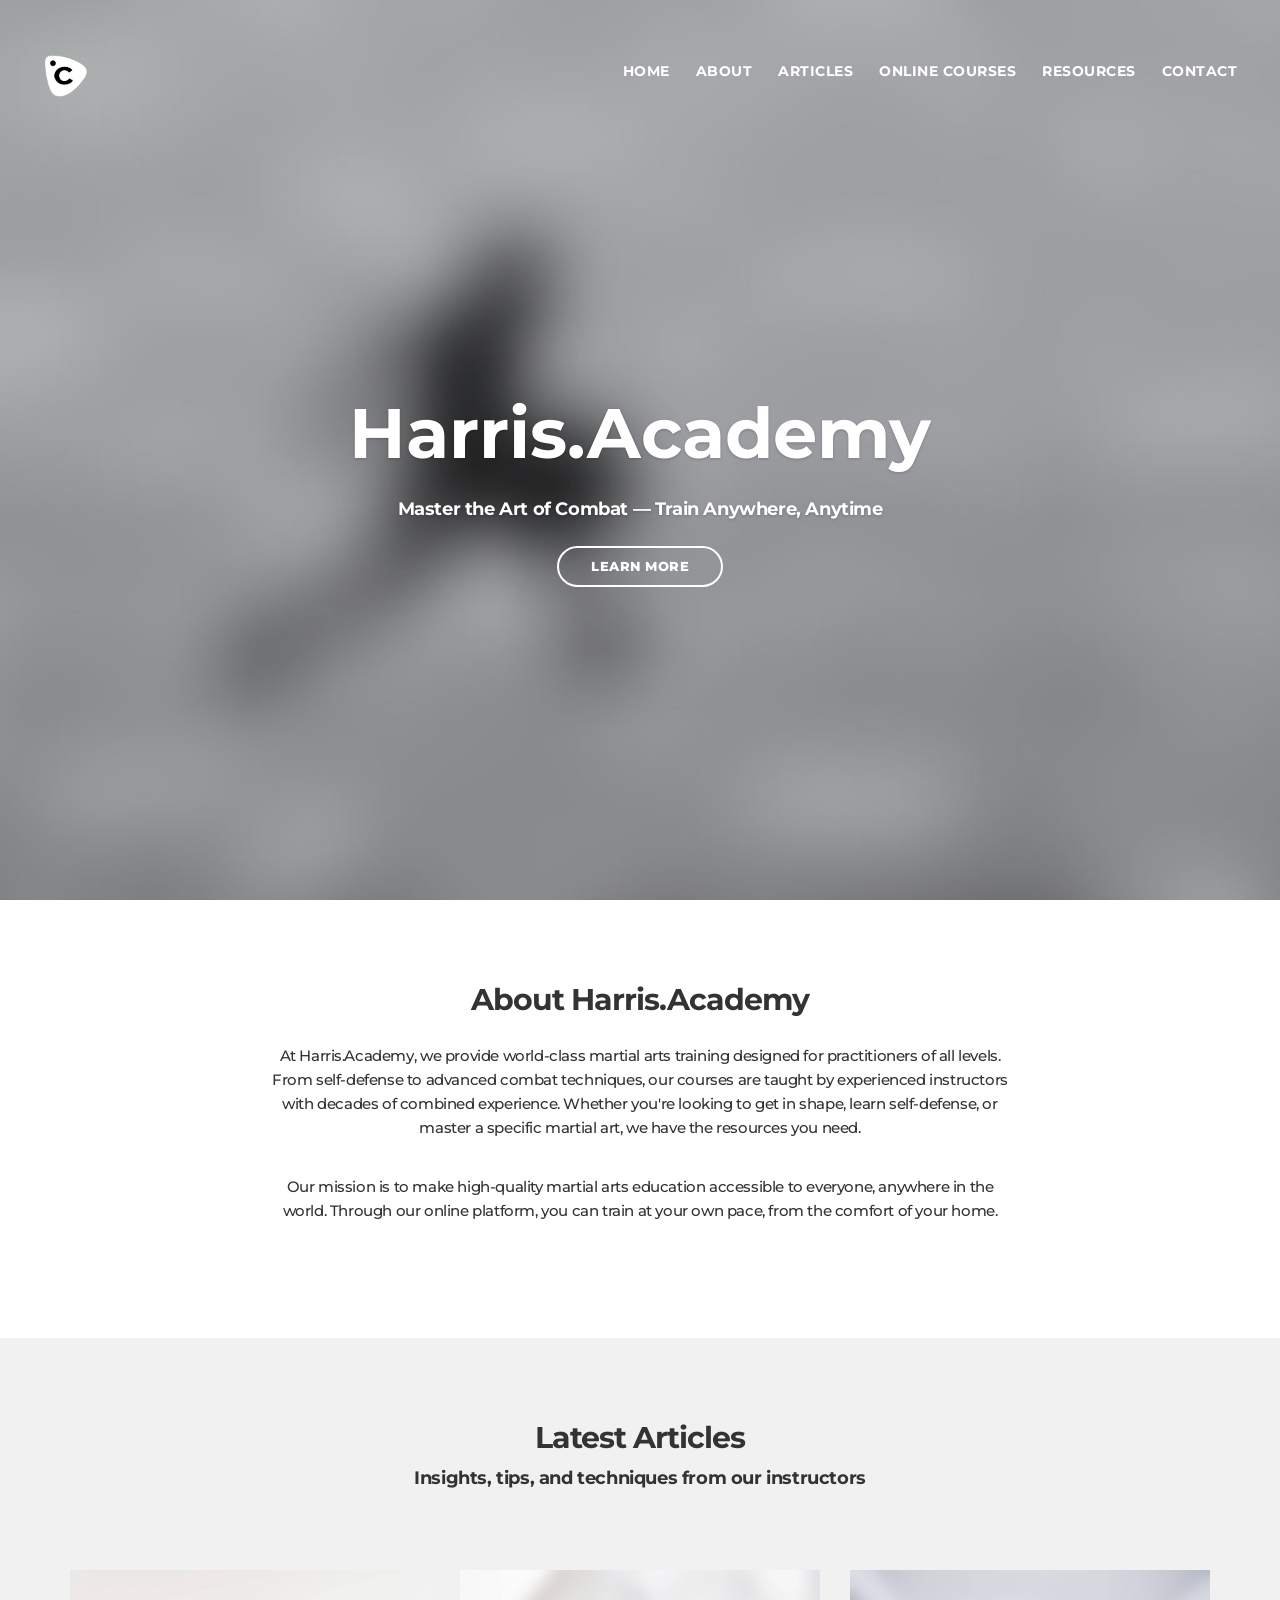
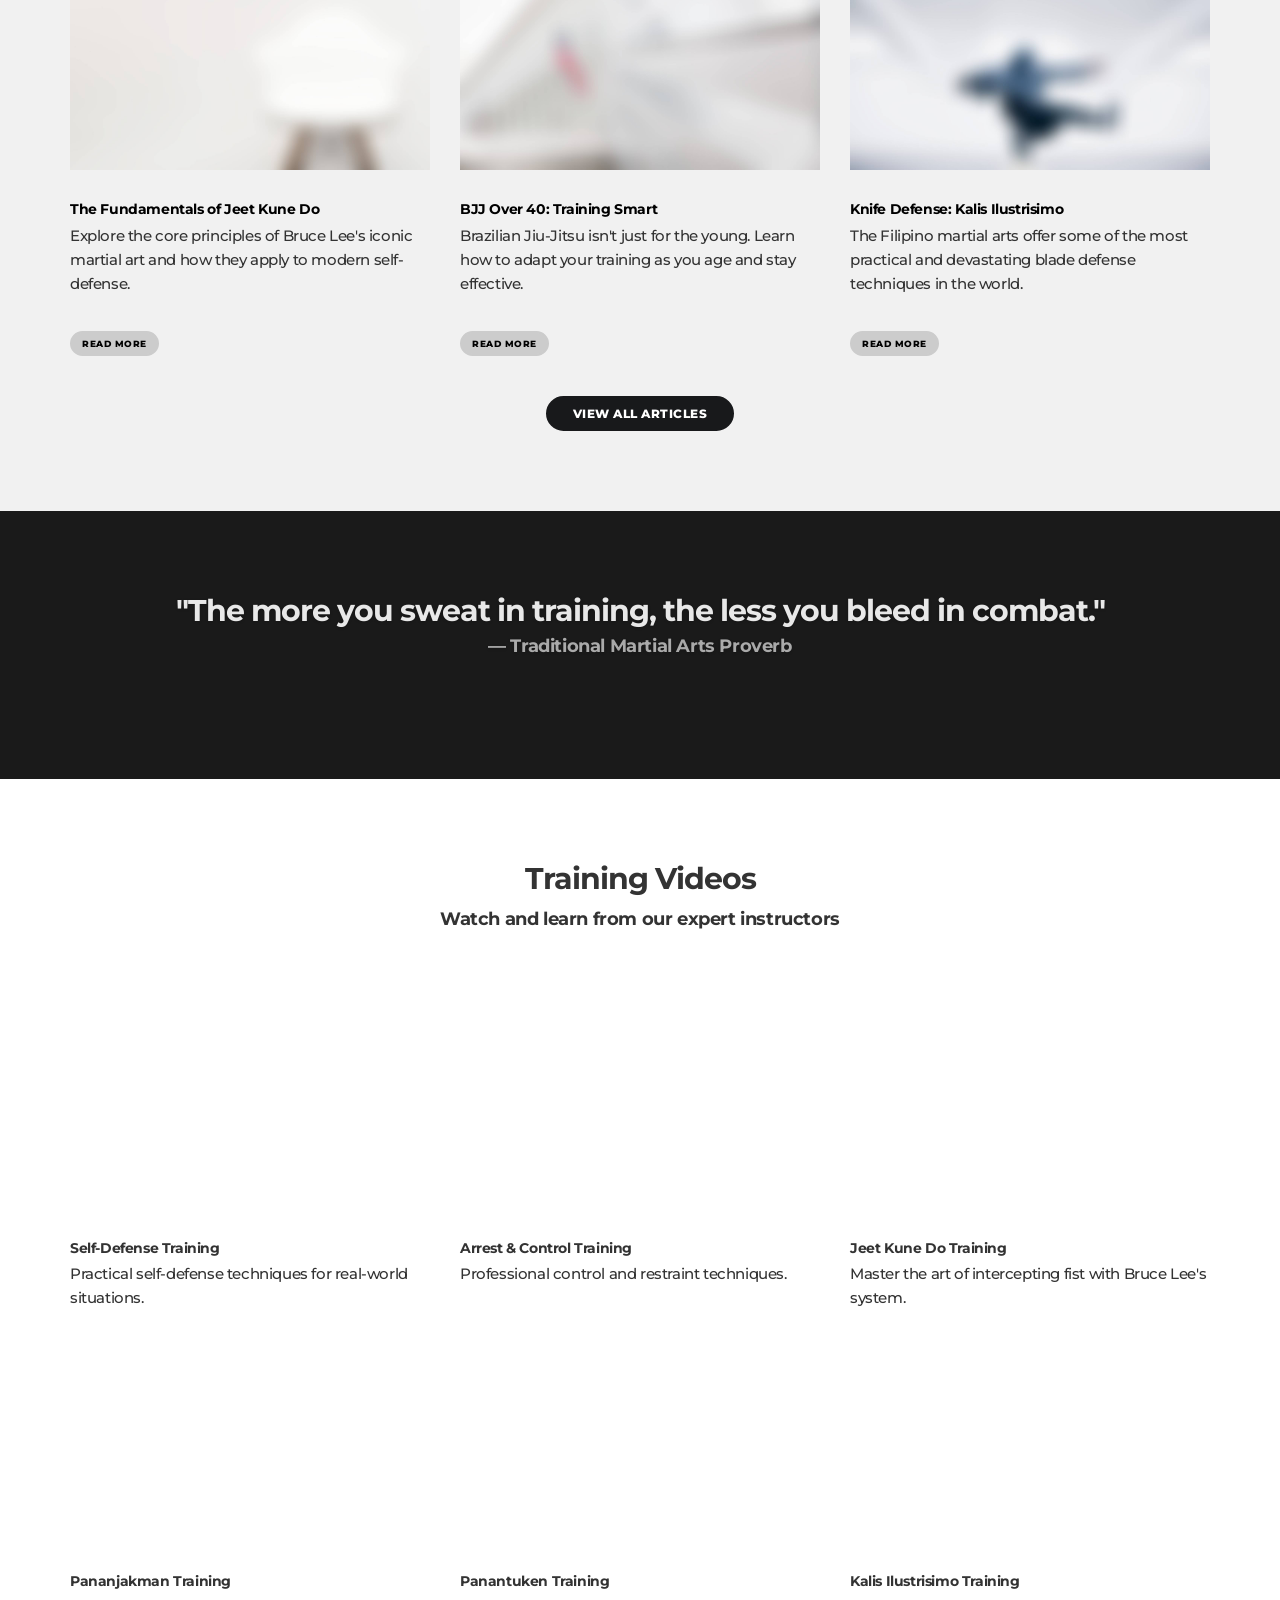
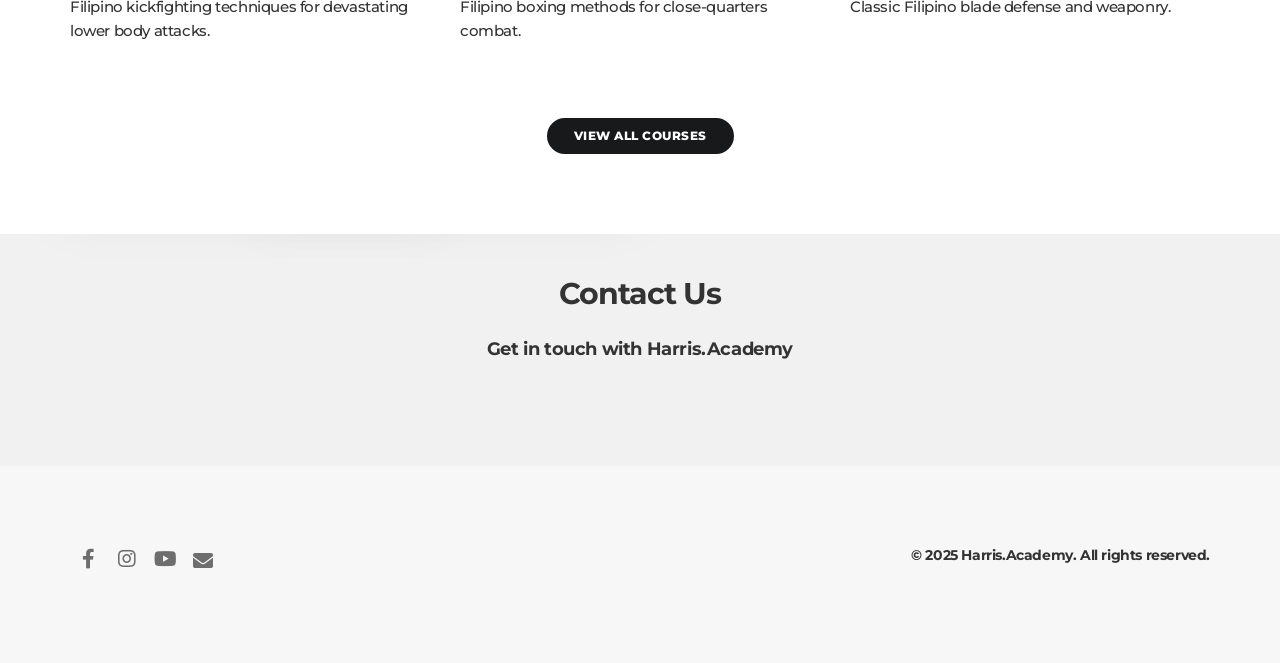
<file: index.html>
<!DOCTYPE html>
<html lang="en">
  <head>
    <meta charset="utf-8">
    <meta http-equiv="X-UA-Compatible" content="IE=edge">
    <meta name="viewport" content="width=device-width, initial-scale=1">
    <link rel="shortcut icon" href="img/misc/favicon.png">
    <meta name="description" content="Harris.Academy - Martial Arts Training">
    <meta name="author" content="Harris.Academy">
    <title>Harris.Academy | Martial Arts Training
    </title>
    <link href="css/bootstrap.min.css" rel="stylesheet">
    <link href="css/main.css" rel="stylesheet">
    <link href="harris.css" rel="stylesheet">
  </head>
  <body class="top" id="page-top" data-spy="scroll" data-target=".navbar-fixed-top">

    <nav class="navbar navbar-custom navbar-fixed-top">
      <div class="container">
        <div class="navbar-header">
          <button class="navbar-toggle" type="button" data-toggle="collapse" data-target=".navbar-main-collapse"><span class="sr-only">Toggle navigation</span><span class="icon-bar"></span><span class="icon-bar"></span><span class="icon-bar"></span></button><a class="navbar-brand page-scroll" href="index.html">
              <img class="logo" src="img/logo.png" alt="Harris.Academy"><img class="logodark" src="img/logodark.png" alt="Harris.Academy"></a>
        </div>
        <div class="collapse navbar-collapse navbar-main-collapse">
          <ul class="nav navbar-nav navbar-right">
            <li class="hidden"><a href="#page-top"></a></li>
            <li><a href="index.html">Home</a></li>
            <li><a href="about.html">About</a></li>
            <li><a href="articles.html">Articles</a></li>
            <li><a href="courses.html">Online Courses</a></li>
            <li><a href="resources.html">Resources</a></li>
            <li><a href="#contact">Contact</a></li>
          </ul>
        </div>
      </div>
    </nav>
    <header class="intro" data-background="img/main/30.jpg">
      <div class="overlay"></div>
      <div class="intro-body">
        <h1>Harris.Academy</h1>
        <h4>Master the Art of Combat — Train Anywhere, Anytime</h4>
        <a class="btn btn-border btn-lg page-scroll" href="#about">Learn More</a>
      </div>
    </header>
    <section class="section-small" id="about">
      <div class="container">
        <div class="row">
          <div class="col-lg-8 col-lg-offset-2 text-center">
            <h2>About Harris.Academy</h2>
            <p>At Harris.Academy, we provide world-class martial arts training designed for practitioners of all levels. From self-defense to advanced combat techniques, our courses are taught by experienced instructors with decades of combined experience. Whether you're looking to get in shape, learn self-defense, or master a specific martial art, we have the resources you need.</p>
            <p>Our mission is to make high-quality martial arts education accessible to everyone, anywhere in the world. Through our online platform, you can train at your own pace, from the comfort of your home.</p>
          </div>
        </div>
      </div>
    </section>
    <section class="section-small bg-gray2" id="articles">
      <div class="container">
        <div class="row text-center">
          <h2>Latest Articles</h2>
          <h4>Insights, tips, and techniques from our instructors</h4>
        </div>
        <div class="row grid-pad">
          <div class="col-sm-6 col-md-4">
            <a href="article.html"><img class="img-responsive center-block" src="img/main/42.jpg" alt="">
              <h5>The Fundamentals of Jeet Kune Do</h5></a>
            <p>Explore the core principles of Bruce Lee's iconic martial art and how they apply to modern self-defense.</p>
            <a class="btn btn-gray btn-xs" href="article.html">Read more</a>
          </div>
          <div class="col-sm-6 col-md-4">
            <a href="article.html"><img class="img-responsive center-block" src="img/main/41.jpg" alt="">
              <h5>BJJ Over 40: Training Smart</h5></a>
            <p>Brazilian Jiu-Jitsu isn't just for the young. Learn how to adapt your training as you age and stay effective.</p>
            <a class="btn btn-gray btn-xs" href="article.html">Read more</a>
          </div>
          <div class="col-sm-6 col-md-4">
            <a href="article.html"><img class="img-responsive center-block" src="img/main/11.jpg" alt="">
              <h5>Knife Defense: Kalis Ilustrisimo</h5></a>
            <p>The Filipino martial arts offer some of the most practical and devastating blade defense techniques in the world.</p>
            <a class="btn btn-gray btn-xs" href="article.html">Read more</a>
          </div>
        </div>
        <div class="row text-center">
          <a class="btn btn-dark" href="articles.html">View All Articles</a>
        </div>
      </div>
    </section>
    <section class="bg-dark section-small text-center" style="min-height: 200px; display: flex; align-items: center; justify-content: center; padding: 80px 0;">
      <div class="container">
        <h2 style="margin-bottom: 20px;">"The more you sweat in training, the less you bleed in combat."</h2>
        <h4 class="dark-gray">— Traditional Martial Arts Proverb</h4>
      </div>
    </section>
    <section class="section-small" id="videos">
      <div class="container">
        <div class="row text-center">
          <h2>Training Videos</h2>
          <h4>Watch and learn from our expert instructors</h4>
        </div>
        <div class="row grid-pad">
          <div class="col-sm-6 col-md-4">
            <div class="embed-responsive embed-responsive-16by9">
              <iframe src="https://player.vimeo.com/video/1188746094?h=a420d07b43" allowfullscreen></iframe>
            </div>
            <h5>Self-Defense Training</h5>
            <p>Practical self-defense techniques for real-world situations.</p>
          </div>
          <div class="col-sm-6 col-md-4">
            <div class="embed-responsive embed-responsive-16by9">
              <iframe src="https://player.vimeo.com/video/1188745778?h=ada3bbeebc" allowfullscreen></iframe>
            </div>
            <h5>Arrest & Control Training</h5>
            <p>Professional control and restraint techniques.</p>
          </div>
          <div class="col-sm-6 col-md-4">
            <div class="embed-responsive embed-responsive-16by9">
              <iframe src="https://player.vimeo.com/video/1188745953?h=18d947d482" allowfullscreen></iframe>
            </div>
            <h5>Jeet Kune Do Training</h5>
            <p>Master the art of intercepting fist with Bruce Lee's system.</p>
          </div>
          <div class="col-sm-6 col-md-4">
            <div class="embed-responsive embed-responsive-16by9">
              <iframe src="https://player.vimeo.com/video/1188746008?h=ba9200f9ee" allowfullscreen></iframe>
            </div>
            <h5>Pananjakman Training</h5>
            <p>Filipino kickfighting techniques for devastating lower body attacks.</p>
          </div>
          <div class="col-sm-6 col-md-4">
            <div class="embed-responsive embed-responsive-16by9">
              <iframe src="https://player.vimeo.com/video/1188746030?h=68c624669d" allowfullscreen></iframe>
            </div>
            <h5>Panantuken Training</h5>
            <p>Filipino boxing methods for close-quarters combat.</p>
          </div>
          <div class="col-sm-6 col-md-4">
            <div class="embed-responsive embed-responsive-16by9">
              <iframe src="https://player.vimeo.com/video/1188745983?h=2b3f01112d" allowfullscreen></iframe>
            </div>
            <h5>Kalis Ilustrisimo Training</h5>
            <p>Classic Filipino blade defense and weaponry.</p>
          </div>
        </div>
        <div class="row text-center">
          <a class="btn btn-dark" href="courses.html">View All Courses</a>
        </div>
      </div>
    </section>
    <section class="bg-gray2" id="contact" style="padding: 40px 0;">
      <div class="container">
        <div class="row text-center">
          <h2>Contact Us</h2>
          <h4>Get in touch with Harris.Academy</h4>
        </div>
        <div class="row text-center">
          <div class="col-md-4 col-md-offset-2">
            <h5><i class="fa fa-envelope fa-fw"></i> Email</h5>
            <p>contact@harris.academy</p>
          </div>
          <div class="col-md-4">
            <h5><i class="fa fa-phone fa-fw"></i> Phone</h5>
            <p>+1 (555) 123-4567</p>
          </div>
        </div>
      </div>
    </section>
    <section class="section-small bg-gray footer">
      <div class="container">
        <div class="row">
          <div class="col-lg-4">
            <ul class="list-inline no-pad">
              <li><a href="#"><i class="fab fa-facebook-f fa-fw fa-lg"></i></a></li>
              <li><a href="#"><i class="fab fa-instagram fa-fw fa-lg"></i></a></li>
              <li><a href="#"><i class="fab fa-youtube fa-fw fa-lg"></i></a></li>
              <li><a href="#"><i class="fa fa-envelope fa-fw fa-lg"></i></a></li>
            </ul>
          </div>
          <div class="col-lg-4 col-lg-offset-4 text-right">
            <h5 class="no-pad">&copy; 2025 Harris.Academy. All rights reserved.</h5>
          </div>
        </div>
      </div>
    </section>
    <a class="topbtn page-scroll" href="#page-top"></a>
    <script src="js/jquery-3.3.1.min.js"></script>
    <script src="js/bootstrap.min.js"></script>
    <script src="js/jquery.easing.min.js"></script>
    <script src="js/jquery.countdown.min.js"></script>
    <script src="js/device.min.js"></script>
    <script src="js/form.min.js"></script>
    <script src="js/jquery.placeholder.min.js"></script>
    <script src="js/jquery.shuffle.min.js"></script>
    <script src="js/jquery.parallax.min.js"></script>
    <script src="js/jquery.circle-progress.min.js"></script>
    <script src="js/jquery.swipebox.min.js"></script>
    <script src="js/wow.min.js"></script>
    <script src="js/jquery.smartmenus.js"></script>
    <script src="js/main.js"></script>
  </body>
</html>
</file>
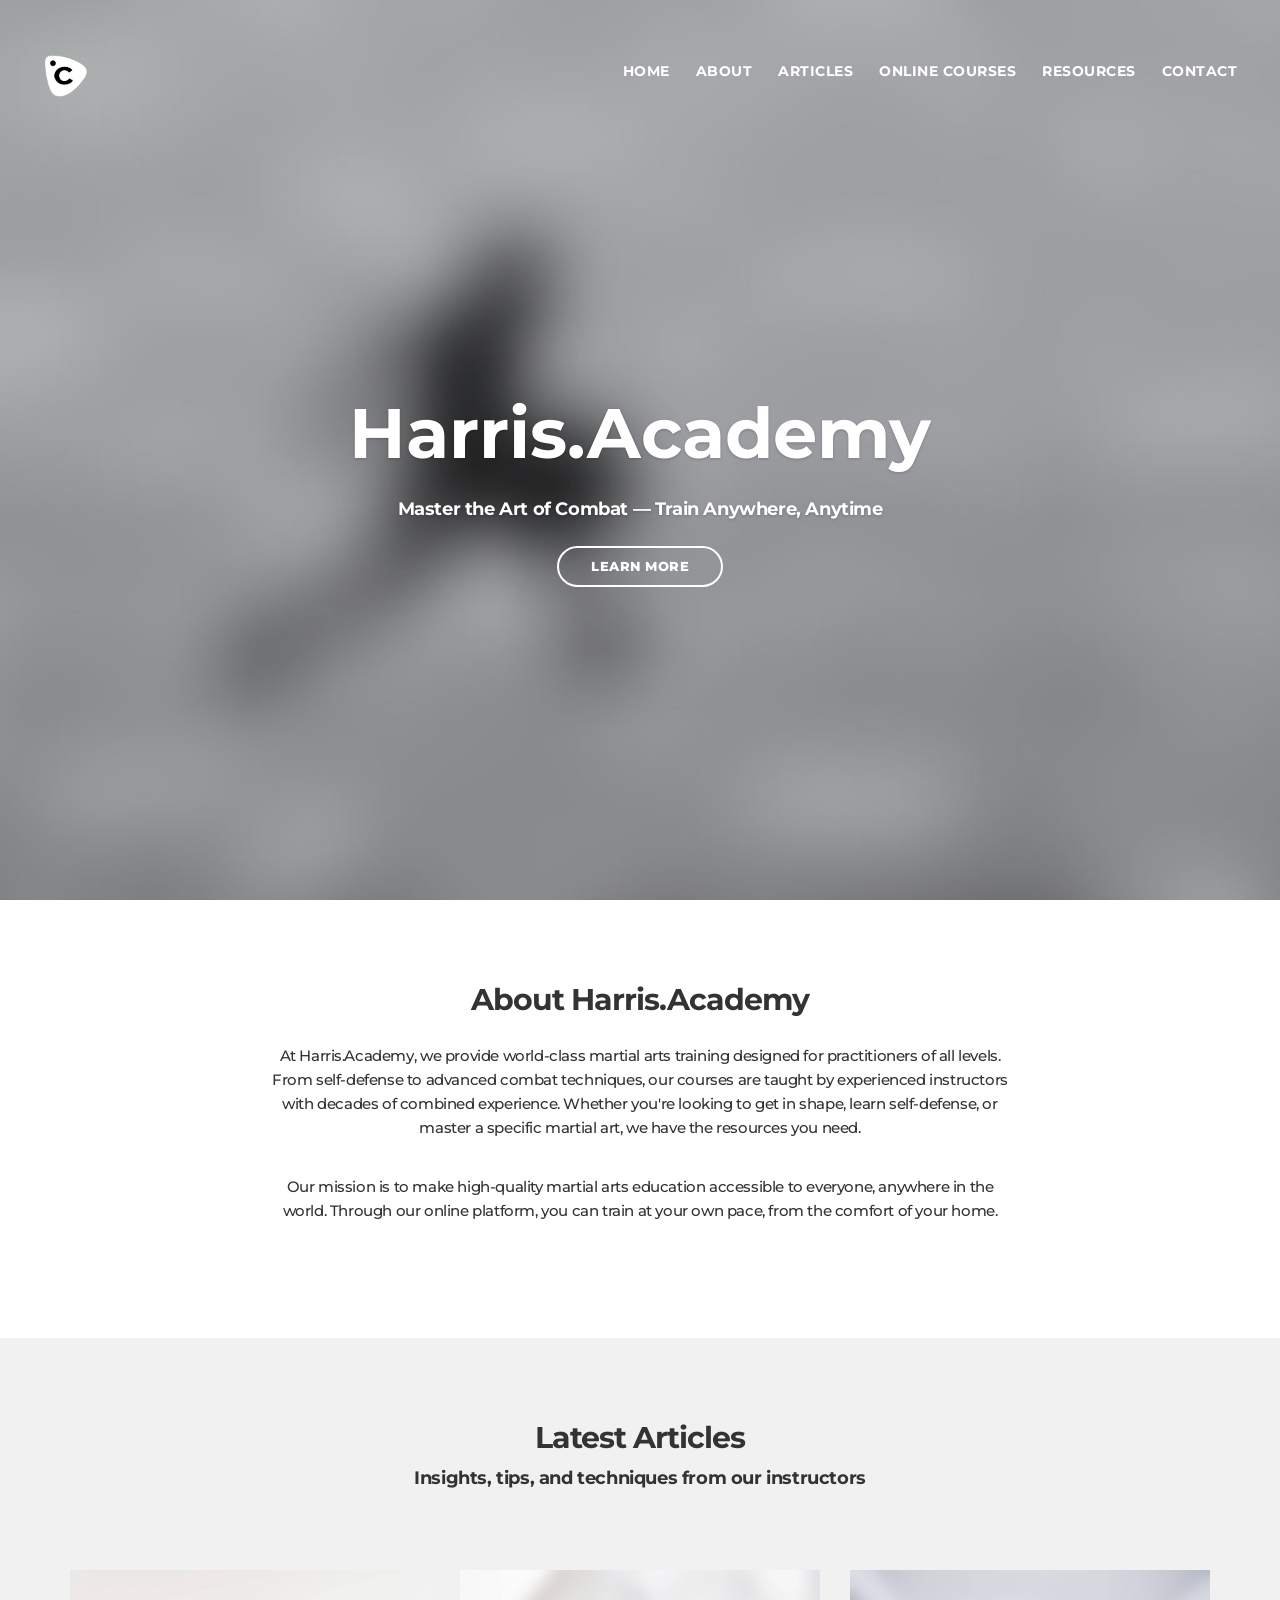
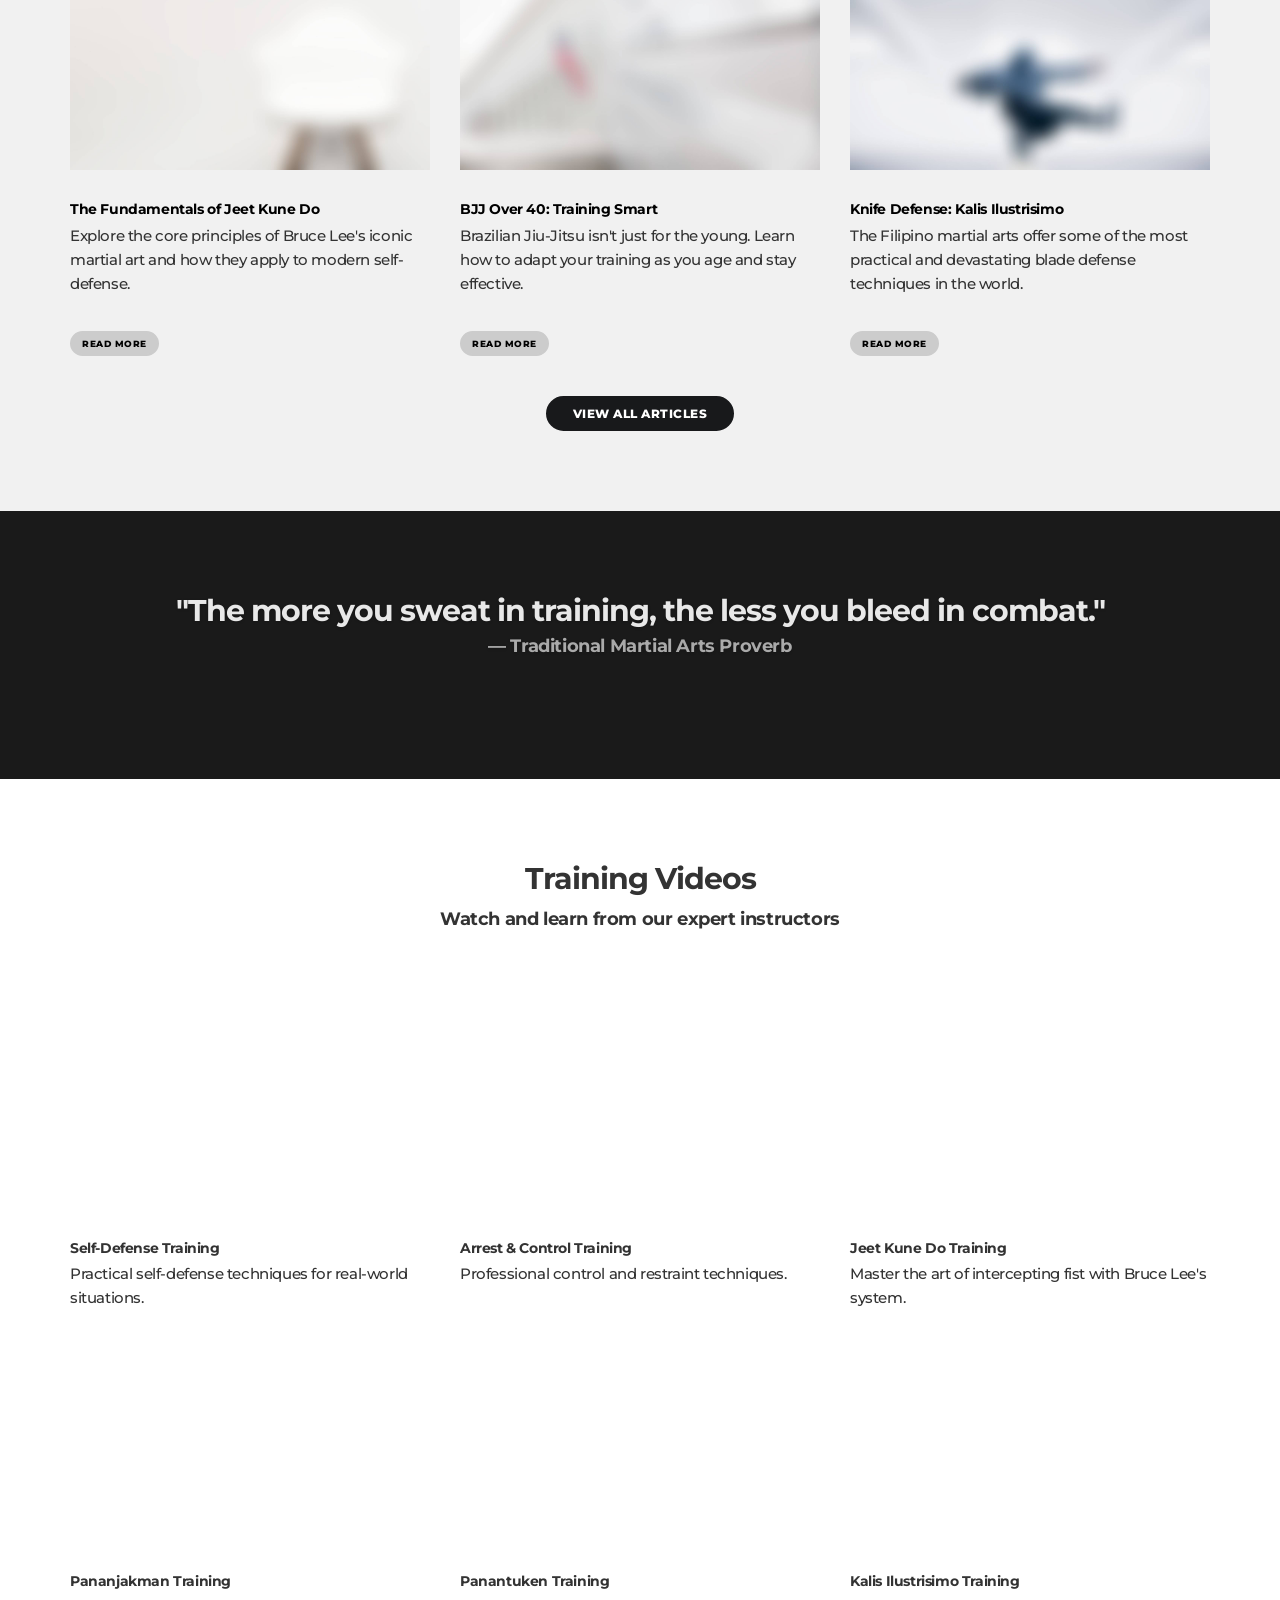
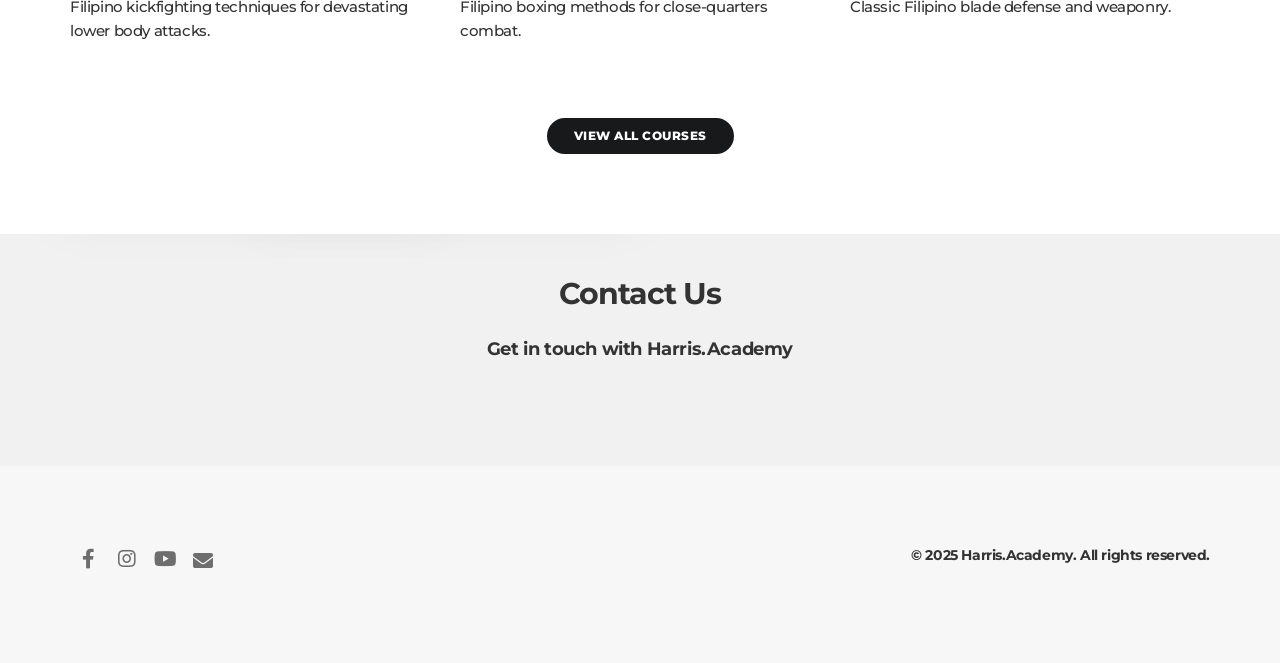
<file: harris-academy/index.html>
<!DOCTYPE html>
<html lang="en">
  <head>
    <meta charset="utf-8">
    <meta http-equiv="X-UA-Compatible" content="IE=edge">
    <meta name="viewport" content="width=device-width, initial-scale=1">
    <link rel="shortcut icon" href="../img/misc/favicon.png">
    <meta name="description" content="Harris.Academy - Martial Arts Training">
    <meta name="author" content="Harris.Academy">
    <title>Harris.Academy | Martial Arts Training
    </title>
    <link href="../css/bootstrap.min.css" rel="stylesheet">
    <link href="../css/main.css" rel="stylesheet">
    <link href="harris.css" rel="stylesheet">
  </head>
  <body class="top" id="page-top" data-spy="scroll" data-target=".navbar-fixed-top">

    <nav class="navbar navbar-custom navbar-fixed-top top-nav-collapse">
      <div class="container">
        <div class="navbar-header">
          <button class="navbar-toggle" type="button" data-toggle="collapse" data-target=".navbar-main-collapse"><span class="sr-only">Toggle navigation</span><span class="icon-bar"></span><span class="icon-bar"></span><span class="icon-bar"></span></button><a class="navbar-brand page-scroll" href="index.html">
              <img class="logo" src="../img/logo.png" alt="Harris.Academy"><img class="logodark" src="../img/logodark.png" alt="Harris.Academy"></a>
        </div>
        <div class="collapse navbar-collapse navbar-main-collapse">
          <ul class="nav navbar-nav navbar-right">
            <li class="hidden"><a href="#page-top"></a></li>
            <li><a href="index.html">Home</a></li>
            <li><a href="about.html">About</a></li>
            <li><a href="articles.html">Articles</a></li>
            <li><a href="courses.html">Online Courses</a></li>
            <li><a href="resources.html">Resources</a></li>
            <li><a href="#contact">Contact</a></li>
          </ul>
        </div>
      </div>
    </nav>
    <header class="intro" data-background="../img/main/30.jpg">
      <div class="overlay"></div>
      <div class="intro-body">
        <h1>Harris.Academy</h1>
        <h4>Master the Art of Combat — Train Anywhere, Anytime</h4>
        <a class="btn btn-border btn-lg page-scroll" href="#about">Learn More</a>
      </div>
    </header>
    <section class="section-small" id="about">
      <div class="container">
        <div class="row">
          <div class="col-lg-8 col-lg-offset-2 text-center">
            <h2>About Harris.Academy</h2>
            <p>At Harris.Academy, we provide world-class martial arts training designed for practitioners of all levels. From self-defense to advanced combat techniques, our courses are taught by experienced instructors with decades of combined experience. Whether you're looking to get in shape, learn self-defense, or master a specific martial art, we have the resources you need.</p>
            <p>Our mission is to make high-quality martial arts education accessible to everyone, anywhere in the world. Through our online platform, you can train at your own pace, from the comfort of your home.</p>
          </div>
        </div>
      </div>
    </section>
    <section class="section-small bg-gray2" id="articles">
      <div class="container">
        <div class="row text-center">
          <h2>Latest Articles</h2>
          <h4>Insights, tips, and techniques from our instructors</h4>
        </div>
        <div class="row grid-pad">
          <div class="col-sm-6 col-md-4">
            <a href="article.html"><img class="img-responsive center-block" src="../img/main/42.jpg" alt="">
              <h5>The Fundamentals of Jeet Kune Do</h5></a>
            <p>Explore the core principles of Bruce Lee's iconic martial art and how they apply to modern self-defense.</p>
            <a class="btn btn-gray btn-xs" href="article.html">Read more</a>
          </div>
          <div class="col-sm-6 col-md-4">
            <a href="article.html"><img class="img-responsive center-block" src="../img/main/41.jpg" alt="">
              <h5>BJJ Over 40: Training Smart</h5></a>
            <p>Brazilian Jiu-Jitsu isn't just for the young. Learn how to adapt your training as you age and stay effective.</p>
            <a class="btn btn-gray btn-xs" href="article.html">Read more</a>
          </div>
          <div class="col-sm-6 col-md-4">
            <a href="article.html"><img class="img-responsive center-block" src="../img/main/11.jpg" alt="">
              <h5>Knife Defense: Kalis Ilustrisimo</h5></a>
            <p>The Filipino martial arts offer some of the most practical and devastating blade defense techniques in the world.</p>
            <a class="btn btn-gray btn-xs" href="article.html">Read more</a>
          </div>
        </div>
        <div class="row text-center">
          <a class="btn btn-dark" href="articles.html">View All Articles</a>
        </div>
      </div>
    </section>
    <section class="bg-dark section-small text-center" style="min-height: 200px; display: flex; align-items: center; justify-content: center; padding: 80px 0;">
      <div class="container">
        <h2 style="margin-bottom: 20px;">"The more you sweat in training, the less you bleed in combat."</h2>
        <h4 class="dark-gray">— Traditional Martial Arts Proverb</h4>
      </div>
    </section>
    <section class="section-small" id="videos">
      <div class="container">
        <div class="row text-center">
          <h2>Training Videos</h2>
          <h4>Watch and learn from our expert instructors</h4>
        </div>
        <div class="row grid-pad">
          <div class="col-sm-6 col-md-4">
            <div class="embed-responsive embed-responsive-16by9">
              <iframe src="https://player.vimeo.com/video/1188746094?h=a420d07b43" allowfullscreen></iframe>
            </div>
            <h5>Self-Defense Training</h5>
            <p>Practical self-defense techniques for real-world situations.</p>
          </div>
          <div class="col-sm-6 col-md-4">
            <div class="embed-responsive embed-responsive-16by9">
              <iframe src="https://player.vimeo.com/video/1188745778?h=ada3bbeebc" allowfullscreen></iframe>
            </div>
            <h5>Arrest & Control Training</h5>
            <p>Professional control and restraint techniques.</p>
          </div>
          <div class="col-sm-6 col-md-4">
            <div class="embed-responsive embed-responsive-16by9">
              <iframe src="https://player.vimeo.com/video/1188745953?h=18d947d482" allowfullscreen></iframe>
            </div>
            <h5>Jeet Kune Do Training</h5>
            <p>Master the art of intercepting fist with Bruce Lee's system.</p>
          </div>
          <div class="col-sm-6 col-md-4">
            <div class="embed-responsive embed-responsive-16by9">
              <iframe src="https://player.vimeo.com/video/1188746008?h=ba9200f9ee" allowfullscreen></iframe>
            </div>
            <h5>Pananjakman Training</h5>
            <p>Filipino kickfighting techniques for devastating lower body attacks.</p>
          </div>
          <div class="col-sm-6 col-md-4">
            <div class="embed-responsive embed-responsive-16by9">
              <iframe src="https://player.vimeo.com/video/1188746030?h=68c624669d" allowfullscreen></iframe>
            </div>
            <h5>Panantuken Training</h5>
            <p>Filipino boxing methods for close-quarters combat.</p>
          </div>
          <div class="col-sm-6 col-md-4">
            <div class="embed-responsive embed-responsive-16by9">
              <iframe src="https://player.vimeo.com/video/1188745983?h=2b3f01112d" allowfullscreen></iframe>
            </div>
            <h5>Kalis Ilustrisimo Training</h5>
            <p>Classic Filipino blade defense and weaponry.</p>
          </div>
        </div>
        <div class="row text-center">
          <a class="btn btn-dark" href="courses.html">View All Courses</a>
        </div>
      </div>
    </section>
    <section class="bg-gray2" id="contact" style="padding: 40px 0;">
      <div class="container">
        <div class="row text-center">
          <h2>Contact Us</h2>
          <h4>Get in touch with Harris.Academy</h4>
        </div>
        <div class="row text-center">
          <div class="col-md-4 col-md-offset-2">
            <h5><i class="fa fa-envelope fa-fw"></i> Email</h5>
            <p>contact@harris.academy</p>
          </div>
          <div class="col-md-4">
            <h5><i class="fa fa-phone fa-fw"></i> Phone</h5>
            <p>+1 (555) 123-4567</p>
          </div>
        </div>
      </div>
    </section>
    <section class="section-small bg-gray footer">
      <div class="container">
        <div class="row">
          <div class="col-lg-4">
            <ul class="list-inline no-pad">
              <li><a href="#"><i class="fab fa-facebook-f fa-fw fa-lg"></i></a></li>
              <li><a href="#"><i class="fab fa-instagram fa-fw fa-lg"></i></a></li>
              <li><a href="#"><i class="fab fa-youtube fa-fw fa-lg"></i></a></li>
              <li><a href="#"><i class="fa fa-envelope fa-fw fa-lg"></i></a></li>
            </ul>
          </div>
          <div class="col-lg-4 col-lg-offset-4 text-right">
            <h5 class="no-pad">&copy; 2025 Harris.Academy. All rights reserved.</h5>
          </div>
        </div>
      </div>
    </section>
    <a class="topbtn page-scroll" href="#page-top"></a>
    <script src="../js/jquery-3.3.1.min.js"></script>
    <script src="../js/bootstrap.min.js"></script>
    <script src="../js/jquery.easing.min.js"></script>
    <script src="../js/jquery.countdown.min.js"></script>
    <script src="../js/device.min.js"></script>
    <script src="../js/form.min.js"></script>
    <script src="../js/jquery.placeholder.min.js"></script>
    <script src="../js/jquery.shuffle.min.js"></script>
    <script src="../js/jquery.parallax.min.js"></script>
    <script src="../js/jquery.circle-progress.min.js"></script>
    <script src="../js/jquery.swipebox.min.js"></script>
    <script src="../js/wow.min.js"></script>
    <script src="../js/jquery.smartmenus.js"></script>
    <script src="../js/main.js"></script>
  </body>
</html>
</file>
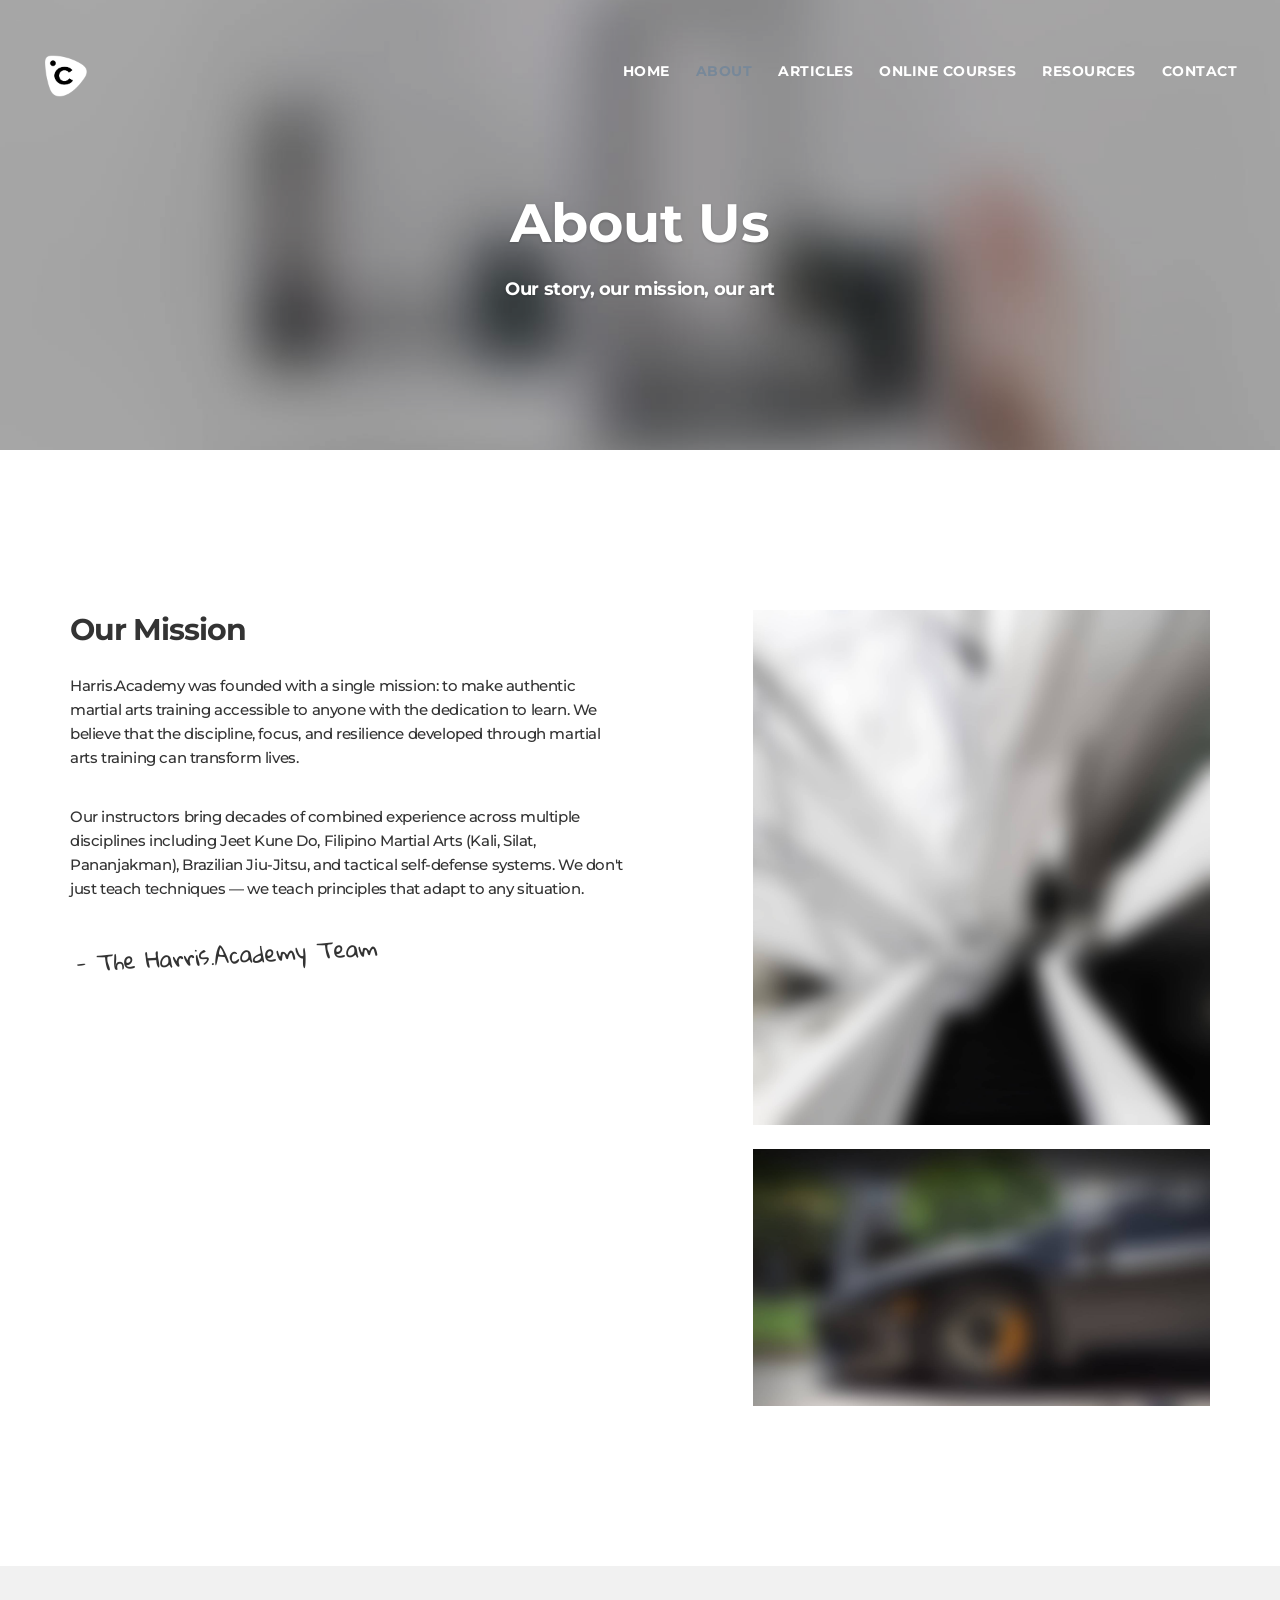
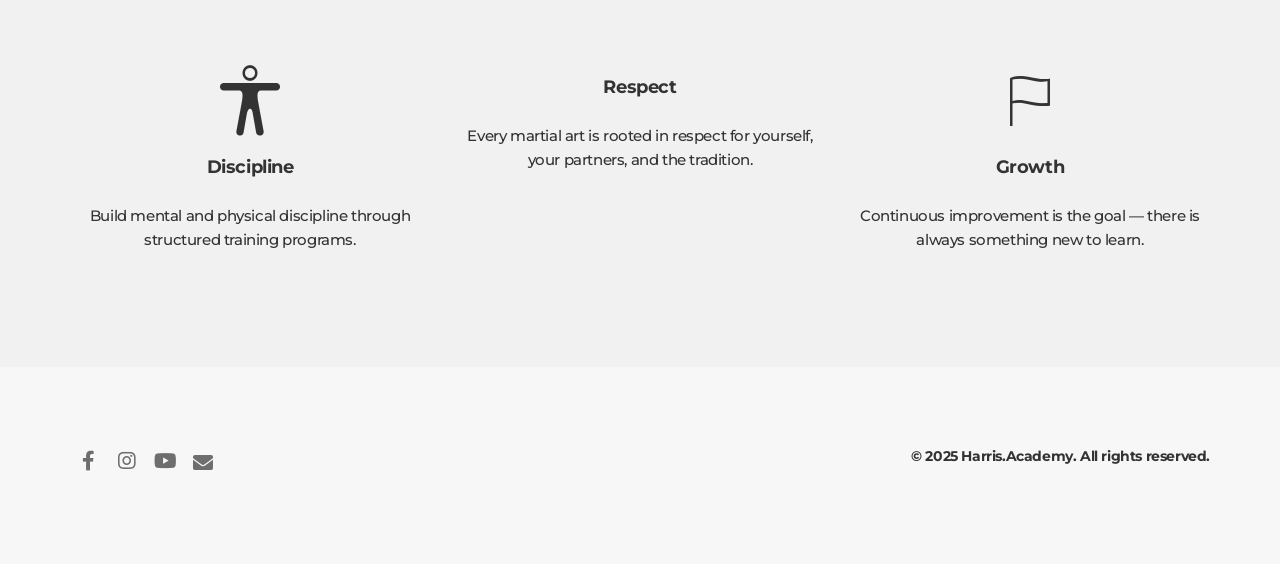
<file: about.html>
<!DOCTYPE html>
<html lang="en">
  <head>
    <meta charset="utf-8">
    <meta http-equiv="X-UA-Compatible" content="IE=edge">
    <meta name="viewport" content="width=device-width, initial-scale=1">
    <link rel="shortcut icon" href="img/misc/favicon.png">
    <meta name="description" content="About Harris.Academy - Martial Arts Training">
    <meta name="author" content="Harris.Academy">
    <title>About | Harris.Academy
    </title>
    <link href="css/bootstrap.min.css" rel="stylesheet">
    <link href="css/main.css" rel="stylesheet">
    <link href="harris.css" rel="stylesheet">
  </head>
  <body class="top" id="page-top" data-spy="scroll" data-target=".navbar-fixed-top">

    <nav class="navbar navbar-custom navbar-fixed-top">
      <div class="container">
        <div class="navbar-header">
          <button class="navbar-toggle" type="button" data-toggle="collapse" data-target=".navbar-main-collapse"><span class="sr-only">Toggle navigation</span><span class="icon-bar"></span><span class="icon-bar"></span><span class="icon-bar"></span></button><a class="navbar-brand page-scroll" href="index.html">
              <img class="logo" src="img/logo.png" alt="Harris.Academy"><img class="logodark" src="img/logodark.png" alt="Harris.Academy"></a>
        </div>
        <div class="collapse navbar-collapse navbar-main-collapse">
          <ul class="nav navbar-nav navbar-right">
            <li class="hidden"><a href="#page-top"></a></li>
            <li><a href="index.html">Home</a></li>
            <li><a href="about.html">About</a></li>
            <li><a href="articles.html">Articles</a></li>
            <li><a href="courses.html">Online Courses</a></li>
            <li><a href="resources.html">Resources</a></li>
            <li><a href="index.html#contact">Contact</a></li>
          </ul>
        </div>
      </div>
    </nav>
    <header class="intro introhalf" data-background="img/main/24.jpg">
      <div class="overlay"></div>
      <div class="intro-body">
        <h1>About Us</h1>
        <h4>Our story, our mission, our art</h4>
      </div>
    </header>
    <section>
      <div class="container">
        <div class="row">
          <div class="col-lg-6">
            <h2>Our Mission</h2>
            <p>Harris.Academy was founded with a single mission: to make authentic martial arts training accessible to anyone with the dedication to learn. We believe that the discipline, focus, and resilience developed through martial arts training can transform lives.</p>
            <p>Our instructors bring decades of combined experience across multiple disciplines including Jeet Kune Do, Filipino Martial Arts (Kali, Silat, Pananjakman), Brazilian Jiu-Jitsu, and tactical self-defense systems. We don't just teach techniques — we teach principles that adapt to any situation.</p>
            <h2 class="classic">- The Harris.Academy Team</h2>
          </div>
          <div class="col-lg-5 col-lg-offset-1">
            <img class="img-responsive center-block" src="img/main/37.jpg" alt="Martial Arts Training">
            <br>
            <img class="img-responsive center-block" src="img/main/22.jpg" alt="Training Session">
          </div>
        </div>
      </div>
    </section>
    <section class="section-small bg-gray2">
      <div class="container">
        <div class="row text-center">
          <div class="col-md-4">
            <i class="ion-ios-body-outline icon-big"></i>
            <h4>Discipline</h4>
            <p>Build mental and physical discipline through structured training programs.</p>
          </div>
          <div class="col-md-4">
            <i class="ion-ios-shield-outline icon-big"></i>
            <h4>Respect</h4>
            <p>Every martial art is rooted in respect for yourself, your partners, and the tradition.</p>
          </div>
          <div class="col-md-4">
            <i class="ion-ios-flag-outline icon-big"></i>
            <h4>Growth</h4>
            <p>Continuous improvement is the goal — there is always something new to learn.</p>
          </div>
        </div>
      </div>
    </section>
    <section class="section-small bg-gray footer">
      <div class="container">
        <div class="row">
          <div class="col-lg-4">
            <ul class="list-inline no-pad">
              <li><a href="#"><i class="fab fa-facebook-f fa-fw fa-lg"></i></a></li>
              <li><a href="#"><i class="fab fa-instagram fa-fw fa-lg"></i></a></li>
              <li><a href="#"><i class="fab fa-youtube fa-fw fa-lg"></i></a></li>
              <li><a href="#"><i class="fa fa-envelope fa-fw fa-lg"></i></a></li>
            </ul>
          </div>
          <div class="col-lg-4 col-lg-offset-4 text-right">
            <h5 class="no-pad">&copy; 2025 Harris.Academy. All rights reserved.</h5>
          </div>
        </div>
      </div>
    </section>
    <a class="topbtn page-scroll" href="#page-top"></a>
    <script src="js/jquery-3.3.1.min.js"></script>
    <script src="js/bootstrap.min.js"></script>
    <script src="js/jquery.easing.min.js"></script>
    <script src="js/jquery.countdown.min.js"></script>
    <script src="js/device.min.js"></script>
    <script src="js/form.min.js"></script>
    <script src="js/jquery.placeholder.min.js"></script>
    <script src="js/jquery.shuffle.min.js"></script>
    <script src="js/jquery.parallax.min.js"></script>
    <script src="js/jquery.circle-progress.min.js"></script>
    <script src="js/jquery.swipebox.min.js"></script>
    <script src="js/wow.min.js"></script>
    <script src="js/jquery.smartmenus.js"></script>
    <script src="js/main.js"></script>
  </body>
</html>
</file>
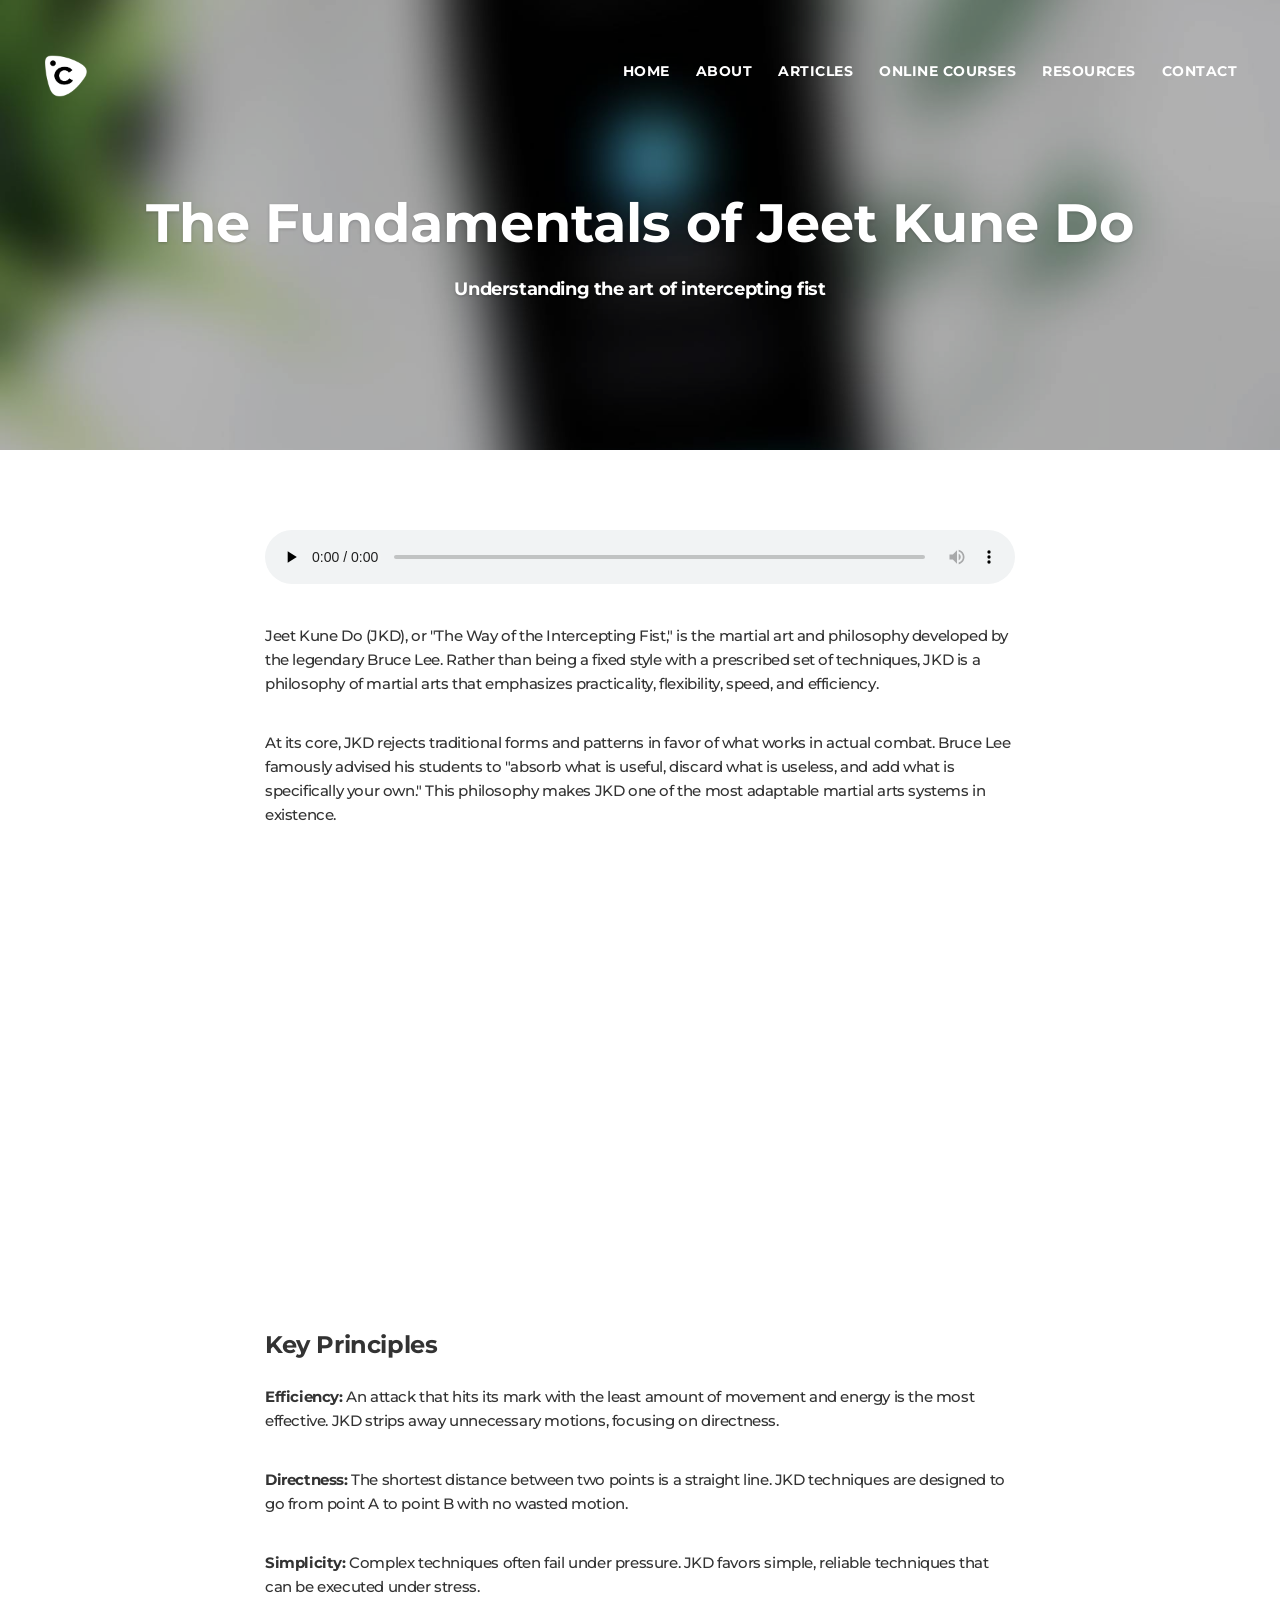
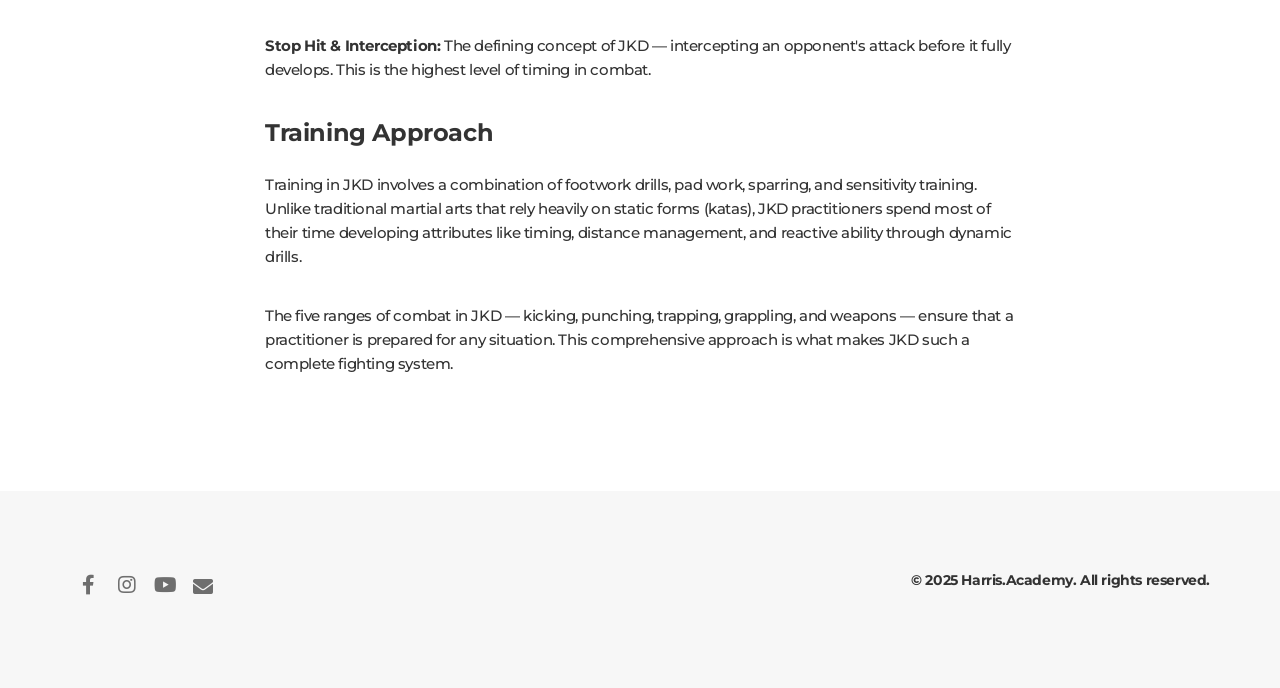
<file: article.html>
<!DOCTYPE html>
<html lang="en">
  <head>
    <meta charset="utf-8">
    <meta http-equiv="X-UA-Compatible" content="IE=edge">
    <meta name="viewport" content="width=device-width, initial-scale=1">
    <link rel="shortcut icon" href="img/misc/favicon.png">
    <meta name="description" content="Article - Harris.Academy Martial Arts Training">
    <meta name="author" content="Harris.Academy">
    <title>The Fundamentals of Jeet Kune Do | Harris.Academy
    </title>
    <link href="css/bootstrap.min.css" rel="stylesheet">
    <link href="css/main.css" rel="stylesheet">
    <link href="harris.css" rel="stylesheet">
  </head>
  <body class="top" id="page-top" data-spy="scroll" data-target=".navbar-fixed-top">

    <nav class="navbar navbar-custom navbar-fixed-top">
      <div class="container">
        <div class="navbar-header">
          <button class="navbar-toggle" type="button" data-toggle="collapse" data-target=".navbar-main-collapse"><span class="sr-only">Toggle navigation</span><span class="icon-bar"></span><span class="icon-bar"></span><span class="icon-bar"></span></button><a class="navbar-brand page-scroll" href="index.html">
              <img class="logo" src="img/logo.png" alt="Harris.Academy"><img class="logodark" src="img/logodark.png" alt="Harris.Academy"></a>
        </div>
        <div class="collapse navbar-collapse navbar-main-collapse">
          <ul class="nav navbar-nav navbar-right">
            <li class="hidden"><a href="#page-top"></a></li>
            <li><a href="index.html">Home</a></li>
            <li><a href="about.html">About</a></li>
            <li><a href="articles.html">Articles</a></li>
            <li><a href="courses.html">Online Courses</a></li>
            <li><a href="resources.html">Resources</a></li>
            <li><a href="index.html#contact">Contact</a></li>
          </ul>
        </div>
      </div>
    </nav>
    <header class="intro introhalf" data-background="img/main/26.jpg">
      <div class="overlay"></div>
      <div class="intro-body">
        <h1>The Fundamentals of Jeet Kune Do</h1>
        <h4>Understanding the art of intercepting fist</h4>
      </div>
    </header>
    <section class="section-small">
      <div class="container">
        <div class="row">
          <div class="col-lg-8 col-lg-offset-2">
            <audio class="center-block" controls preload="none" style="width: 100%; margin-bottom: 40px;">
              <source src="https://www.soundhelix.com/examples/mp3/SoundHelix-Song-1.mp3" type="audio/mpeg">
              Your browser does not support the audio element.
            </audio>
            <p>Jeet Kune Do (JKD), or "The Way of the Intercepting Fist," is the martial art and philosophy developed by the legendary Bruce Lee. Rather than being a fixed style with a prescribed set of techniques, JKD is a philosophy of martial arts that emphasizes practicality, flexibility, speed, and efficiency.</p>
            <p>At its core, JKD rejects traditional forms and patterns in favor of what works in actual combat. Bruce Lee famously advised his students to "absorb what is useful, discard what is useless, and add what is specifically your own." This philosophy makes JKD one of the most adaptable martial arts systems in existence.</p>
            <div class="embed-responsive embed-responsive-16by9" style="margin: 40px 0;">
              <iframe src="https://player.vimeo.com/video/1188745953?h=18d947d482" allowfullscreen></iframe>
            </div>
            <h3>Key Principles</h3>
            <p><strong>Efficiency:</strong> An attack that hits its mark with the least amount of movement and energy is the most effective. JKD strips away unnecessary motions, focusing on directness.</p>
            <p><strong>Directness:</strong> The shortest distance between two points is a straight line. JKD techniques are designed to go from point A to point B with no wasted motion.</p>
            <p><strong>Simplicity:</strong> Complex techniques often fail under pressure. JKD favors simple, reliable techniques that can be executed under stress.</p>
            <p><strong>Stop Hit & Interception:</strong> The defining concept of JKD — intercepting an opponent's attack before it fully develops. This is the highest level of timing in combat.</p>
            <h3>Training Approach</h3>
            <p>Training in JKD involves a combination of footwork drills, pad work, sparring, and sensitivity training. Unlike traditional martial arts that rely heavily on static forms (katas), JKD practitioners spend most of their time developing attributes like timing, distance management, and reactive ability through dynamic drills.</p>
            <p>The five ranges of combat in JKD — kicking, punching, trapping, grappling, and weapons — ensure that a practitioner is prepared for any situation. This comprehensive approach is what makes JKD such a complete fighting system.</p>
          </div>
        </div>
      </div>
    </section>
    <section class="section-small bg-gray footer">
      <div class="container">
        <div class="row">
          <div class="col-lg-4">
            <ul class="list-inline no-pad">
              <li><a href="#"><i class="fab fa-facebook-f fa-fw fa-lg"></i></a></li>
              <li><a href="#"><i class="fab fa-instagram fa-fw fa-lg"></i></a></li>
              <li><a href="#"><i class="fab fa-youtube fa-fw fa-lg"></i></a></li>
              <li><a href="#"><i class="fa fa-envelope fa-fw fa-lg"></i></a></li>
            </ul>
          </div>
          <div class="col-lg-4 col-lg-offset-4 text-right">
            <h5 class="no-pad">&copy; 2025 Harris.Academy. All rights reserved.</h5>
          </div>
        </div>
      </div>
    </section>
    <a class="topbtn page-scroll" href="#page-top"></a>
    <script src="js/jquery-3.3.1.min.js"></script>
    <script src="js/bootstrap.min.js"></script>
    <script src="js/jquery.easing.min.js"></script>
    <script src="js/jquery.countdown.min.js"></script>
    <script src="js/device.min.js"></script>
    <script src="js/form.min.js"></script>
    <script src="js/jquery.placeholder.min.js"></script>
    <script src="js/jquery.shuffle.min.js"></script>
    <script src="js/jquery.parallax.min.js"></script>
    <script src="js/jquery.circle-progress.min.js"></script>
    <script src="js/jquery.swipebox.min.js"></script>
    <script src="js/wow.min.js"></script>
    <script src="js/jquery.smartmenus.js"></script>
    <script src="js/main.js"></script>
  </body>
</html>
</file>
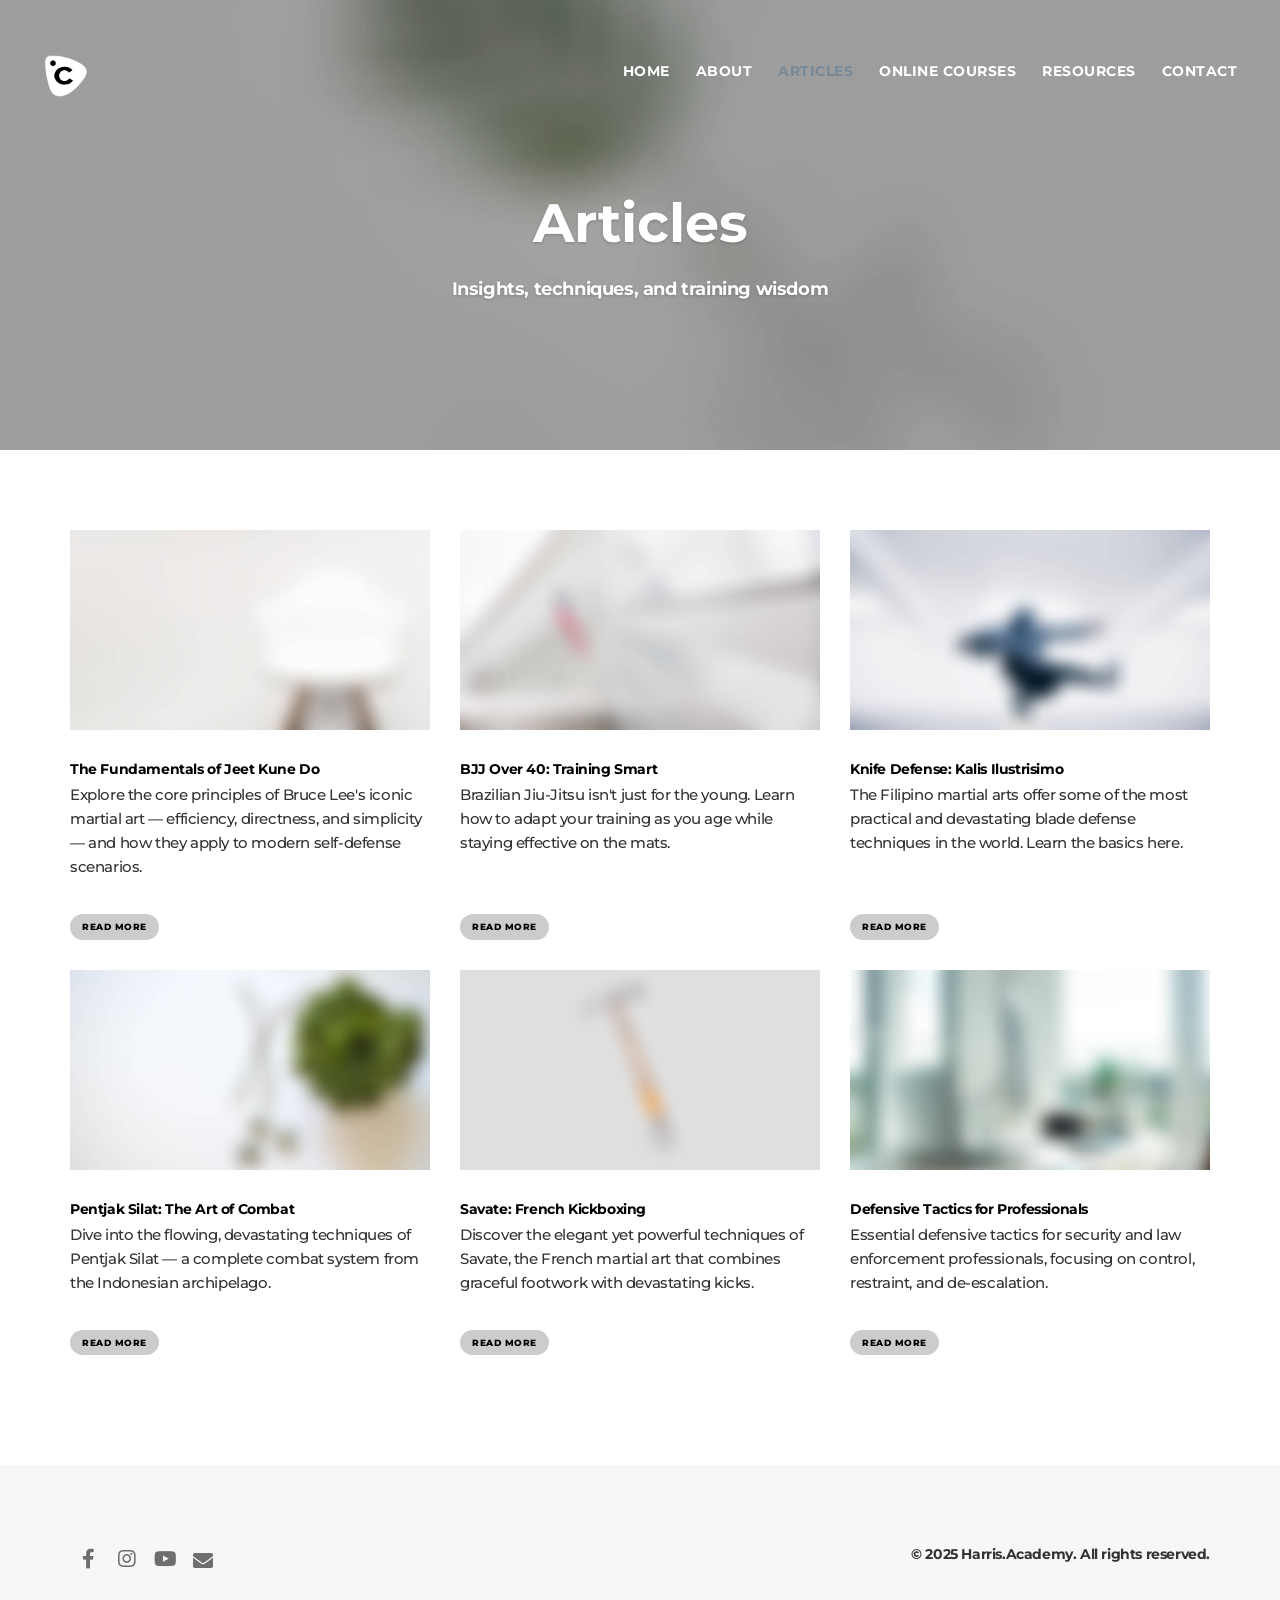
<file: articles.html>
<!DOCTYPE html>
<html lang="en">
  <head>
    <meta charset="utf-8">
    <meta http-equiv="X-UA-Compatible" content="IE=edge">
    <meta name="viewport" content="width=device-width, initial-scale=1">
    <link rel="shortcut icon" href="img/misc/favicon.png">
    <meta name="description" content="Articles - Harris.Academy Martial Arts Training">
    <meta name="author" content="Harris.Academy">
    <title>Articles | Harris.Academy
    </title>
    <link href="css/bootstrap.min.css" rel="stylesheet">
    <link href="css/main.css" rel="stylesheet">
    <link href="harris.css" rel="stylesheet">
  </head>
  <body class="top" id="page-top" data-spy="scroll" data-target=".navbar-fixed-top">

    <nav class="navbar navbar-custom navbar-fixed-top">
      <div class="container">
        <div class="navbar-header">
          <button class="navbar-toggle" type="button" data-toggle="collapse" data-target=".navbar-main-collapse"><span class="sr-only">Toggle navigation</span><span class="icon-bar"></span><span class="icon-bar"></span><span class="icon-bar"></span></button><a class="navbar-brand page-scroll" href="index.html">
              <img class="logo" src="img/logo.png" alt="Harris.Academy"><img class="logodark" src="img/logodark.png" alt="Harris.Academy"></a>
        </div>
        <div class="collapse navbar-collapse navbar-main-collapse">
          <ul class="nav navbar-nav navbar-right">
            <li class="hidden"><a href="#page-top"></a></li>
            <li><a href="index.html">Home</a></li>
            <li><a href="about.html">About</a></li>
            <li><a href="articles.html">Articles</a></li>
            <li><a href="courses.html">Online Courses</a></li>
            <li><a href="resources.html">Resources</a></li>
            <li><a href="index.html#contact">Contact</a></li>
          </ul>
        </div>
      </div>
    </nav>
    <header class="intro introhalf" data-background="img/main/10.jpg">
      <div class="overlay"></div>
      <div class="intro-body">
        <h1>Articles</h1>
        <h4>Insights, techniques, and training wisdom</h4>
      </div>
    </header>
    <section class="section-small">
      <div class="container">
        <div class="row grid-pad">
          <div class="col-sm-6 col-md-4">
            <a href="article.html"><img class="img-responsive center-block" src="img/main/42.jpg" alt="">
              <h5>The Fundamentals of Jeet Kune Do</h5></a>
            <p>Explore the core principles of Bruce Lee's iconic martial art — efficiency, directness, and simplicity — and how they apply to modern self-defense scenarios.</p>
            <a class="btn btn-gray btn-xs" href="article.html">Read more</a>
          </div>
          <div class="col-sm-6 col-md-4">
            <a href="article.html"><img class="img-responsive center-block" src="img/main/41.jpg" alt="">
              <h5>BJJ Over 40: Training Smart</h5></a>
            <p>Brazilian Jiu-Jitsu isn't just for the young. Learn how to adapt your training as you age while staying effective on the mats.</p>
            <a class="btn btn-gray btn-xs" href="article.html">Read more</a>
          </div>
          <div class="col-sm-6 col-md-4">
            <a href="article.html"><img class="img-responsive center-block" src="img/main/11.jpg" alt="">
              <h5>Knife Defense: Kalis Ilustrisimo</h5></a>
            <p>The Filipino martial arts offer some of the most practical and devastating blade defense techniques in the world. Learn the basics here.</p>
            <a class="btn btn-gray btn-xs" href="article.html">Read more</a>
          </div>
          <div class="col-sm-6 col-md-4">
            <a href="article.html"><img class="img-responsive center-block" src="img/main/1.jpg" alt="">
              <h5>Pentjak Silat: The Art of Combat</h5></a>
            <p>Dive into the flowing, devastating techniques of Pentjak Silat — a complete combat system from the Indonesian archipelago.</p>
            <a class="btn btn-gray btn-xs" href="article.html">Read more</a>
          </div>
          <div class="col-sm-6 col-md-4">
            <a href="article.html"><img class="img-responsive center-block" src="img/main/38.jpg" alt="">
              <h5>Savate: French Kickboxing</h5></a>
            <p>Discover the elegant yet powerful techniques of Savate, the French martial art that combines graceful footwork with devastating kicks.</p>
            <a class="btn btn-gray btn-xs" href="article.html">Read more</a>
          </div>
          <div class="col-sm-6 col-md-4">
            <a href="article.html"><img class="img-responsive center-block" src="img/main/59.jpg" alt="">
              <h5>Defensive Tactics for Professionals</h5></a>
            <p>Essential defensive tactics for security and law enforcement professionals, focusing on control, restraint, and de-escalation.</p>
            <a class="btn btn-gray btn-xs" href="article.html">Read more</a>
          </div>
        </div>
      </div>
    </section>
    <section class="section-small bg-gray footer">
      <div class="container">
        <div class="row">
          <div class="col-lg-4">
            <ul class="list-inline no-pad">
              <li><a href="#"><i class="fab fa-facebook-f fa-fw fa-lg"></i></a></li>
              <li><a href="#"><i class="fab fa-instagram fa-fw fa-lg"></i></a></li>
              <li><a href="#"><i class="fab fa-youtube fa-fw fa-lg"></i></a></li>
              <li><a href="#"><i class="fa fa-envelope fa-fw fa-lg"></i></a></li>
            </ul>
          </div>
          <div class="col-lg-4 col-lg-offset-4 text-right">
            <h5 class="no-pad">&copy; 2025 Harris.Academy. All rights reserved.</h5>
          </div>
        </div>
      </div>
    </section>
    <a class="topbtn page-scroll" href="#page-top"></a>
    <script src="js/jquery-3.3.1.min.js"></script>
    <script src="js/bootstrap.min.js"></script>
    <script src="js/jquery.easing.min.js"></script>
    <script src="js/jquery.countdown.min.js"></script>
    <script src="js/device.min.js"></script>
    <script src="js/form.min.js"></script>
    <script src="js/jquery.placeholder.min.js"></script>
    <script src="js/jquery.shuffle.min.js"></script>
    <script src="js/jquery.parallax.min.js"></script>
    <script src="js/jquery.circle-progress.min.js"></script>
    <script src="js/jquery.swipebox.min.js"></script>
    <script src="js/wow.min.js"></script>
    <script src="js/jquery.smartmenus.js"></script>
    <script src="js/main.js"></script>
  </body>
</html>
</file>
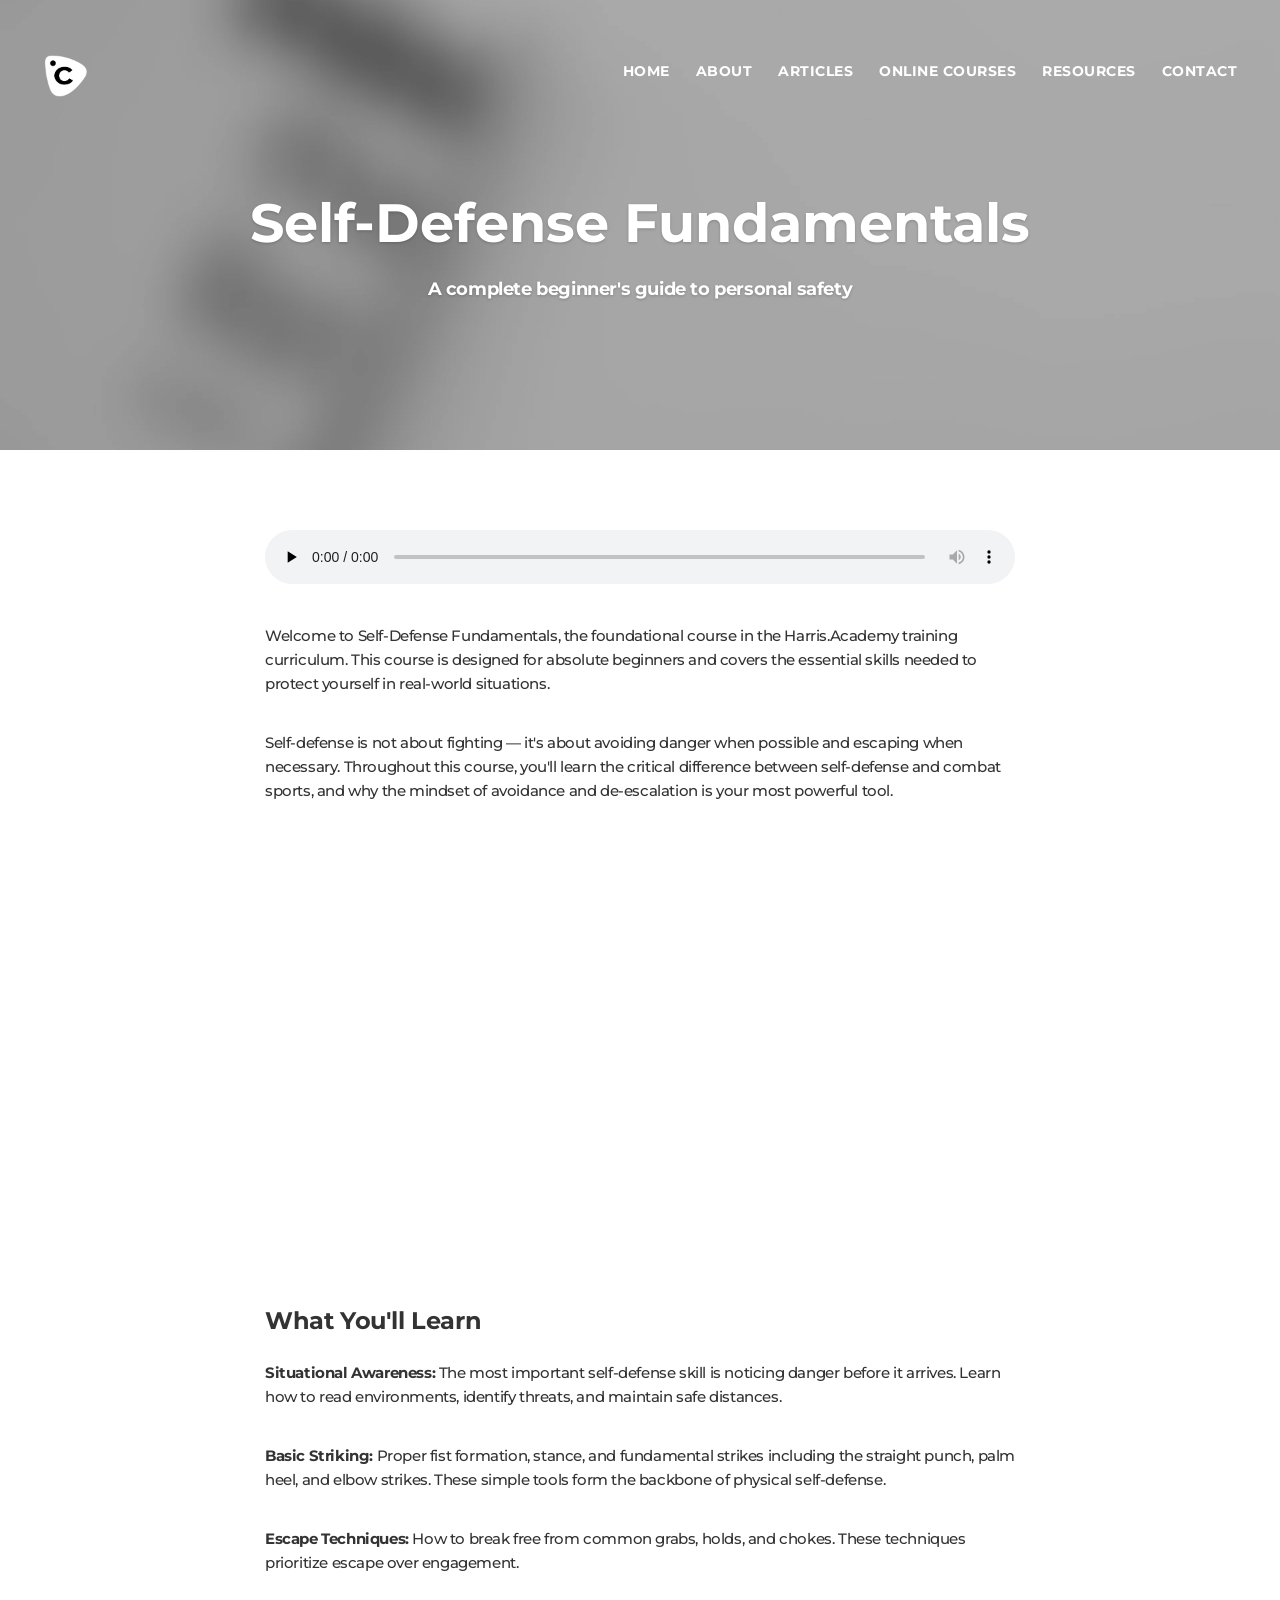
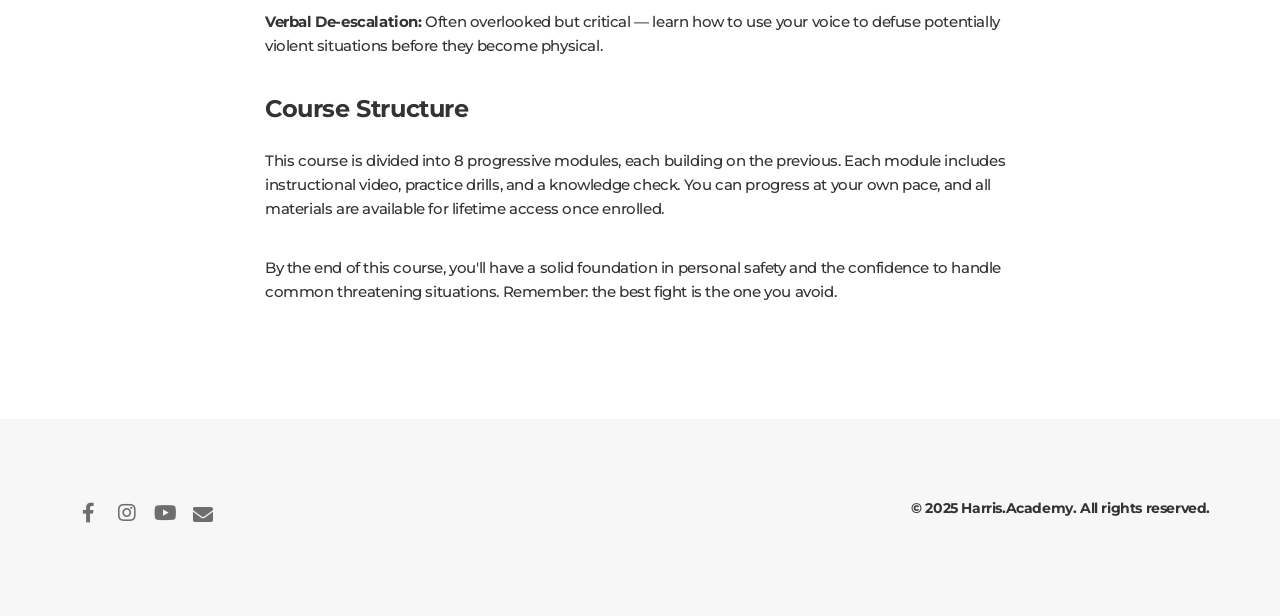
<file: course.html>
<!DOCTYPE html>
<html lang="en">
  <head>
    <meta charset="utf-8">
    <meta http-equiv="X-UA-Compatible" content="IE=edge">
    <meta name="viewport" content="width=device-width, initial-scale=1">
    <link rel="shortcut icon" href="img/misc/favicon.png">
    <meta name="description" content="Course - Harris.Academy Martial Arts Training">
    <meta name="author" content="Harris.Academy">
    <title>Self-Defense Fundamentals | Harris.Academy
    </title>
    <link href="css/bootstrap.min.css" rel="stylesheet">
    <link href="css/main.css" rel="stylesheet">
    <link href="harris.css" rel="stylesheet">
  </head>
  <body class="top" id="page-top" data-spy="scroll" data-target=".navbar-fixed-top">

    <nav class="navbar navbar-custom navbar-fixed-top">
      <div class="container">
        <div class="navbar-header">
          <button class="navbar-toggle" type="button" data-toggle="collapse" data-target=".navbar-main-collapse"><span class="sr-only">Toggle navigation</span><span class="icon-bar"></span><span class="icon-bar"></span><span class="icon-bar"></span></button><a class="navbar-brand page-scroll" href="index.html">
              <img class="logo" src="img/logo.png" alt="Harris.Academy"><img class="logodark" src="img/logodark.png" alt="Harris.Academy"></a>
        </div>
        <div class="collapse navbar-collapse navbar-main-collapse">
          <ul class="nav navbar-nav navbar-right">
            <li class="hidden"><a href="#page-top"></a></li>
            <li><a href="index.html">Home</a></li>
            <li><a href="about.html">About</a></li>
            <li><a href="articles.html">Articles</a></li>
            <li><a href="courses.html">Online Courses</a></li>
            <li><a href="resources.html">Resources</a></li>
            <li><a href="index.html#contact">Contact</a></li>
          </ul>
        </div>
      </div>
    </nav>
    <header class="intro introhalf" data-background="img/main/33.jpg">
      <div class="overlay"></div>
      <div class="intro-body">
        <h1>Self-Defense Fundamentals</h1>
        <h4>A complete beginner's guide to personal safety</h4>
      </div>
    </header>
    <section class="section-small">
      <div class="container">
        <div class="row">
          <div class="col-lg-8 col-lg-offset-2">
            <audio class="center-block" controls preload="none" style="width: 100%; margin-bottom: 40px;">
              <source src="https://www.soundhelix.com/examples/mp3/SoundHelix-Song-2.mp3" type="audio/mpeg">
              Your browser does not support the audio element.
            </audio>
            <p>Welcome to Self-Defense Fundamentals, the foundational course in the Harris.Academy training curriculum. This course is designed for absolute beginners and covers the essential skills needed to protect yourself in real-world situations.</p>
            <p>Self-defense is not about fighting — it's about avoiding danger when possible and escaping when necessary. Throughout this course, you'll learn the critical difference between self-defense and combat sports, and why the mindset of avoidance and de-escalation is your most powerful tool.</p>
            <div class="embed-responsive embed-responsive-16by9" style="margin: 40px 0;">
              <iframe src="https://player.vimeo.com/video/1188746094?h=a420d07b43" allowfullscreen></iframe>
            </div>
            <h3>What You'll Learn</h3>
            <p><strong>Situational Awareness:</strong> The most important self-defense skill is noticing danger before it arrives. Learn how to read environments, identify threats, and maintain safe distances.</p>
            <p><strong>Basic Striking:</strong> Proper fist formation, stance, and fundamental strikes including the straight punch, palm heel, and elbow strikes. These simple tools form the backbone of physical self-defense.</p>
            <p><strong>Escape Techniques:</strong> How to break free from common grabs, holds, and chokes. These techniques prioritize escape over engagement.</p>
            <p><strong>Verbal De-escalation:</strong> Often overlooked but critical — learn how to use your voice to defuse potentially violent situations before they become physical.</p>
            <h3>Course Structure</h3>
            <p>This course is divided into 8 progressive modules, each building on the previous. Each module includes instructional video, practice drills, and a knowledge check. You can progress at your own pace, and all materials are available for lifetime access once enrolled.</p>
            <p>By the end of this course, you'll have a solid foundation in personal safety and the confidence to handle common threatening situations. Remember: the best fight is the one you avoid.</p>
          </div>
        </div>
      </div>
    </section>
    <section class="section-small bg-gray footer">
      <div class="container">
        <div class="row">
          <div class="col-lg-4">
            <ul class="list-inline no-pad">
              <li><a href="#"><i class="fab fa-facebook-f fa-fw fa-lg"></i></a></li>
              <li><a href="#"><i class="fab fa-instagram fa-fw fa-lg"></i></a></li>
              <li><a href="#"><i class="fab fa-youtube fa-fw fa-lg"></i></a></li>
              <li><a href="#"><i class="fa fa-envelope fa-fw fa-lg"></i></a></li>
            </ul>
          </div>
          <div class="col-lg-4 col-lg-offset-4 text-right">
            <h5 class="no-pad">&copy; 2025 Harris.Academy. All rights reserved.</h5>
          </div>
        </div>
      </div>
    </section>
    <a class="topbtn page-scroll" href="#page-top"></a>
    <script src="js/jquery-3.3.1.min.js"></script>
    <script src="js/bootstrap.min.js"></script>
    <script src="js/jquery.easing.min.js"></script>
    <script src="js/jquery.countdown.min.js"></script>
    <script src="js/device.min.js"></script>
    <script src="js/form.min.js"></script>
    <script src="js/jquery.placeholder.min.js"></script>
    <script src="js/jquery.shuffle.min.js"></script>
    <script src="js/jquery.parallax.min.js"></script>
    <script src="js/jquery.circle-progress.min.js"></script>
    <script src="js/jquery.swipebox.min.js"></script>
    <script src="js/wow.min.js"></script>
    <script src="js/jquery.smartmenus.js"></script>
    <script src="js/main.js"></script>
  </body>
</html>
</file>
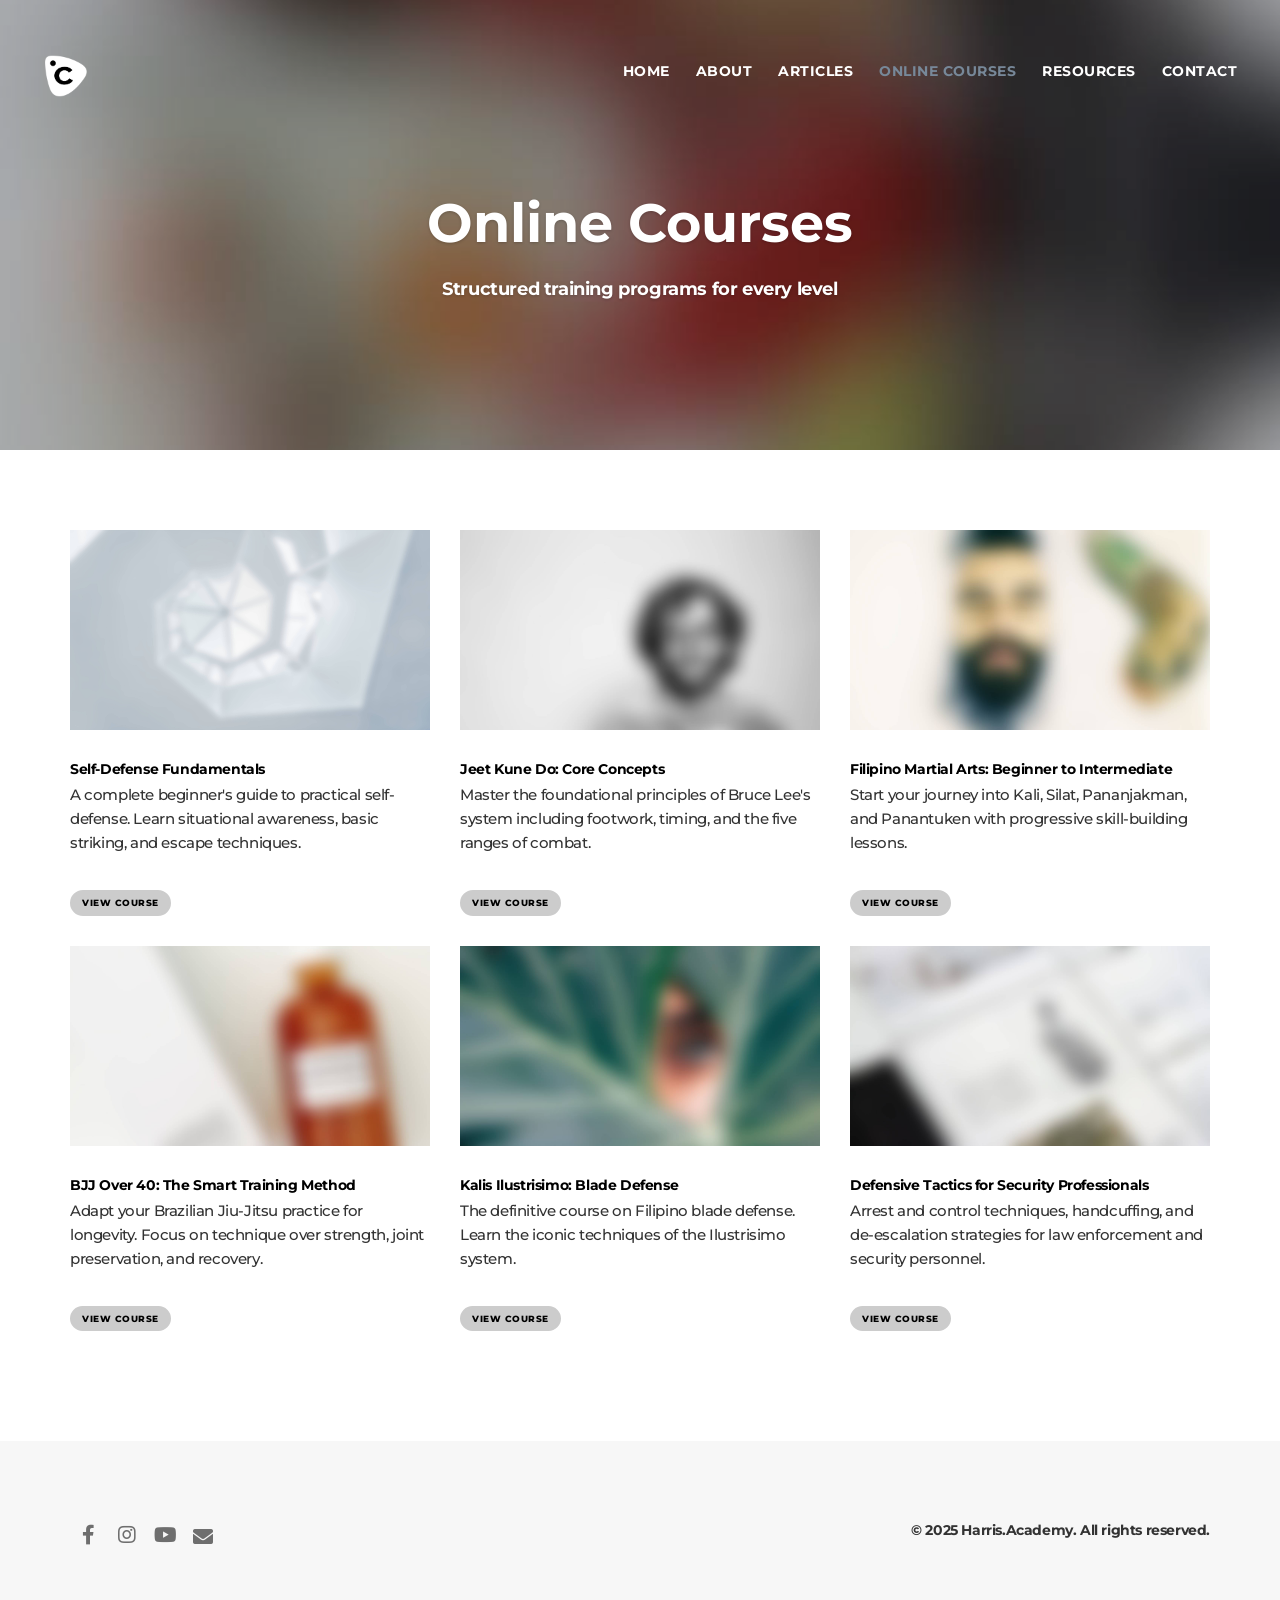
<file: courses.html>
<!DOCTYPE html>
<html lang="en">
  <head>
    <meta charset="utf-8">
    <meta http-equiv="X-UA-Compatible" content="IE=edge">
    <meta name="viewport" content="width=device-width, initial-scale=1">
    <link rel="shortcut icon" href="img/misc/favicon.png">
    <meta name="description" content="Online Courses - Harris.Academy Martial Arts Training">
    <meta name="author" content="Harris.Academy">
    <title>Online Courses | Harris.Academy
    </title>
    <link href="css/bootstrap.min.css" rel="stylesheet">
    <link href="css/main.css" rel="stylesheet">
    <link href="harris.css" rel="stylesheet">
  </head>
  <body class="top" id="page-top" data-spy="scroll" data-target=".navbar-fixed-top">

    <nav class="navbar navbar-custom navbar-fixed-top">
      <div class="container">
        <div class="navbar-header">
          <button class="navbar-toggle" type="button" data-toggle="collapse" data-target=".navbar-main-collapse"><span class="sr-only">Toggle navigation</span><span class="icon-bar"></span><span class="icon-bar"></span><span class="icon-bar"></span></button><a class="navbar-brand page-scroll" href="index.html">
              <img class="logo" src="img/logo.png" alt="Harris.Academy"><img class="logodark" src="img/logodark.png" alt="Harris.Academy"></a>
        </div>
        <div class="collapse navbar-collapse navbar-main-collapse">
          <ul class="nav navbar-nav navbar-right">
            <li class="hidden"><a href="#page-top"></a></li>
            <li><a href="index.html">Home</a></li>
            <li><a href="about.html">About</a></li>
            <li><a href="articles.html">Articles</a></li>
            <li><a href="courses.html">Online Courses</a></li>
            <li><a href="resources.html">Resources</a></li>
            <li><a href="index.html#contact">Contact</a></li>
          </ul>
        </div>
      </div>
    </nav>
    <header class="intro introhalf" data-background="img/main/20.jpg">
      <div class="overlay"></div>
      <div class="intro-body">
        <h1>Online Courses</h1>
        <h4>Structured training programs for every level</h4>
      </div>
    </header>
    <section class="section-small">
      <div class="container">
        <div class="row grid-pad">
          <div class="col-sm-6 col-md-4">
            <a href="course.html"><img class="img-responsive center-block" src="img/main/44.jpg" alt="">
              <h5>Self-Defense Fundamentals</h5></a>
            <p>A complete beginner's guide to practical self-defense. Learn situational awareness, basic striking, and escape techniques.</p>
            <a class="btn btn-gray btn-xs" href="course.html">View Course</a>
          </div>
          <div class="col-sm-6 col-md-4">
            <a href="course.html"><img class="img-responsive center-block" src="img/main/43.jpg" alt="">
              <h5>Jeet Kune Do: Core Concepts</h5></a>
            <p>Master the foundational principles of Bruce Lee's system including footwork, timing, and the five ranges of combat.</p>
            <a class="btn btn-gray btn-xs" href="course.html">View Course</a>
          </div>
          <div class="col-sm-6 col-md-4">
            <a href="course.html"><img class="img-responsive center-block" src="img/main/45.jpg" alt="">
              <h5>Filipino Martial Arts: Beginner to Intermediate</h5></a>
            <p>Start your journey into Kali, Silat, Pananjakman, and Panantuken with progressive skill-building lessons.</p>
            <a class="btn btn-gray btn-xs" href="course.html">View Course</a>
          </div>
          <div class="col-sm-6 col-md-4">
            <a href="course.html"><img class="img-responsive center-block" src="img/main/46.jpg" alt="">
              <h5>BJJ Over 40: The Smart Training Method</h5></a>
            <p>Adapt your Brazilian Jiu-Jitsu practice for longevity. Focus on technique over strength, joint preservation, and recovery.</p>
            <a class="btn btn-gray btn-xs" href="course.html">View Course</a>
          </div>
          <div class="col-sm-6 col-md-4">
            <a href="course.html"><img class="img-responsive center-block" src="img/main/47.jpg" alt="">
              <h5>Kalis Ilustrisimo: Blade Defense</h5></a>
            <p>The definitive course on Filipino blade defense. Learn the iconic techniques of the Ilustrisimo system.</p>
            <a class="btn btn-gray btn-xs" href="course.html">View Course</a>
          </div>
          <div class="col-sm-6 col-md-4">
            <a href="course.html"><img class="img-responsive center-block" src="img/main/48.jpg" alt="">
              <h5>Defensive Tactics for Security Professionals</h5></a>
            <p>Arrest and control techniques, handcuffing, and de-escalation strategies for law enforcement and security personnel.</p>
            <a class="btn btn-gray btn-xs" href="course.html">View Course</a>
          </div>
        </div>
      </div>
    </section>
    <section class="section-small bg-gray footer">
      <div class="container">
        <div class="row">
          <div class="col-lg-4">
            <ul class="list-inline no-pad">
              <li><a href="#"><i class="fab fa-facebook-f fa-fw fa-lg"></i></a></li>
              <li><a href="#"><i class="fab fa-instagram fa-fw fa-lg"></i></a></li>
              <li><a href="#"><i class="fab fa-youtube fa-fw fa-lg"></i></a></li>
              <li><a href="#"><i class="fa fa-envelope fa-fw fa-lg"></i></a></li>
            </ul>
          </div>
          <div class="col-lg-4 col-lg-offset-4 text-right">
            <h5 class="no-pad">&copy; 2025 Harris.Academy. All rights reserved.</h5>
          </div>
        </div>
      </div>
    </section>
    <a class="topbtn page-scroll" href="#page-top"></a>
    <script src="js/jquery-3.3.1.min.js"></script>
    <script src="js/bootstrap.min.js"></script>
    <script src="js/jquery.easing.min.js"></script>
    <script src="js/jquery.countdown.min.js"></script>
    <script src="js/device.min.js"></script>
    <script src="js/form.min.js"></script>
    <script src="js/jquery.placeholder.min.js"></script>
    <script src="js/jquery.shuffle.min.js"></script>
    <script src="js/jquery.parallax.min.js"></script>
    <script src="js/jquery.circle-progress.min.js"></script>
    <script src="js/jquery.swipebox.min.js"></script>
    <script src="js/wow.min.js"></script>
    <script src="js/jquery.smartmenus.js"></script>
    <script src="js/main.js"></script>
  </body>
</html>
</file>
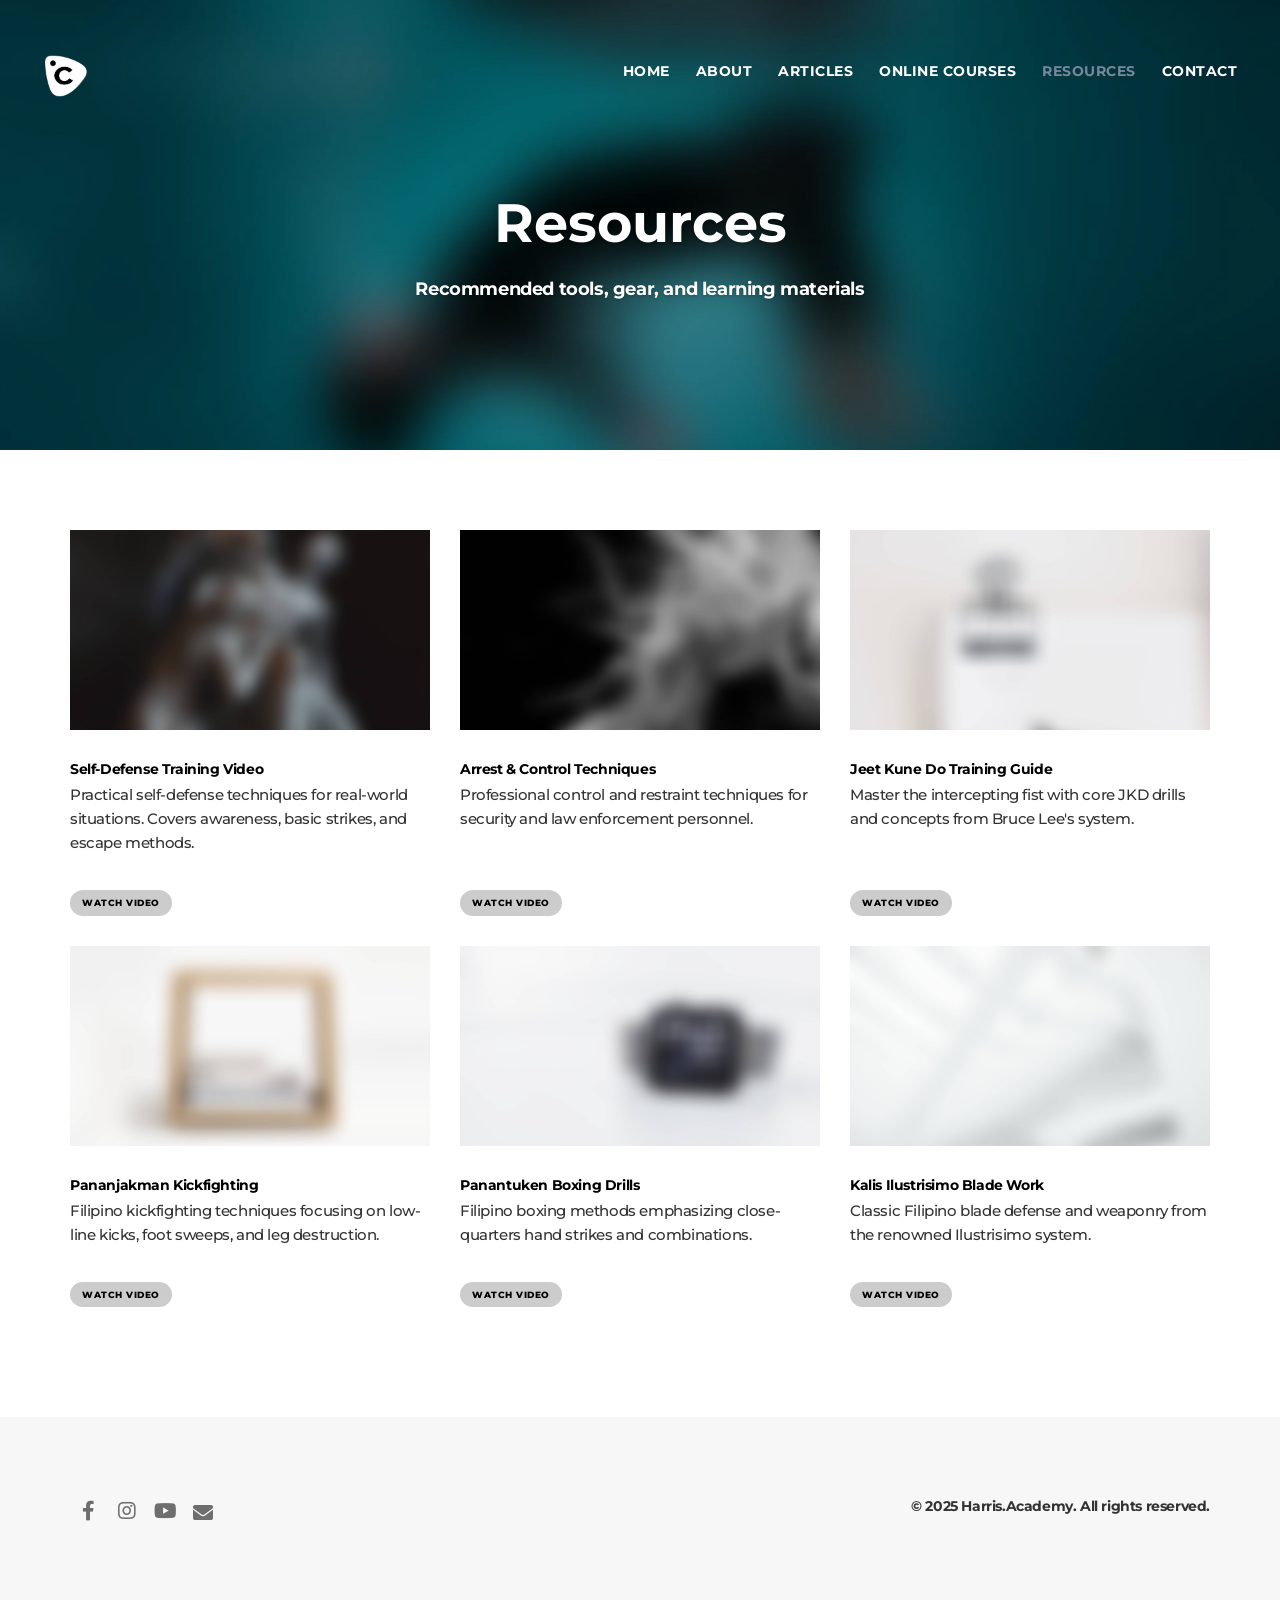
<file: resources.html>
<!DOCTYPE html>
<html lang="en">
  <head>
    <meta charset="utf-8">
    <meta http-equiv="X-UA-Compatible" content="IE=edge">
    <meta name="viewport" content="width=device-width, initial-scale=1">
    <link rel="shortcut icon" href="img/misc/favicon.png">
    <meta name="description" content="Resources - Harris.Academy Martial Arts Training">
    <meta name="author" content="Harris.Academy">
    <title>Resources | Harris.Academy
    </title>
    <link href="css/bootstrap.min.css" rel="stylesheet">
    <link href="css/main.css" rel="stylesheet">
    <link href="harris.css" rel="stylesheet">
  </head>
  <body class="top" id="page-top" data-spy="scroll" data-target=".navbar-fixed-top">

    <nav class="navbar navbar-custom navbar-fixed-top">
      <div class="container">
        <div class="navbar-header">
          <button class="navbar-toggle" type="button" data-toggle="collapse" data-target=".navbar-main-collapse"><span class="sr-only">Toggle navigation</span><span class="icon-bar"></span><span class="icon-bar"></span><span class="icon-bar"></span></button><a class="navbar-brand page-scroll" href="index.html">
              <img class="logo" src="img/logo.png" alt="Harris.Academy"><img class="logodark" src="img/logodark.png" alt="Harris.Academy"></a>
        </div>
        <div class="collapse navbar-collapse navbar-main-collapse">
          <ul class="nav navbar-nav navbar-right">
            <li class="hidden"><a href="#page-top"></a></li>
            <li><a href="index.html">Home</a></li>
            <li><a href="about.html">About</a></li>
            <li><a href="articles.html">Articles</a></li>
            <li><a href="courses.html">Online Courses</a></li>
            <li><a href="resources.html">Resources</a></li>
            <li><a href="index.html#contact">Contact</a></li>
          </ul>
        </div>
      </div>
    </nav>
    <header class="intro introhalf" data-background="img/main/14.jpg">
      <div class="overlay"></div>
      <div class="intro-body">
        <h1>Resources</h1>
        <h4>Recommended tools, gear, and learning materials</h4>
      </div>
    </header>
    <section class="section-small">
      <div class="container">
        <div class="row grid-pad">
          <div class="col-sm-6 col-md-4">
            <a href="https://vimeo.com/1188746094/a420d07b43" target="_blank"><img class="img-responsive center-block" src="img/main/12.jpg" alt="">
              <h5>Self-Defense Training Video</h5></a>
            <p>Practical self-defense techniques for real-world situations. Covers awareness, basic strikes, and escape methods.</p>
            <a class="btn btn-gray btn-xs" href="https://vimeo.com/1188746094/a420d07b43" target="_blank">Watch Video</a>
          </div>
          <div class="col-sm-6 col-md-4">
            <a href="https://vimeo.com/1188745778/ada3bbeebc" target="_blank"><img class="img-responsive center-block" src="img/main/13.jpg" alt="">
              <h5>Arrest & Control Techniques</h5></a>
            <p>Professional control and restraint techniques for security and law enforcement personnel.</p>
            <a class="btn btn-gray btn-xs" href="https://vimeo.com/1188745778/ada3bbeebc" target="_blank">Watch Video</a>
          </div>
          <div class="col-sm-6 col-md-4">
            <a href="https://vimeo.com/1188745953/18d947d482" target="_blank"><img class="img-responsive center-block" src="img/main/15.jpg" alt="">
              <h5>Jeet Kune Do Training Guide</h5></a>
            <p>Master the intercepting fist with core JKD drills and concepts from Bruce Lee's system.</p>
            <a class="btn btn-gray btn-xs" href="https://vimeo.com/1188745953/18d947d482" target="_blank">Watch Video</a>
          </div>
          <div class="col-sm-6 col-md-4">
            <a href="https://vimeo.com/1188746008/ba9200f9ee" target="_blank"><img class="img-responsive center-block" src="img/main/16.jpg" alt="">
              <h5>Pananjakman Kickfighting</h5></a>
            <p>Filipino kickfighting techniques focusing on low-line kicks, foot sweeps, and leg destruction.</p>
            <a class="btn btn-gray btn-xs" href="https://vimeo.com/1188746008/ba9200f9ee" target="_blank">Watch Video</a>
          </div>
          <div class="col-sm-6 col-md-4">
            <a href="https://vimeo.com/1188746030/68c624669d" target="_blank"><img class="img-responsive center-block" src="img/main/17.jpg" alt="">
              <h5>Panantuken Boxing Drills</h5></a>
            <p>Filipino boxing methods emphasizing close-quarters hand strikes and combinations.</p>
            <a class="btn btn-gray btn-xs" href="https://vimeo.com/1188746030/68c624669d" target="_blank">Watch Video</a>
          </div>
          <div class="col-sm-6 col-md-4">
            <a href="https://vimeo.com/1188745983/2b3f01112d" target="_blank"><img class="img-responsive center-block" src="img/main/18.jpg" alt="">
              <h5>Kalis Ilustrisimo Blade Work</h5></a>
            <p>Classic Filipino blade defense and weaponry from the renowned Ilustrisimo system.</p>
            <a class="btn btn-gray btn-xs" href="https://vimeo.com/1188745983/2b3f01112d" target="_blank">Watch Video</a>
          </div>
        </div>
      </div>
    </section>
    <section class="section-small bg-gray footer">
      <div class="container">
        <div class="row">
          <div class="col-lg-4">
            <ul class="list-inline no-pad">
              <li><a href="#"><i class="fab fa-facebook-f fa-fw fa-lg"></i></a></li>
              <li><a href="#"><i class="fab fa-instagram fa-fw fa-lg"></i></a></li>
              <li><a href="#"><i class="fab fa-youtube fa-fw fa-lg"></i></a></li>
              <li><a href="#"><i class="fa fa-envelope fa-fw fa-lg"></i></a></li>
            </ul>
          </div>
          <div class="col-lg-4 col-lg-offset-4 text-right">
            <h5 class="no-pad">&copy; 2025 Harris.Academy. All rights reserved.</h5>
          </div>
        </div>
      </div>
    </section>
    <a class="topbtn page-scroll" href="#page-top"></a>
    <script src="js/jquery-3.3.1.min.js"></script>
    <script src="js/bootstrap.min.js"></script>
    <script src="js/jquery.easing.min.js"></script>
    <script src="js/jquery.countdown.min.js"></script>
    <script src="js/device.min.js"></script>
    <script src="js/form.min.js"></script>
    <script src="js/jquery.placeholder.min.js"></script>
    <script src="js/jquery.shuffle.min.js"></script>
    <script src="js/jquery.parallax.min.js"></script>
    <script src="js/jquery.circle-progress.min.js"></script>
    <script src="js/jquery.swipebox.min.js"></script>
    <script src="js/wow.min.js"></script>
    <script src="js/jquery.smartmenus.js"></script>
    <script src="js/main.js"></script>
  </body>
</html>
</file>
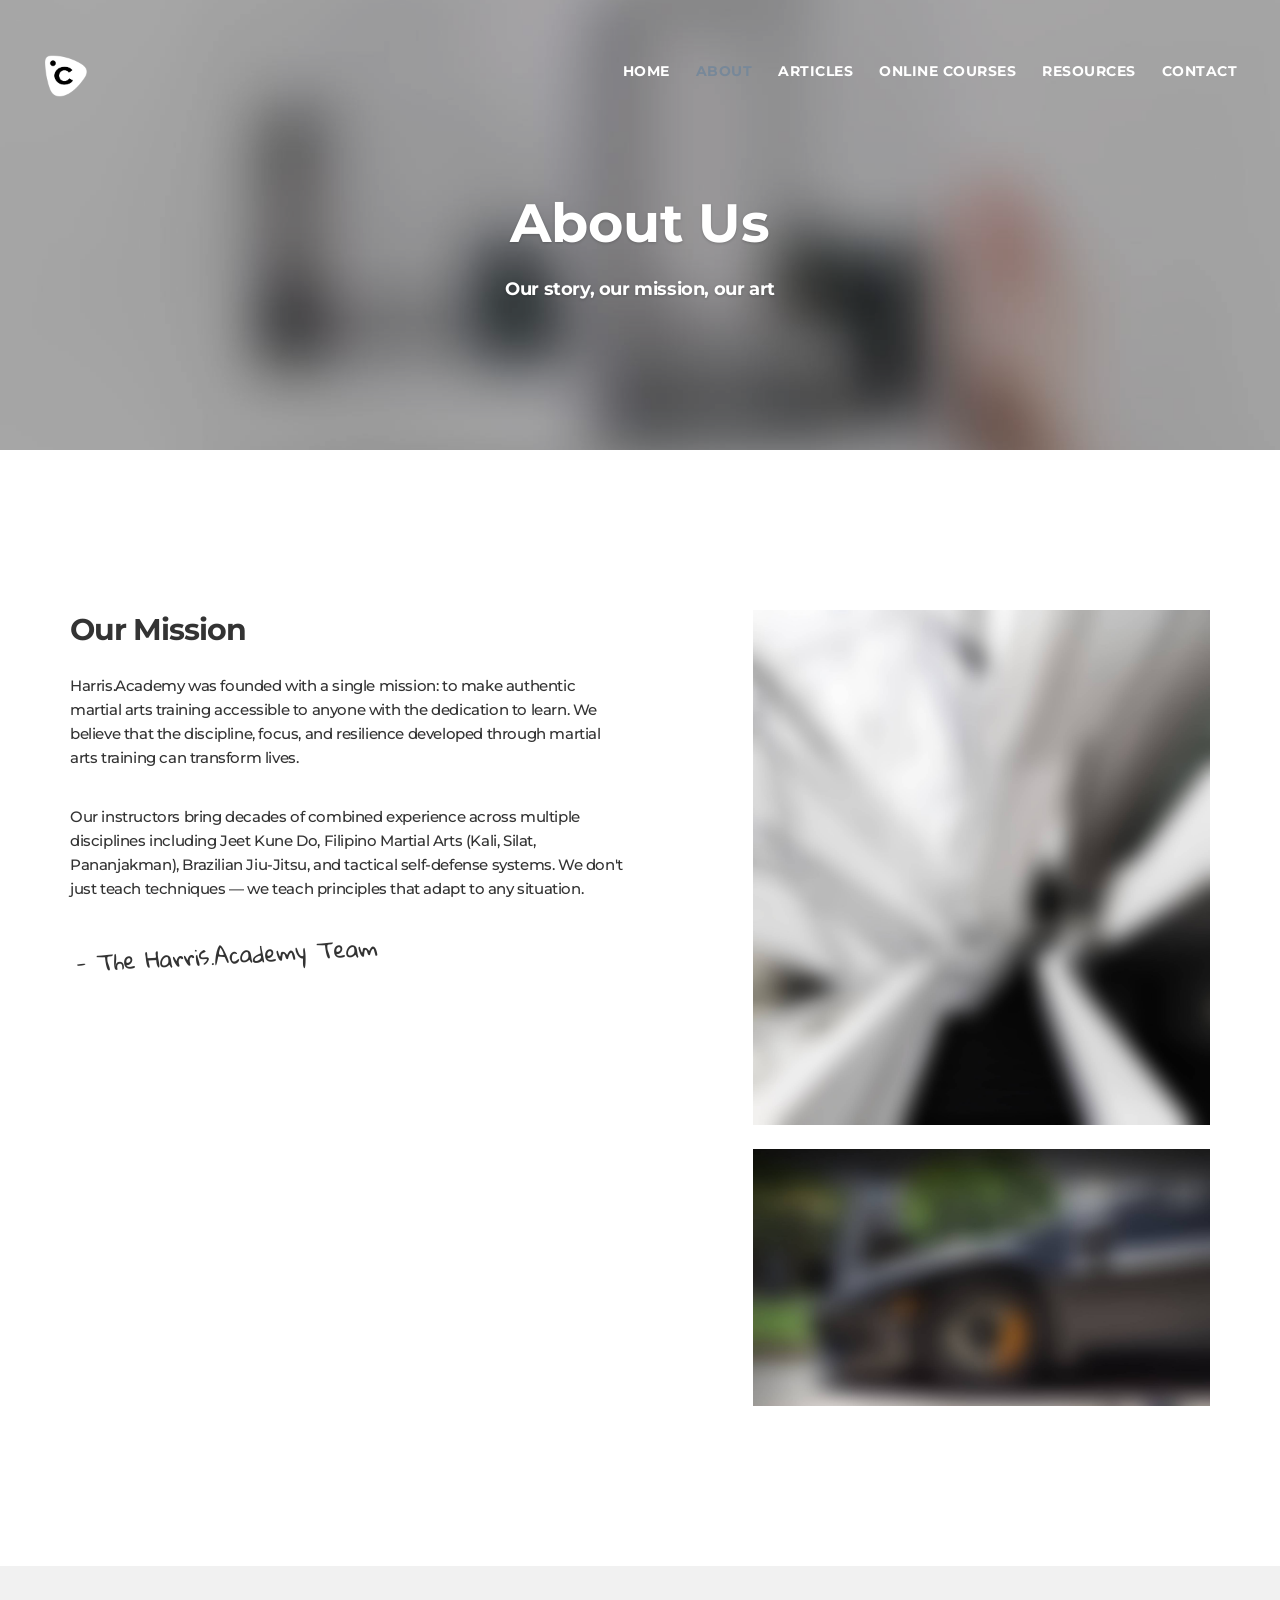
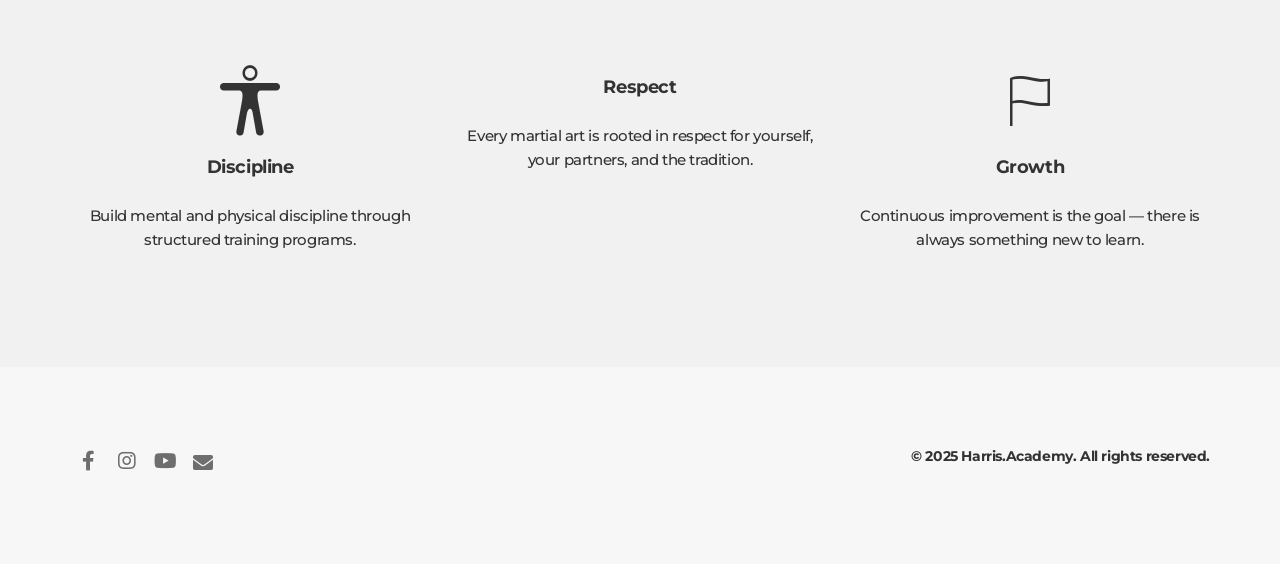
<file: harris-academy/about.html>
<!DOCTYPE html>
<html lang="en">
  <head>
    <meta charset="utf-8">
    <meta http-equiv="X-UA-Compatible" content="IE=edge">
    <meta name="viewport" content="width=device-width, initial-scale=1">
    <link rel="shortcut icon" href="../img/misc/favicon.png">
    <meta name="description" content="About Harris.Academy - Martial Arts Training">
    <meta name="author" content="Harris.Academy">
    <title>About | Harris.Academy
    </title>
    <link href="../css/bootstrap.min.css" rel="stylesheet">
    <link href="../css/main.css" rel="stylesheet">
    <link href="harris.css" rel="stylesheet">
  </head>
  <body class="top" id="page-top" data-spy="scroll" data-target=".navbar-fixed-top">

    <nav class="navbar navbar-custom navbar-fixed-top top-nav-collapse">
      <div class="container">
        <div class="navbar-header">
          <button class="navbar-toggle" type="button" data-toggle="collapse" data-target=".navbar-main-collapse"><span class="sr-only">Toggle navigation</span><span class="icon-bar"></span><span class="icon-bar"></span><span class="icon-bar"></span></button><a class="navbar-brand page-scroll" href="index.html">
              <img class="logo" src="../img/logo.png" alt="Harris.Academy"><img class="logodark" src="../img/logodark.png" alt="Harris.Academy"></a>
        </div>
        <div class="collapse navbar-collapse navbar-main-collapse">
          <ul class="nav navbar-nav navbar-right">
            <li class="hidden"><a href="#page-top"></a></li>
            <li><a href="index.html">Home</a></li>
            <li><a href="about.html">About</a></li>
            <li><a href="articles.html">Articles</a></li>
            <li><a href="courses.html">Online Courses</a></li>
            <li><a href="resources.html">Resources</a></li>
            <li><a href="index.html#contact">Contact</a></li>
          </ul>
        </div>
      </div>
    </nav>
    <header class="intro introhalf" data-background="../img/main/24.jpg">
      <div class="overlay"></div>
      <div class="intro-body">
        <h1>About Us</h1>
        <h4>Our story, our mission, our art</h4>
      </div>
    </header>
    <section>
      <div class="container">
        <div class="row">
          <div class="col-lg-6">
            <h2>Our Mission</h2>
            <p>Harris.Academy was founded with a single mission: to make authentic martial arts training accessible to anyone with the dedication to learn. We believe that the discipline, focus, and resilience developed through martial arts training can transform lives.</p>
            <p>Our instructors bring decades of combined experience across multiple disciplines including Jeet Kune Do, Filipino Martial Arts (Kali, Silat, Pananjakman), Brazilian Jiu-Jitsu, and tactical self-defense systems. We don't just teach techniques — we teach principles that adapt to any situation.</p>
            <h2 class="classic">- The Harris.Academy Team</h2>
          </div>
          <div class="col-lg-5 col-lg-offset-1">
            <img class="img-responsive center-block" src="../img/main/37.jpg" alt="Martial Arts Training">
            <br>
            <img class="img-responsive center-block" src="../img/main/22.jpg" alt="Training Session">
          </div>
        </div>
      </div>
    </section>
    <section class="section-small bg-gray2">
      <div class="container">
        <div class="row text-center">
          <div class="col-md-4">
            <i class="ion-ios-body-outline icon-big"></i>
            <h4>Discipline</h4>
            <p>Build mental and physical discipline through structured training programs.</p>
          </div>
          <div class="col-md-4">
            <i class="ion-ios-shield-outline icon-big"></i>
            <h4>Respect</h4>
            <p>Every martial art is rooted in respect for yourself, your partners, and the tradition.</p>
          </div>
          <div class="col-md-4">
            <i class="ion-ios-flag-outline icon-big"></i>
            <h4>Growth</h4>
            <p>Continuous improvement is the goal — there is always something new to learn.</p>
          </div>
        </div>
      </div>
    </section>
    <section class="section-small bg-gray footer">
      <div class="container">
        <div class="row">
          <div class="col-lg-4">
            <ul class="list-inline no-pad">
              <li><a href="#"><i class="fab fa-facebook-f fa-fw fa-lg"></i></a></li>
              <li><a href="#"><i class="fab fa-instagram fa-fw fa-lg"></i></a></li>
              <li><a href="#"><i class="fab fa-youtube fa-fw fa-lg"></i></a></li>
              <li><a href="#"><i class="fa fa-envelope fa-fw fa-lg"></i></a></li>
            </ul>
          </div>
          <div class="col-lg-4 col-lg-offset-4 text-right">
            <h5 class="no-pad">&copy; 2025 Harris.Academy. All rights reserved.</h5>
          </div>
        </div>
      </div>
    </section>
    <a class="topbtn page-scroll" href="#page-top"></a>
    <script src="../js/jquery-3.3.1.min.js"></script>
    <script src="../js/bootstrap.min.js"></script>
    <script src="../js/jquery.easing.min.js"></script>
    <script src="../js/jquery.countdown.min.js"></script>
    <script src="../js/device.min.js"></script>
    <script src="../js/form.min.js"></script>
    <script src="../js/jquery.placeholder.min.js"></script>
    <script src="../js/jquery.shuffle.min.js"></script>
    <script src="../js/jquery.parallax.min.js"></script>
    <script src="../js/jquery.circle-progress.min.js"></script>
    <script src="../js/jquery.swipebox.min.js"></script>
    <script src="../js/wow.min.js"></script>
    <script src="../js/jquery.smartmenus.js"></script>
    <script src="../js/main.js"></script>
  </body>
</html>
</file>
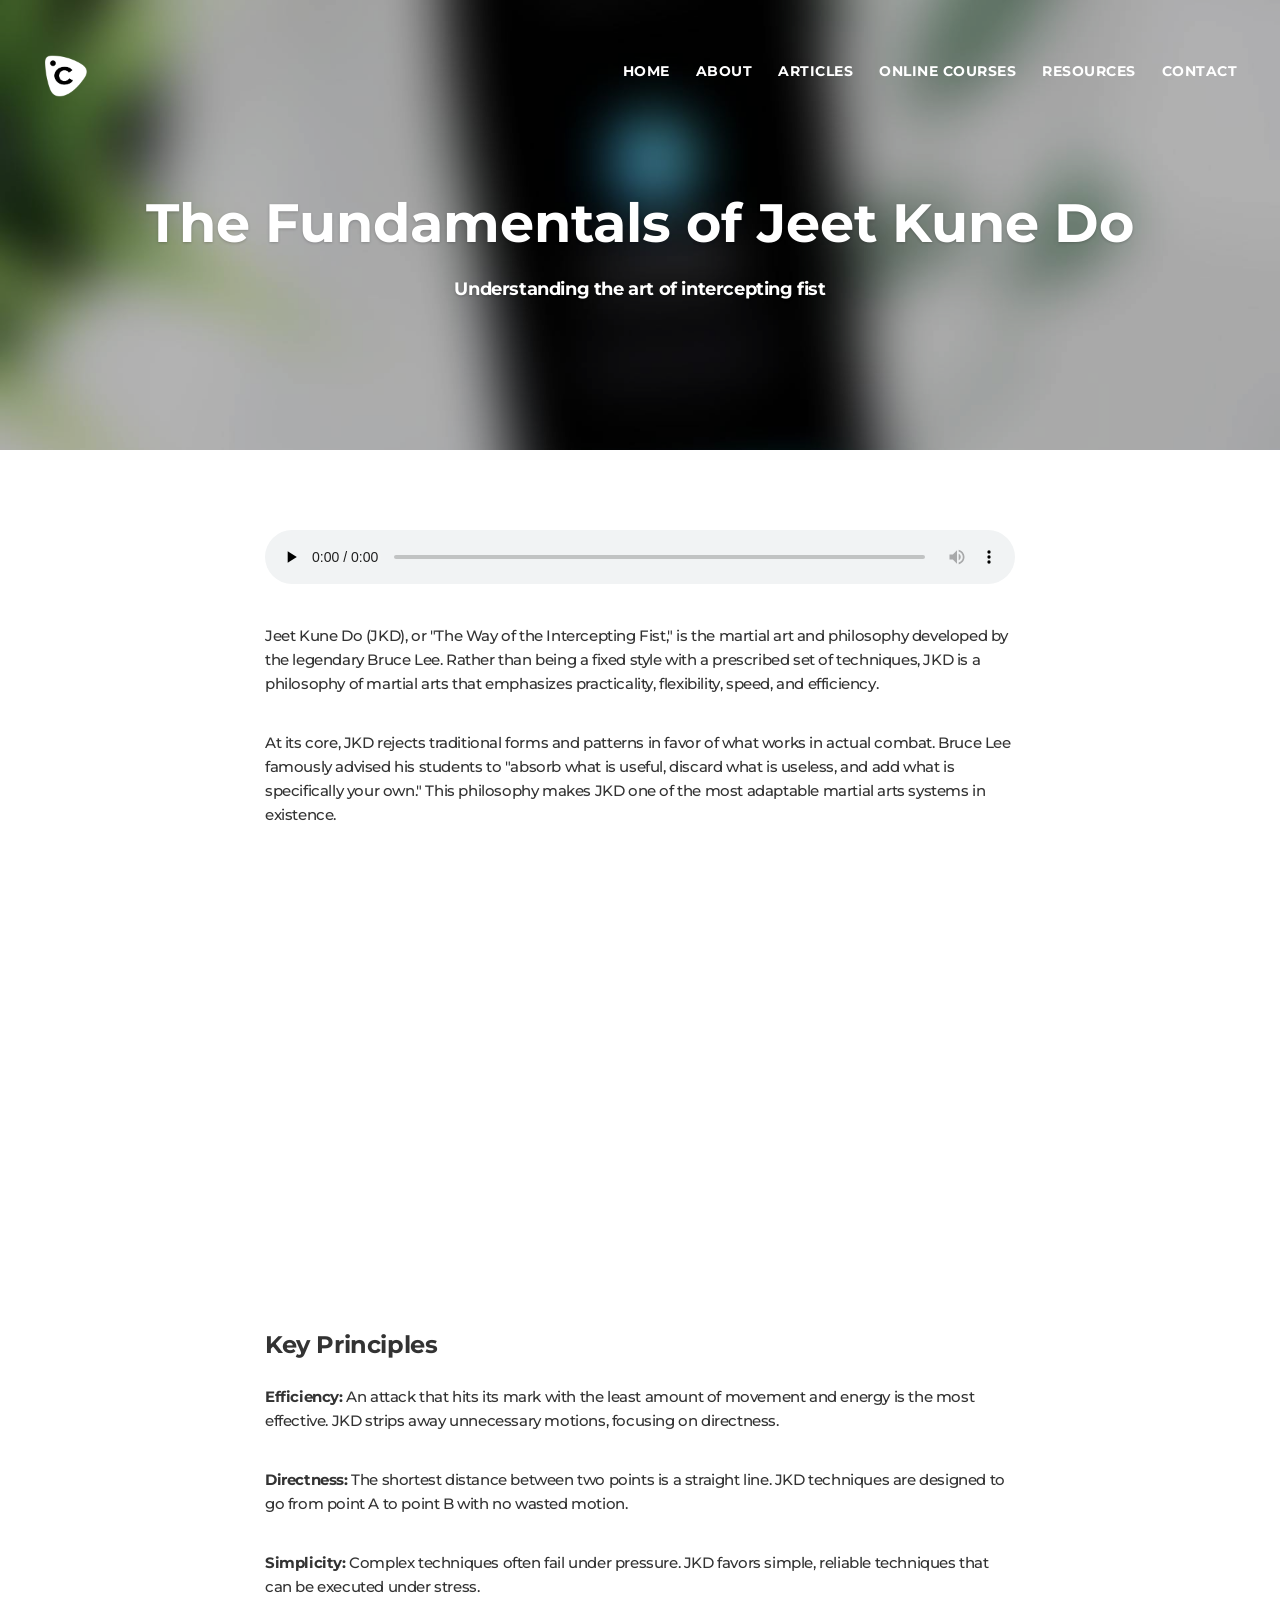
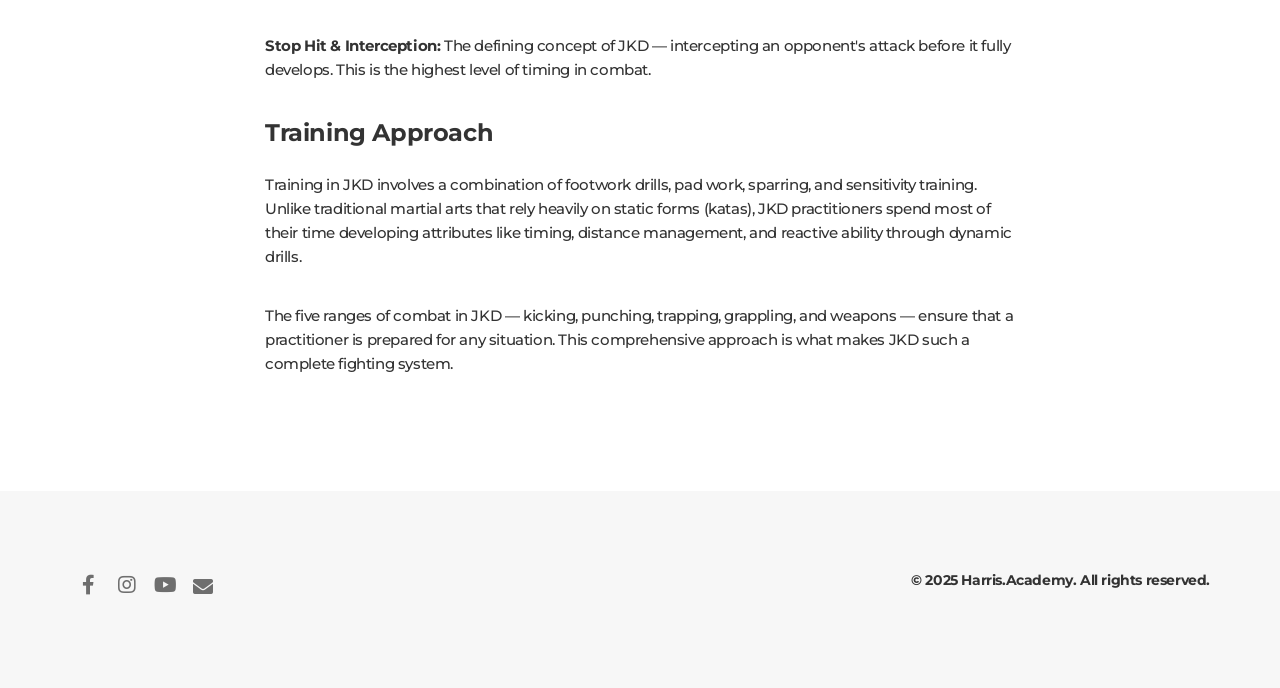
<file: harris-academy/article.html>
<!DOCTYPE html>
<html lang="en">
  <head>
    <meta charset="utf-8">
    <meta http-equiv="X-UA-Compatible" content="IE=edge">
    <meta name="viewport" content="width=device-width, initial-scale=1">
    <link rel="shortcut icon" href="../img/misc/favicon.png">
    <meta name="description" content="Article - Harris.Academy Martial Arts Training">
    <meta name="author" content="Harris.Academy">
    <title>The Fundamentals of Jeet Kune Do | Harris.Academy
    </title>
    <link href="../css/bootstrap.min.css" rel="stylesheet">
    <link href="../css/main.css" rel="stylesheet">
    <link href="harris.css" rel="stylesheet">
  </head>
  <body class="top" id="page-top" data-spy="scroll" data-target=".navbar-fixed-top">

    <nav class="navbar navbar-custom navbar-fixed-top top-nav-collapse">
      <div class="container">
        <div class="navbar-header">
          <button class="navbar-toggle" type="button" data-toggle="collapse" data-target=".navbar-main-collapse"><span class="sr-only">Toggle navigation</span><span class="icon-bar"></span><span class="icon-bar"></span><span class="icon-bar"></span></button><a class="navbar-brand page-scroll" href="index.html">
              <img class="logo" src="../img/logo.png" alt="Harris.Academy"><img class="logodark" src="../img/logodark.png" alt="Harris.Academy"></a>
        </div>
        <div class="collapse navbar-collapse navbar-main-collapse">
          <ul class="nav navbar-nav navbar-right">
            <li class="hidden"><a href="#page-top"></a></li>
            <li><a href="index.html">Home</a></li>
            <li><a href="about.html">About</a></li>
            <li><a href="articles.html">Articles</a></li>
            <li><a href="courses.html">Online Courses</a></li>
            <li><a href="resources.html">Resources</a></li>
            <li><a href="index.html#contact">Contact</a></li>
          </ul>
        </div>
      </div>
    </nav>
    <header class="intro introhalf" data-background="../img/main/26.jpg">
      <div class="overlay"></div>
      <div class="intro-body">
        <h1>The Fundamentals of Jeet Kune Do</h1>
        <h4>Understanding the art of intercepting fist</h4>
      </div>
    </header>
    <section class="section-small">
      <div class="container">
        <div class="row">
          <div class="col-lg-8 col-lg-offset-2">
            <audio class="center-block" controls preload="none" style="width: 100%; margin-bottom: 40px;">
              <source src="https://www.soundhelix.com/examples/mp3/SoundHelix-Song-1.mp3" type="audio/mpeg">
              Your browser does not support the audio element.
            </audio>
            <p>Jeet Kune Do (JKD), or "The Way of the Intercepting Fist," is the martial art and philosophy developed by the legendary Bruce Lee. Rather than being a fixed style with a prescribed set of techniques, JKD is a philosophy of martial arts that emphasizes practicality, flexibility, speed, and efficiency.</p>
            <p>At its core, JKD rejects traditional forms and patterns in favor of what works in actual combat. Bruce Lee famously advised his students to "absorb what is useful, discard what is useless, and add what is specifically your own." This philosophy makes JKD one of the most adaptable martial arts systems in existence.</p>
            <div class="embed-responsive embed-responsive-16by9" style="margin: 40px 0;">
              <iframe src="https://player.vimeo.com/video/1188745953?h=18d947d482" allowfullscreen></iframe>
            </div>
            <h3>Key Principles</h3>
            <p><strong>Efficiency:</strong> An attack that hits its mark with the least amount of movement and energy is the most effective. JKD strips away unnecessary motions, focusing on directness.</p>
            <p><strong>Directness:</strong> The shortest distance between two points is a straight line. JKD techniques are designed to go from point A to point B with no wasted motion.</p>
            <p><strong>Simplicity:</strong> Complex techniques often fail under pressure. JKD favors simple, reliable techniques that can be executed under stress.</p>
            <p><strong>Stop Hit & Interception:</strong> The defining concept of JKD — intercepting an opponent's attack before it fully develops. This is the highest level of timing in combat.</p>
            <h3>Training Approach</h3>
            <p>Training in JKD involves a combination of footwork drills, pad work, sparring, and sensitivity training. Unlike traditional martial arts that rely heavily on static forms (katas), JKD practitioners spend most of their time developing attributes like timing, distance management, and reactive ability through dynamic drills.</p>
            <p>The five ranges of combat in JKD — kicking, punching, trapping, grappling, and weapons — ensure that a practitioner is prepared for any situation. This comprehensive approach is what makes JKD such a complete fighting system.</p>
          </div>
        </div>
      </div>
    </section>
    <section class="section-small bg-gray footer">
      <div class="container">
        <div class="row">
          <div class="col-lg-4">
            <ul class="list-inline no-pad">
              <li><a href="#"><i class="fab fa-facebook-f fa-fw fa-lg"></i></a></li>
              <li><a href="#"><i class="fab fa-instagram fa-fw fa-lg"></i></a></li>
              <li><a href="#"><i class="fab fa-youtube fa-fw fa-lg"></i></a></li>
              <li><a href="#"><i class="fa fa-envelope fa-fw fa-lg"></i></a></li>
            </ul>
          </div>
          <div class="col-lg-4 col-lg-offset-4 text-right">
            <h5 class="no-pad">&copy; 2025 Harris.Academy. All rights reserved.</h5>
          </div>
        </div>
      </div>
    </section>
    <a class="topbtn page-scroll" href="#page-top"></a>
    <script src="../js/jquery-3.3.1.min.js"></script>
    <script src="../js/bootstrap.min.js"></script>
    <script src="../js/jquery.easing.min.js"></script>
    <script src="../js/jquery.countdown.min.js"></script>
    <script src="../js/device.min.js"></script>
    <script src="../js/form.min.js"></script>
    <script src="../js/jquery.placeholder.min.js"></script>
    <script src="../js/jquery.shuffle.min.js"></script>
    <script src="../js/jquery.parallax.min.js"></script>
    <script src="../js/jquery.circle-progress.min.js"></script>
    <script src="../js/jquery.swipebox.min.js"></script>
    <script src="../js/wow.min.js"></script>
    <script src="../js/jquery.smartmenus.js"></script>
    <script src="../js/main.js"></script>
  </body>
</html>
</file>
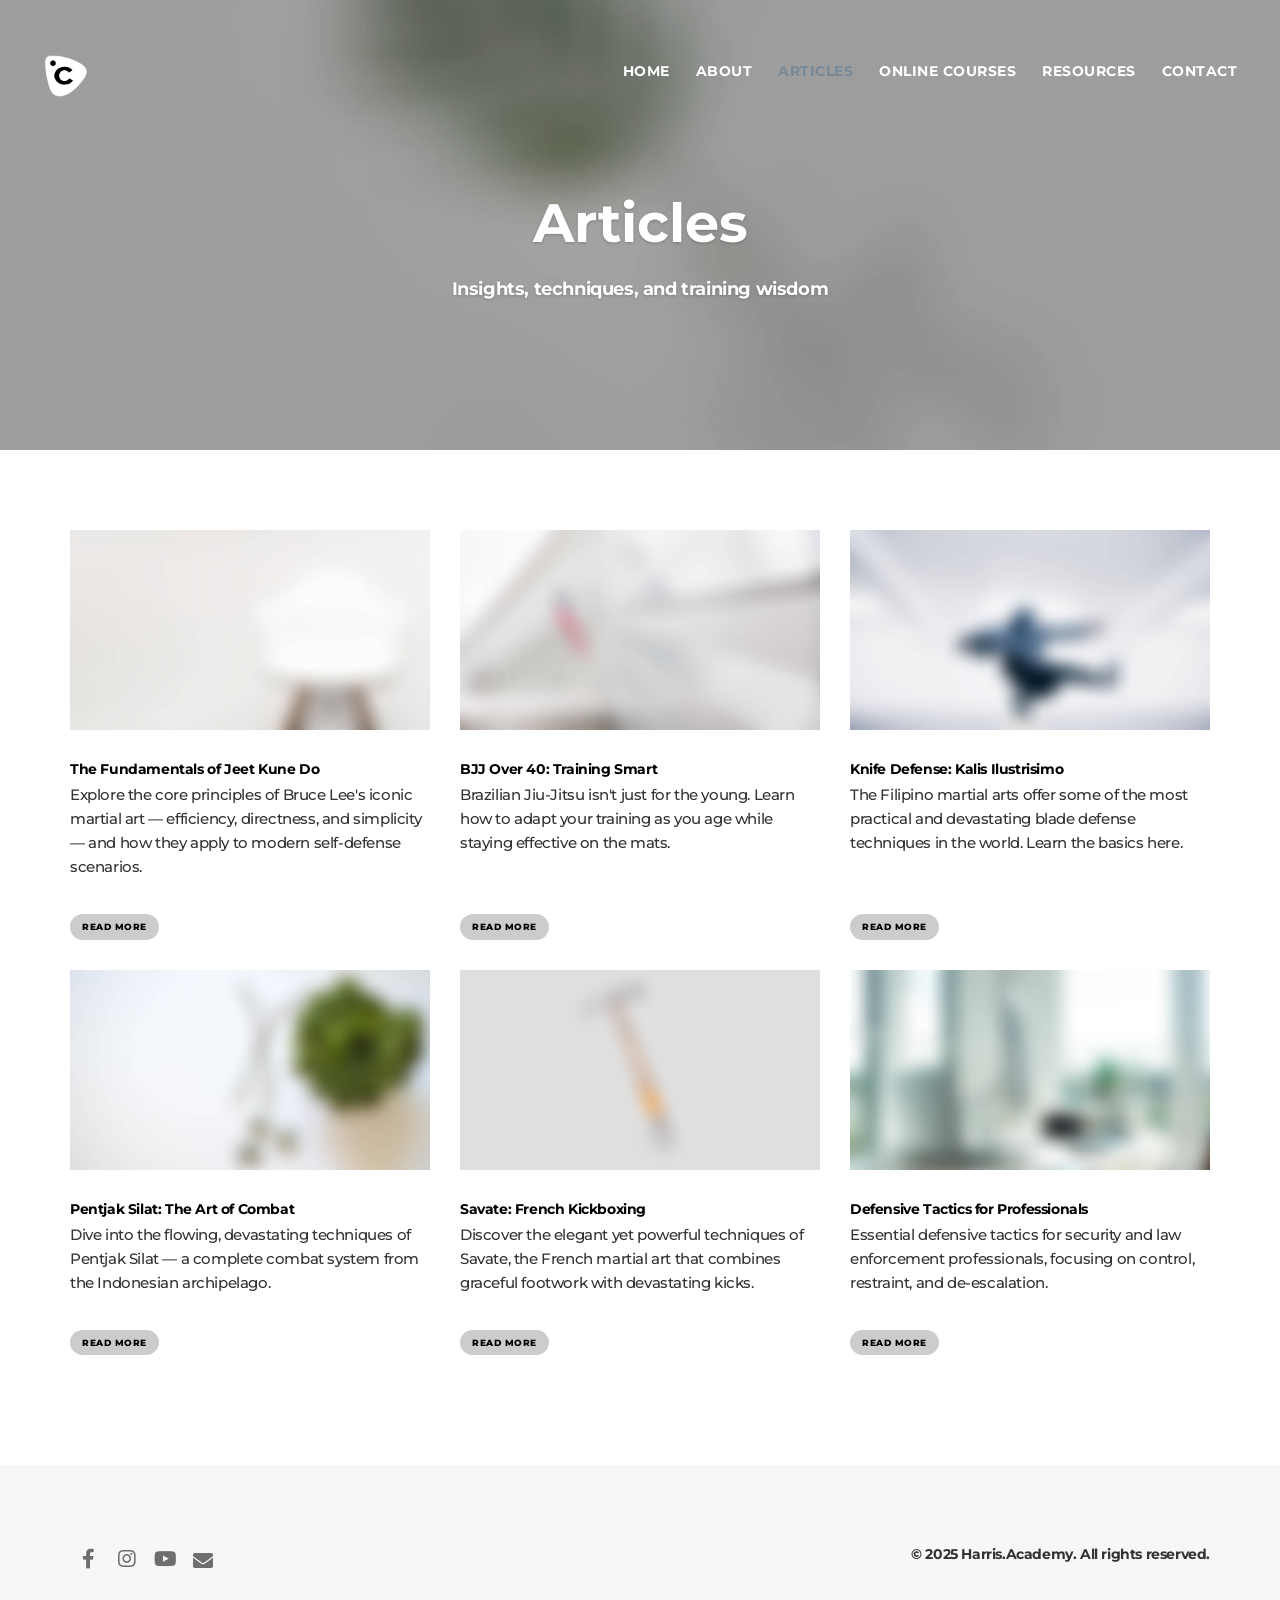
<file: harris-academy/articles.html>
<!DOCTYPE html>
<html lang="en">
  <head>
    <meta charset="utf-8">
    <meta http-equiv="X-UA-Compatible" content="IE=edge">
    <meta name="viewport" content="width=device-width, initial-scale=1">
    <link rel="shortcut icon" href="../img/misc/favicon.png">
    <meta name="description" content="Articles - Harris.Academy Martial Arts Training">
    <meta name="author" content="Harris.Academy">
    <title>Articles | Harris.Academy
    </title>
    <link href="../css/bootstrap.min.css" rel="stylesheet">
    <link href="../css/main.css" rel="stylesheet">
    <link href="harris.css" rel="stylesheet">
  </head>
  <body class="top" id="page-top" data-spy="scroll" data-target=".navbar-fixed-top">

    <nav class="navbar navbar-custom navbar-fixed-top top-nav-collapse">
      <div class="container">
        <div class="navbar-header">
          <button class="navbar-toggle" type="button" data-toggle="collapse" data-target=".navbar-main-collapse"><span class="sr-only">Toggle navigation</span><span class="icon-bar"></span><span class="icon-bar"></span><span class="icon-bar"></span></button><a class="navbar-brand page-scroll" href="index.html">
              <img class="logo" src="../img/logo.png" alt="Harris.Academy"><img class="logodark" src="../img/logodark.png" alt="Harris.Academy"></a>
        </div>
        <div class="collapse navbar-collapse navbar-main-collapse">
          <ul class="nav navbar-nav navbar-right">
            <li class="hidden"><a href="#page-top"></a></li>
            <li><a href="index.html">Home</a></li>
            <li><a href="about.html">About</a></li>
            <li><a href="articles.html">Articles</a></li>
            <li><a href="courses.html">Online Courses</a></li>
            <li><a href="resources.html">Resources</a></li>
            <li><a href="index.html#contact">Contact</a></li>
          </ul>
        </div>
      </div>
    </nav>
    <header class="intro introhalf" data-background="../img/main/10.jpg">
      <div class="overlay"></div>
      <div class="intro-body">
        <h1>Articles</h1>
        <h4>Insights, techniques, and training wisdom</h4>
      </div>
    </header>
    <section class="section-small">
      <div class="container">
        <div class="row grid-pad">
          <div class="col-sm-6 col-md-4">
            <a href="article.html"><img class="img-responsive center-block" src="../img/main/42.jpg" alt="">
              <h5>The Fundamentals of Jeet Kune Do</h5></a>
            <p>Explore the core principles of Bruce Lee's iconic martial art — efficiency, directness, and simplicity — and how they apply to modern self-defense scenarios.</p>
            <a class="btn btn-gray btn-xs" href="article.html">Read more</a>
          </div>
          <div class="col-sm-6 col-md-4">
            <a href="article.html"><img class="img-responsive center-block" src="../img/main/41.jpg" alt="">
              <h5>BJJ Over 40: Training Smart</h5></a>
            <p>Brazilian Jiu-Jitsu isn't just for the young. Learn how to adapt your training as you age while staying effective on the mats.</p>
            <a class="btn btn-gray btn-xs" href="article.html">Read more</a>
          </div>
          <div class="col-sm-6 col-md-4">
            <a href="article.html"><img class="img-responsive center-block" src="../img/main/11.jpg" alt="">
              <h5>Knife Defense: Kalis Ilustrisimo</h5></a>
            <p>The Filipino martial arts offer some of the most practical and devastating blade defense techniques in the world. Learn the basics here.</p>
            <a class="btn btn-gray btn-xs" href="article.html">Read more</a>
          </div>
          <div class="col-sm-6 col-md-4">
            <a href="article.html"><img class="img-responsive center-block" src="../img/main/1.jpg" alt="">
              <h5>Pentjak Silat: The Art of Combat</h5></a>
            <p>Dive into the flowing, devastating techniques of Pentjak Silat — a complete combat system from the Indonesian archipelago.</p>
            <a class="btn btn-gray btn-xs" href="article.html">Read more</a>
          </div>
          <div class="col-sm-6 col-md-4">
            <a href="article.html"><img class="img-responsive center-block" src="../img/main/38.jpg" alt="">
              <h5>Savate: French Kickboxing</h5></a>
            <p>Discover the elegant yet powerful techniques of Savate, the French martial art that combines graceful footwork with devastating kicks.</p>
            <a class="btn btn-gray btn-xs" href="article.html">Read more</a>
          </div>
          <div class="col-sm-6 col-md-4">
            <a href="article.html"><img class="img-responsive center-block" src="../img/main/59.jpg" alt="">
              <h5>Defensive Tactics for Professionals</h5></a>
            <p>Essential defensive tactics for security and law enforcement professionals, focusing on control, restraint, and de-escalation.</p>
            <a class="btn btn-gray btn-xs" href="article.html">Read more</a>
          </div>
        </div>
      </div>
    </section>
    <section class="section-small bg-gray footer">
      <div class="container">
        <div class="row">
          <div class="col-lg-4">
            <ul class="list-inline no-pad">
              <li><a href="#"><i class="fab fa-facebook-f fa-fw fa-lg"></i></a></li>
              <li><a href="#"><i class="fab fa-instagram fa-fw fa-lg"></i></a></li>
              <li><a href="#"><i class="fab fa-youtube fa-fw fa-lg"></i></a></li>
              <li><a href="#"><i class="fa fa-envelope fa-fw fa-lg"></i></a></li>
            </ul>
          </div>
          <div class="col-lg-4 col-lg-offset-4 text-right">
            <h5 class="no-pad">&copy; 2025 Harris.Academy. All rights reserved.</h5>
          </div>
        </div>
      </div>
    </section>
    <a class="topbtn page-scroll" href="#page-top"></a>
    <script src="../js/jquery-3.3.1.min.js"></script>
    <script src="../js/bootstrap.min.js"></script>
    <script src="../js/jquery.easing.min.js"></script>
    <script src="../js/jquery.countdown.min.js"></script>
    <script src="../js/device.min.js"></script>
    <script src="../js/form.min.js"></script>
    <script src="../js/jquery.placeholder.min.js"></script>
    <script src="../js/jquery.shuffle.min.js"></script>
    <script src="../js/jquery.parallax.min.js"></script>
    <script src="../js/jquery.circle-progress.min.js"></script>
    <script src="../js/jquery.swipebox.min.js"></script>
    <script src="../js/wow.min.js"></script>
    <script src="../js/jquery.smartmenus.js"></script>
    <script src="../js/main.js"></script>
  </body>
</html>
</file>
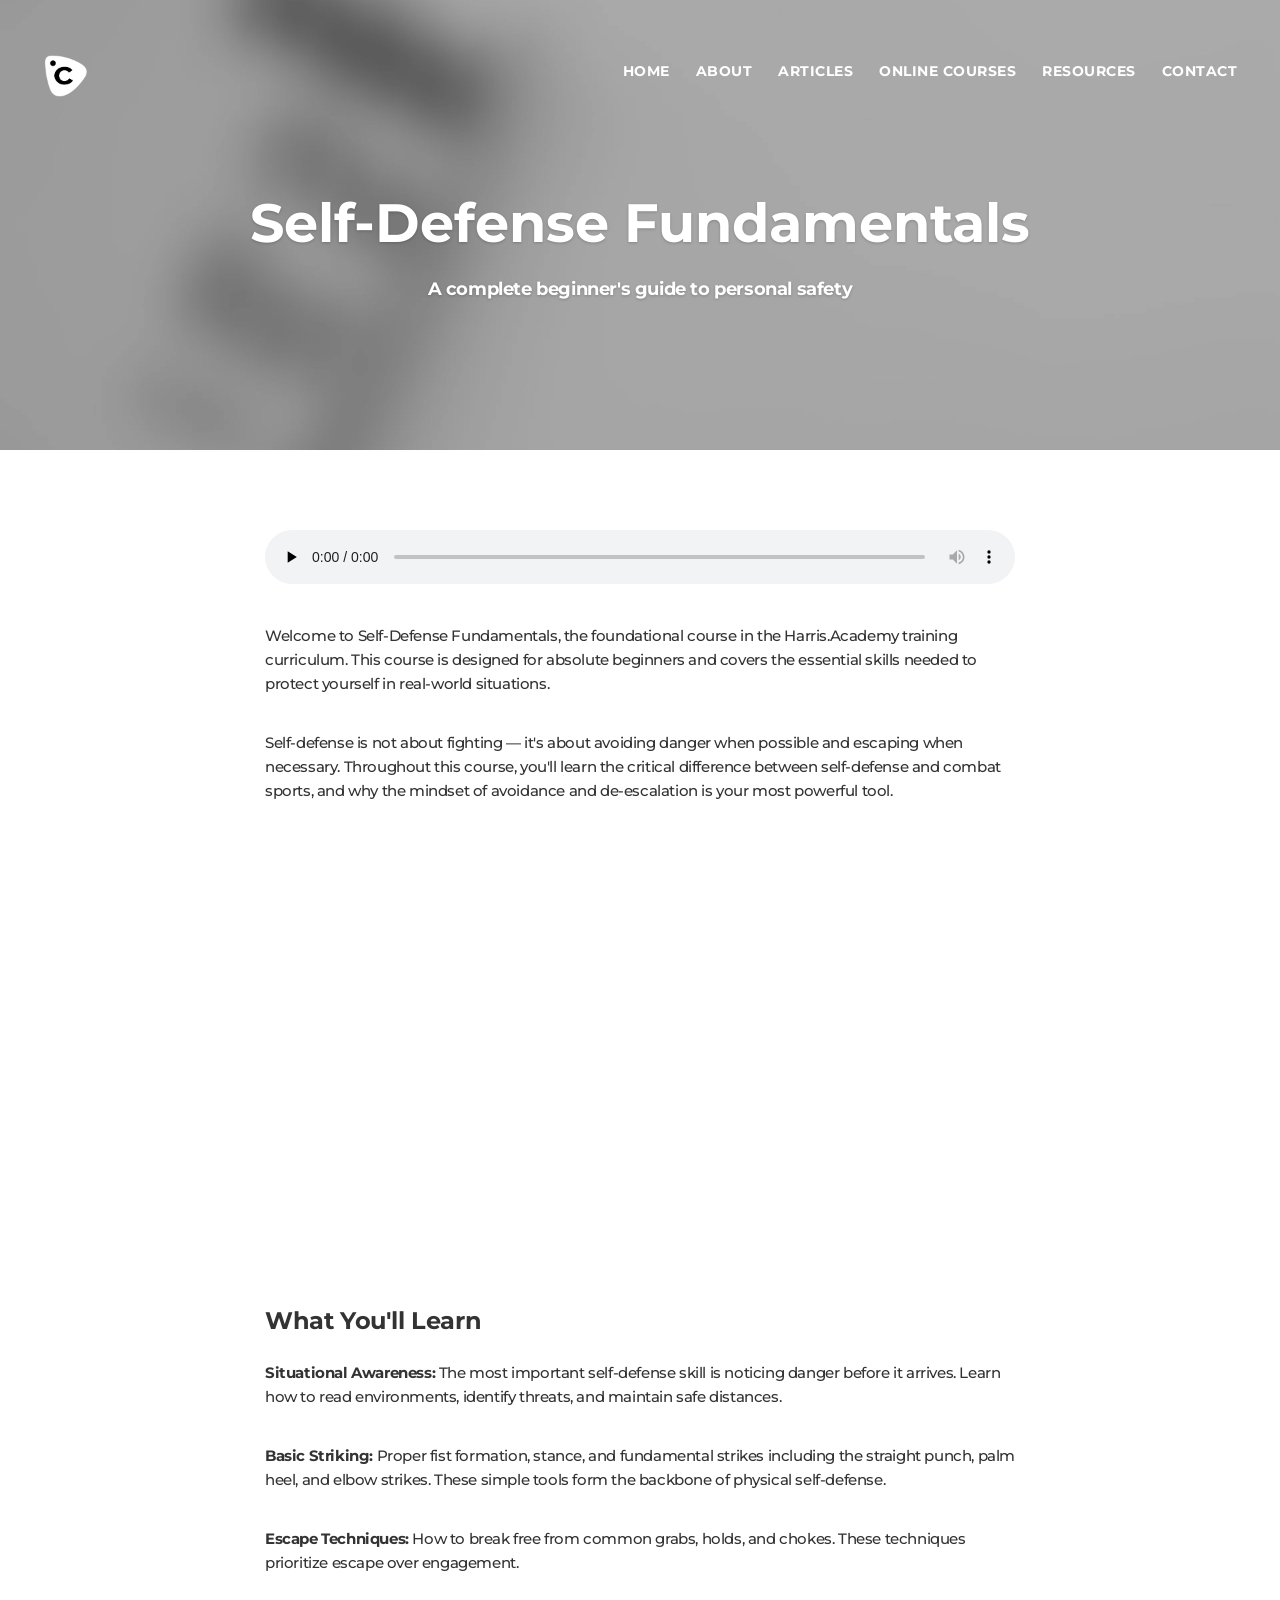
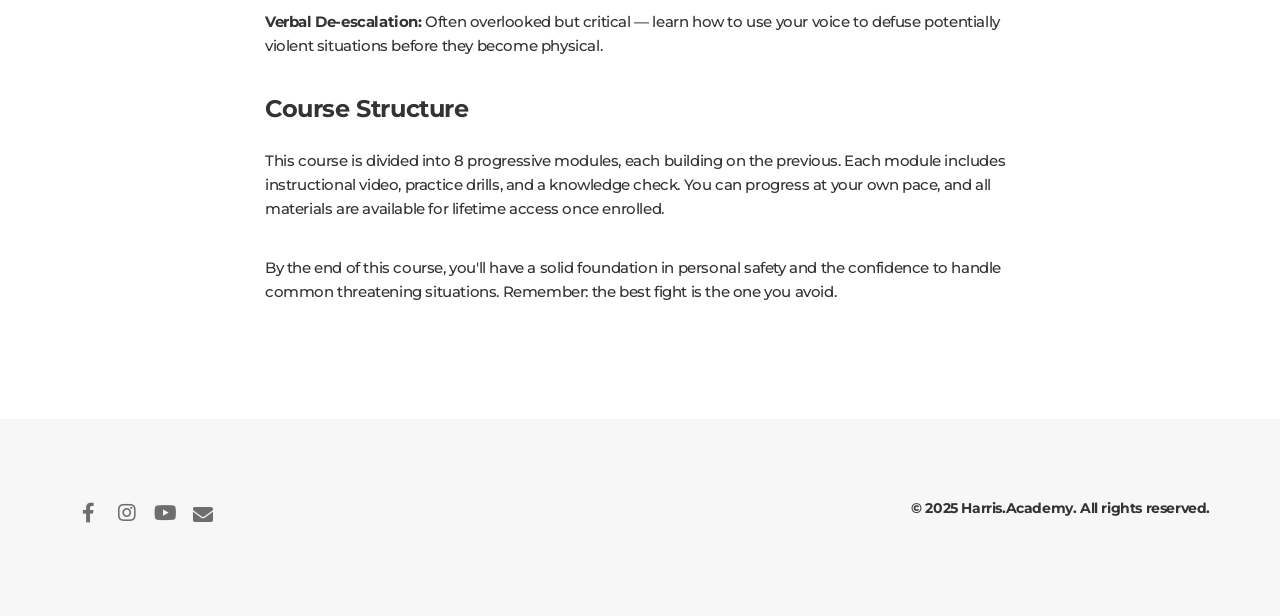
<file: harris-academy/course.html>
<!DOCTYPE html>
<html lang="en">
  <head>
    <meta charset="utf-8">
    <meta http-equiv="X-UA-Compatible" content="IE=edge">
    <meta name="viewport" content="width=device-width, initial-scale=1">
    <link rel="shortcut icon" href="../img/misc/favicon.png">
    <meta name="description" content="Course - Harris.Academy Martial Arts Training">
    <meta name="author" content="Harris.Academy">
    <title>Self-Defense Fundamentals | Harris.Academy
    </title>
    <link href="../css/bootstrap.min.css" rel="stylesheet">
    <link href="../css/main.css" rel="stylesheet">
    <link href="harris.css" rel="stylesheet">
  </head>
  <body class="top" id="page-top" data-spy="scroll" data-target=".navbar-fixed-top">

    <nav class="navbar navbar-custom navbar-fixed-top top-nav-collapse">
      <div class="container">
        <div class="navbar-header">
          <button class="navbar-toggle" type="button" data-toggle="collapse" data-target=".navbar-main-collapse"><span class="sr-only">Toggle navigation</span><span class="icon-bar"></span><span class="icon-bar"></span><span class="icon-bar"></span></button><a class="navbar-brand page-scroll" href="index.html">
              <img class="logo" src="../img/logo.png" alt="Harris.Academy"><img class="logodark" src="../img/logodark.png" alt="Harris.Academy"></a>
        </div>
        <div class="collapse navbar-collapse navbar-main-collapse">
          <ul class="nav navbar-nav navbar-right">
            <li class="hidden"><a href="#page-top"></a></li>
            <li><a href="index.html">Home</a></li>
            <li><a href="about.html">About</a></li>
            <li><a href="articles.html">Articles</a></li>
            <li><a href="courses.html">Online Courses</a></li>
            <li><a href="resources.html">Resources</a></li>
            <li><a href="index.html#contact">Contact</a></li>
          </ul>
        </div>
      </div>
    </nav>
    <header class="intro introhalf" data-background="../img/main/33.jpg">
      <div class="overlay"></div>
      <div class="intro-body">
        <h1>Self-Defense Fundamentals</h1>
        <h4>A complete beginner's guide to personal safety</h4>
      </div>
    </header>
    <section class="section-small">
      <div class="container">
        <div class="row">
          <div class="col-lg-8 col-lg-offset-2">
            <audio class="center-block" controls preload="none" style="width: 100%; margin-bottom: 40px;">
              <source src="https://www.soundhelix.com/examples/mp3/SoundHelix-Song-2.mp3" type="audio/mpeg">
              Your browser does not support the audio element.
            </audio>
            <p>Welcome to Self-Defense Fundamentals, the foundational course in the Harris.Academy training curriculum. This course is designed for absolute beginners and covers the essential skills needed to protect yourself in real-world situations.</p>
            <p>Self-defense is not about fighting — it's about avoiding danger when possible and escaping when necessary. Throughout this course, you'll learn the critical difference between self-defense and combat sports, and why the mindset of avoidance and de-escalation is your most powerful tool.</p>
            <div class="embed-responsive embed-responsive-16by9" style="margin: 40px 0;">
              <iframe src="https://player.vimeo.com/video/1188746094?h=a420d07b43" allowfullscreen></iframe>
            </div>
            <h3>What You'll Learn</h3>
            <p><strong>Situational Awareness:</strong> The most important self-defense skill is noticing danger before it arrives. Learn how to read environments, identify threats, and maintain safe distances.</p>
            <p><strong>Basic Striking:</strong> Proper fist formation, stance, and fundamental strikes including the straight punch, palm heel, and elbow strikes. These simple tools form the backbone of physical self-defense.</p>
            <p><strong>Escape Techniques:</strong> How to break free from common grabs, holds, and chokes. These techniques prioritize escape over engagement.</p>
            <p><strong>Verbal De-escalation:</strong> Often overlooked but critical — learn how to use your voice to defuse potentially violent situations before they become physical.</p>
            <h3>Course Structure</h3>
            <p>This course is divided into 8 progressive modules, each building on the previous. Each module includes instructional video, practice drills, and a knowledge check. You can progress at your own pace, and all materials are available for lifetime access once enrolled.</p>
            <p>By the end of this course, you'll have a solid foundation in personal safety and the confidence to handle common threatening situations. Remember: the best fight is the one you avoid.</p>
          </div>
        </div>
      </div>
    </section>
    <section class="section-small bg-gray footer">
      <div class="container">
        <div class="row">
          <div class="col-lg-4">
            <ul class="list-inline no-pad">
              <li><a href="#"><i class="fab fa-facebook-f fa-fw fa-lg"></i></a></li>
              <li><a href="#"><i class="fab fa-instagram fa-fw fa-lg"></i></a></li>
              <li><a href="#"><i class="fab fa-youtube fa-fw fa-lg"></i></a></li>
              <li><a href="#"><i class="fa fa-envelope fa-fw fa-lg"></i></a></li>
            </ul>
          </div>
          <div class="col-lg-4 col-lg-offset-4 text-right">
            <h5 class="no-pad">&copy; 2025 Harris.Academy. All rights reserved.</h5>
          </div>
        </div>
      </div>
    </section>
    <a class="topbtn page-scroll" href="#page-top"></a>
    <script src="../js/jquery-3.3.1.min.js"></script>
    <script src="../js/bootstrap.min.js"></script>
    <script src="../js/jquery.easing.min.js"></script>
    <script src="../js/jquery.countdown.min.js"></script>
    <script src="../js/device.min.js"></script>
    <script src="../js/form.min.js"></script>
    <script src="../js/jquery.placeholder.min.js"></script>
    <script src="../js/jquery.shuffle.min.js"></script>
    <script src="../js/jquery.parallax.min.js"></script>
    <script src="../js/jquery.circle-progress.min.js"></script>
    <script src="../js/jquery.swipebox.min.js"></script>
    <script src="../js/wow.min.js"></script>
    <script src="../js/jquery.smartmenus.js"></script>
    <script src="../js/main.js"></script>
  </body>
</html>
</file>
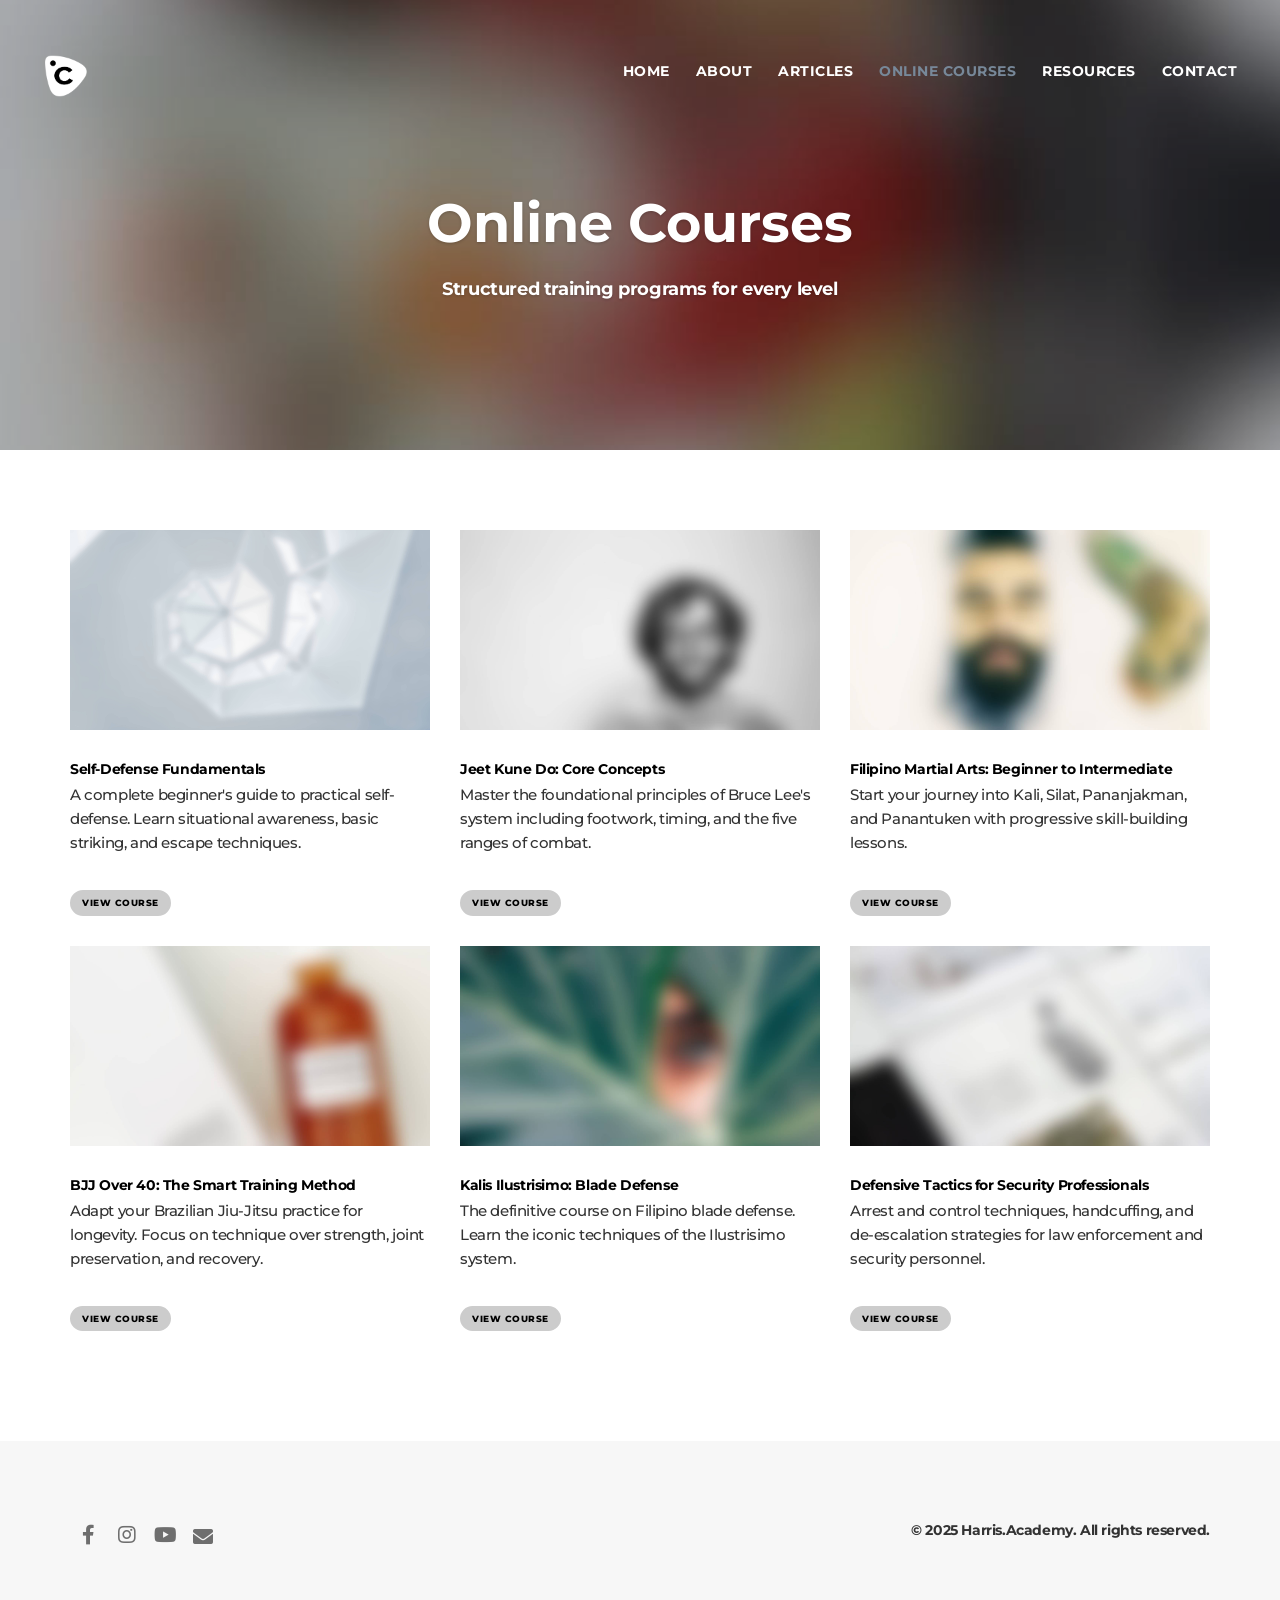
<file: harris-academy/courses.html>
<!DOCTYPE html>
<html lang="en">
  <head>
    <meta charset="utf-8">
    <meta http-equiv="X-UA-Compatible" content="IE=edge">
    <meta name="viewport" content="width=device-width, initial-scale=1">
    <link rel="shortcut icon" href="../img/misc/favicon.png">
    <meta name="description" content="Online Courses - Harris.Academy Martial Arts Training">
    <meta name="author" content="Harris.Academy">
    <title>Online Courses | Harris.Academy
    </title>
    <link href="../css/bootstrap.min.css" rel="stylesheet">
    <link href="../css/main.css" rel="stylesheet">
    <link href="harris.css" rel="stylesheet">
  </head>
  <body class="top" id="page-top" data-spy="scroll" data-target=".navbar-fixed-top">

    <nav class="navbar navbar-custom navbar-fixed-top top-nav-collapse">
      <div class="container">
        <div class="navbar-header">
          <button class="navbar-toggle" type="button" data-toggle="collapse" data-target=".navbar-main-collapse"><span class="sr-only">Toggle navigation</span><span class="icon-bar"></span><span class="icon-bar"></span><span class="icon-bar"></span></button><a class="navbar-brand page-scroll" href="index.html">
              <img class="logo" src="../img/logo.png" alt="Harris.Academy"><img class="logodark" src="../img/logodark.png" alt="Harris.Academy"></a>
        </div>
        <div class="collapse navbar-collapse navbar-main-collapse">
          <ul class="nav navbar-nav navbar-right">
            <li class="hidden"><a href="#page-top"></a></li>
            <li><a href="index.html">Home</a></li>
            <li><a href="about.html">About</a></li>
            <li><a href="articles.html">Articles</a></li>
            <li><a href="courses.html">Online Courses</a></li>
            <li><a href="resources.html">Resources</a></li>
            <li><a href="index.html#contact">Contact</a></li>
          </ul>
        </div>
      </div>
    </nav>
    <header class="intro introhalf" data-background="../img/main/20.jpg">
      <div class="overlay"></div>
      <div class="intro-body">
        <h1>Online Courses</h1>
        <h4>Structured training programs for every level</h4>
      </div>
    </header>
    <section class="section-small">
      <div class="container">
        <div class="row grid-pad">
          <div class="col-sm-6 col-md-4">
            <a href="course.html"><img class="img-responsive center-block" src="../img/main/44.jpg" alt="">
              <h5>Self-Defense Fundamentals</h5></a>
            <p>A complete beginner's guide to practical self-defense. Learn situational awareness, basic striking, and escape techniques.</p>
            <a class="btn btn-gray btn-xs" href="course.html">View Course</a>
          </div>
          <div class="col-sm-6 col-md-4">
            <a href="course.html"><img class="img-responsive center-block" src="../img/main/43.jpg" alt="">
              <h5>Jeet Kune Do: Core Concepts</h5></a>
            <p>Master the foundational principles of Bruce Lee's system including footwork, timing, and the five ranges of combat.</p>
            <a class="btn btn-gray btn-xs" href="course.html">View Course</a>
          </div>
          <div class="col-sm-6 col-md-4">
            <a href="course.html"><img class="img-responsive center-block" src="../img/main/45.jpg" alt="">
              <h5>Filipino Martial Arts: Beginner to Intermediate</h5></a>
            <p>Start your journey into Kali, Silat, Pananjakman, and Panantuken with progressive skill-building lessons.</p>
            <a class="btn btn-gray btn-xs" href="course.html">View Course</a>
          </div>
          <div class="col-sm-6 col-md-4">
            <a href="course.html"><img class="img-responsive center-block" src="../img/main/46.jpg" alt="">
              <h5>BJJ Over 40: The Smart Training Method</h5></a>
            <p>Adapt your Brazilian Jiu-Jitsu practice for longevity. Focus on technique over strength, joint preservation, and recovery.</p>
            <a class="btn btn-gray btn-xs" href="course.html">View Course</a>
          </div>
          <div class="col-sm-6 col-md-4">
            <a href="course.html"><img class="img-responsive center-block" src="../img/main/47.jpg" alt="">
              <h5>Kalis Ilustrisimo: Blade Defense</h5></a>
            <p>The definitive course on Filipino blade defense. Learn the iconic techniques of the Ilustrisimo system.</p>
            <a class="btn btn-gray btn-xs" href="course.html">View Course</a>
          </div>
          <div class="col-sm-6 col-md-4">
            <a href="course.html"><img class="img-responsive center-block" src="../img/main/48.jpg" alt="">
              <h5>Defensive Tactics for Security Professionals</h5></a>
            <p>Arrest and control techniques, handcuffing, and de-escalation strategies for law enforcement and security personnel.</p>
            <a class="btn btn-gray btn-xs" href="course.html">View Course</a>
          </div>
        </div>
      </div>
    </section>
    <section class="section-small bg-gray footer">
      <div class="container">
        <div class="row">
          <div class="col-lg-4">
            <ul class="list-inline no-pad">
              <li><a href="#"><i class="fab fa-facebook-f fa-fw fa-lg"></i></a></li>
              <li><a href="#"><i class="fab fa-instagram fa-fw fa-lg"></i></a></li>
              <li><a href="#"><i class="fab fa-youtube fa-fw fa-lg"></i></a></li>
              <li><a href="#"><i class="fa fa-envelope fa-fw fa-lg"></i></a></li>
            </ul>
          </div>
          <div class="col-lg-4 col-lg-offset-4 text-right">
            <h5 class="no-pad">&copy; 2025 Harris.Academy. All rights reserved.</h5>
          </div>
        </div>
      </div>
    </section>
    <a class="topbtn page-scroll" href="#page-top"></a>
    <script src="../js/jquery-3.3.1.min.js"></script>
    <script src="../js/bootstrap.min.js"></script>
    <script src="../js/jquery.easing.min.js"></script>
    <script src="../js/jquery.countdown.min.js"></script>
    <script src="../js/device.min.js"></script>
    <script src="../js/form.min.js"></script>
    <script src="../js/jquery.placeholder.min.js"></script>
    <script src="../js/jquery.shuffle.min.js"></script>
    <script src="../js/jquery.parallax.min.js"></script>
    <script src="../js/jquery.circle-progress.min.js"></script>
    <script src="../js/jquery.swipebox.min.js"></script>
    <script src="../js/wow.min.js"></script>
    <script src="../js/jquery.smartmenus.js"></script>
    <script src="../js/main.js"></script>
  </body>
</html>
</file>
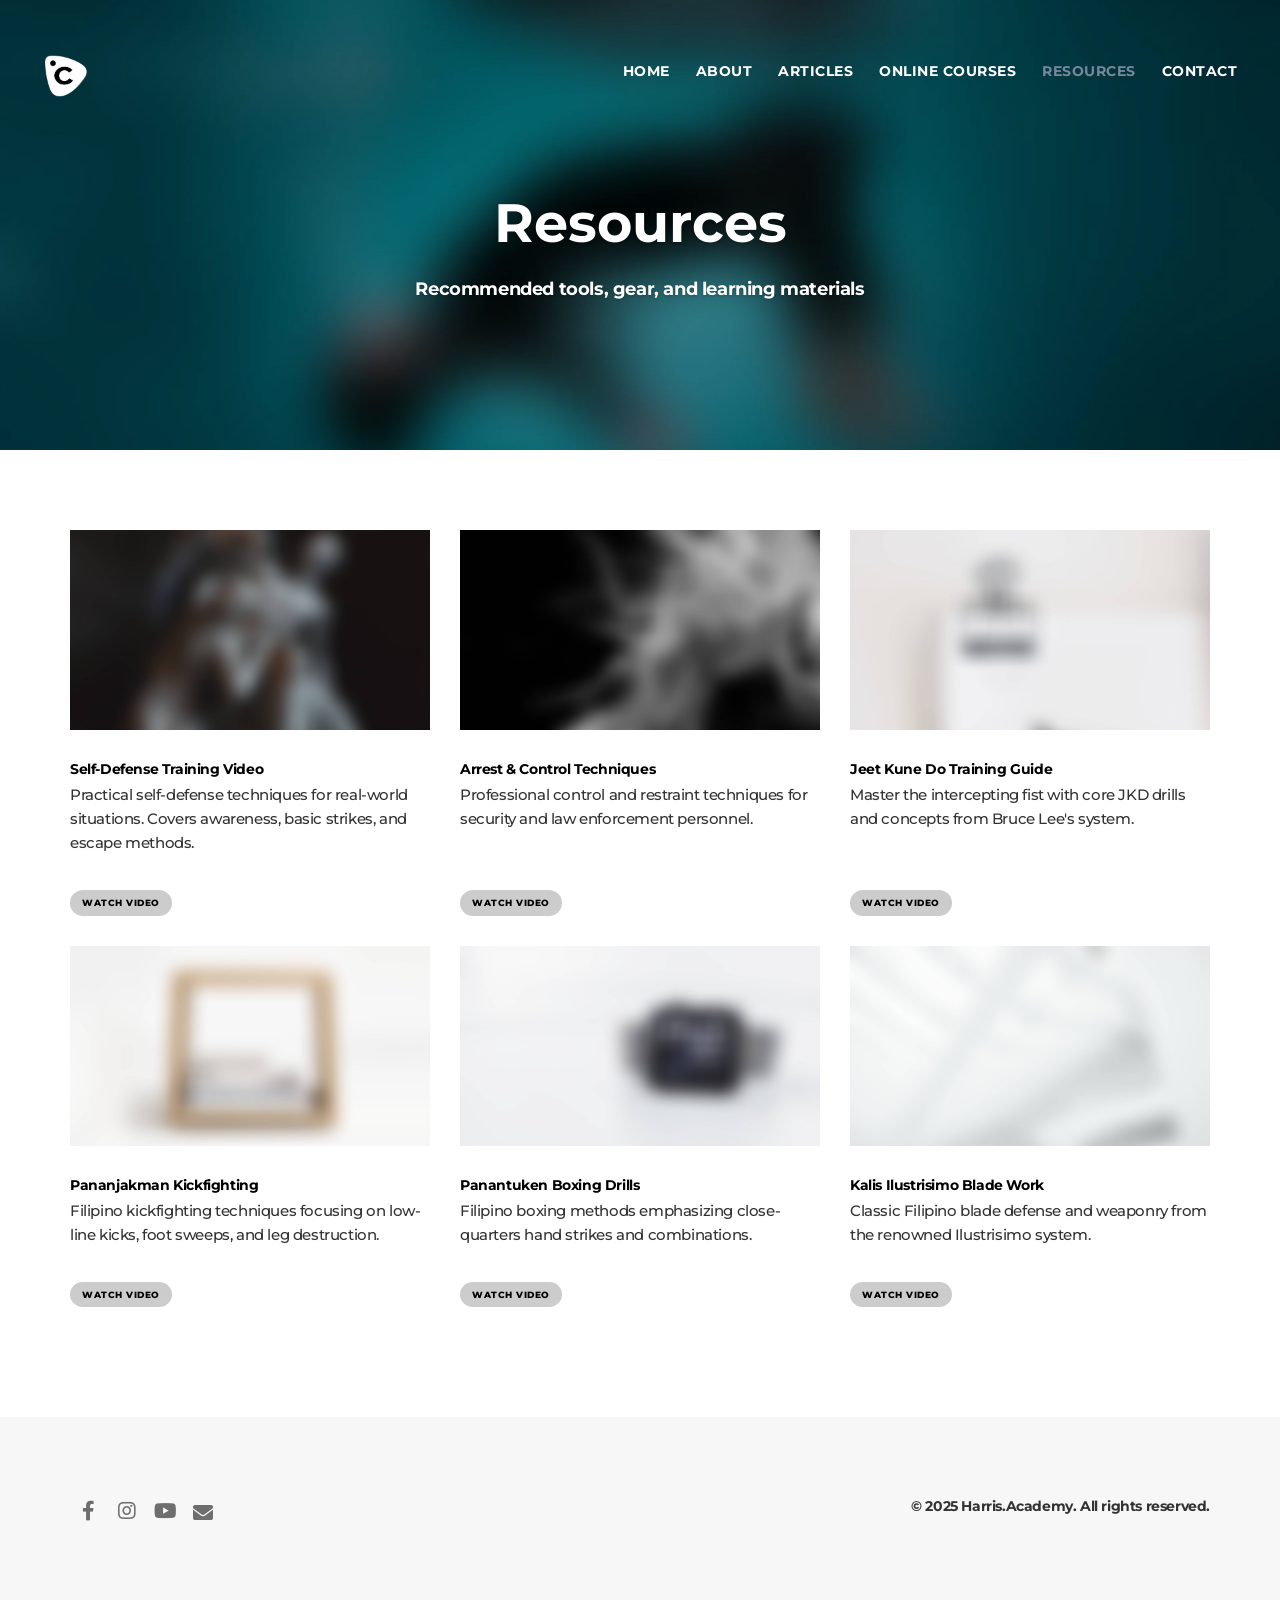
<file: harris-academy/resources.html>
<!DOCTYPE html>
<html lang="en">
  <head>
    <meta charset="utf-8">
    <meta http-equiv="X-UA-Compatible" content="IE=edge">
    <meta name="viewport" content="width=device-width, initial-scale=1">
    <link rel="shortcut icon" href="../img/misc/favicon.png">
    <meta name="description" content="Resources - Harris.Academy Martial Arts Training">
    <meta name="author" content="Harris.Academy">
    <title>Resources | Harris.Academy
    </title>
    <link href="../css/bootstrap.min.css" rel="stylesheet">
    <link href="../css/main.css" rel="stylesheet">
    <link href="harris.css" rel="stylesheet">
  </head>
  <body class="top" id="page-top" data-spy="scroll" data-target=".navbar-fixed-top">

    <nav class="navbar navbar-custom navbar-fixed-top top-nav-collapse">
      <div class="container">
        <div class="navbar-header">
          <button class="navbar-toggle" type="button" data-toggle="collapse" data-target=".navbar-main-collapse"><span class="sr-only">Toggle navigation</span><span class="icon-bar"></span><span class="icon-bar"></span><span class="icon-bar"></span></button><a class="navbar-brand page-scroll" href="index.html">
              <img class="logo" src="../img/logo.png" alt="Harris.Academy"><img class="logodark" src="../img/logodark.png" alt="Harris.Academy"></a>
        </div>
        <div class="collapse navbar-collapse navbar-main-collapse">
          <ul class="nav navbar-nav navbar-right">
            <li class="hidden"><a href="#page-top"></a></li>
            <li><a href="index.html">Home</a></li>
            <li><a href="about.html">About</a></li>
            <li><a href="articles.html">Articles</a></li>
            <li><a href="courses.html">Online Courses</a></li>
            <li><a href="resources.html">Resources</a></li>
            <li><a href="index.html#contact">Contact</a></li>
          </ul>
        </div>
      </div>
    </nav>
    <header class="intro introhalf" data-background="../img/main/14.jpg">
      <div class="overlay"></div>
      <div class="intro-body">
        <h1>Resources</h1>
        <h4>Recommended tools, gear, and learning materials</h4>
      </div>
    </header>
    <section class="section-small">
      <div class="container">
        <div class="row grid-pad">
          <div class="col-sm-6 col-md-4">
            <a href="https://vimeo.com/1188746094/a420d07b43" target="_blank"><img class="img-responsive center-block" src="../img/main/12.jpg" alt="">
              <h5>Self-Defense Training Video</h5></a>
            <p>Practical self-defense techniques for real-world situations. Covers awareness, basic strikes, and escape methods.</p>
            <a class="btn btn-gray btn-xs" href="https://vimeo.com/1188746094/a420d07b43" target="_blank">Watch Video</a>
          </div>
          <div class="col-sm-6 col-md-4">
            <a href="https://vimeo.com/1188745778/ada3bbeebc" target="_blank"><img class="img-responsive center-block" src="../img/main/13.jpg" alt="">
              <h5>Arrest & Control Techniques</h5></a>
            <p>Professional control and restraint techniques for security and law enforcement personnel.</p>
            <a class="btn btn-gray btn-xs" href="https://vimeo.com/1188745778/ada3bbeebc" target="_blank">Watch Video</a>
          </div>
          <div class="col-sm-6 col-md-4">
            <a href="https://vimeo.com/1188745953/18d947d482" target="_blank"><img class="img-responsive center-block" src="../img/main/15.jpg" alt="">
              <h5>Jeet Kune Do Training Guide</h5></a>
            <p>Master the intercepting fist with core JKD drills and concepts from Bruce Lee's system.</p>
            <a class="btn btn-gray btn-xs" href="https://vimeo.com/1188745953/18d947d482" target="_blank">Watch Video</a>
          </div>
          <div class="col-sm-6 col-md-4">
            <a href="https://vimeo.com/1188746008/ba9200f9ee" target="_blank"><img class="img-responsive center-block" src="../img/main/16.jpg" alt="">
              <h5>Pananjakman Kickfighting</h5></a>
            <p>Filipino kickfighting techniques focusing on low-line kicks, foot sweeps, and leg destruction.</p>
            <a class="btn btn-gray btn-xs" href="https://vimeo.com/1188746008/ba9200f9ee" target="_blank">Watch Video</a>
          </div>
          <div class="col-sm-6 col-md-4">
            <a href="https://vimeo.com/1188746030/68c624669d" target="_blank"><img class="img-responsive center-block" src="../img/main/17.jpg" alt="">
              <h5>Panantuken Boxing Drills</h5></a>
            <p>Filipino boxing methods emphasizing close-quarters hand strikes and combinations.</p>
            <a class="btn btn-gray btn-xs" href="https://vimeo.com/1188746030/68c624669d" target="_blank">Watch Video</a>
          </div>
          <div class="col-sm-6 col-md-4">
            <a href="https://vimeo.com/1188745983/2b3f01112d" target="_blank"><img class="img-responsive center-block" src="../img/main/18.jpg" alt="">
              <h5>Kalis Ilustrisimo Blade Work</h5></a>
            <p>Classic Filipino blade defense and weaponry from the renowned Ilustrisimo system.</p>
            <a class="btn btn-gray btn-xs" href="https://vimeo.com/1188745983/2b3f01112d" target="_blank">Watch Video</a>
          </div>
        </div>
      </div>
    </section>
    <section class="section-small bg-gray footer">
      <div class="container">
        <div class="row">
          <div class="col-lg-4">
            <ul class="list-inline no-pad">
              <li><a href="#"><i class="fab fa-facebook-f fa-fw fa-lg"></i></a></li>
              <li><a href="#"><i class="fab fa-instagram fa-fw fa-lg"></i></a></li>
              <li><a href="#"><i class="fab fa-youtube fa-fw fa-lg"></i></a></li>
              <li><a href="#"><i class="fa fa-envelope fa-fw fa-lg"></i></a></li>
            </ul>
          </div>
          <div class="col-lg-4 col-lg-offset-4 text-right">
            <h5 class="no-pad">&copy; 2025 Harris.Academy. All rights reserved.</h5>
          </div>
        </div>
      </div>
    </section>
    <a class="topbtn page-scroll" href="#page-top"></a>
    <script src="../js/jquery-3.3.1.min.js"></script>
    <script src="../js/bootstrap.min.js"></script>
    <script src="../js/jquery.easing.min.js"></script>
    <script src="../js/jquery.countdown.min.js"></script>
    <script src="../js/device.min.js"></script>
    <script src="../js/form.min.js"></script>
    <script src="../js/jquery.placeholder.min.js"></script>
    <script src="../js/jquery.shuffle.min.js"></script>
    <script src="../js/jquery.parallax.min.js"></script>
    <script src="../js/jquery.circle-progress.min.js"></script>
    <script src="../js/jquery.swipebox.min.js"></script>
    <script src="../js/wow.min.js"></script>
    <script src="../js/jquery.smartmenus.js"></script>
    <script src="../js/main.js"></script>
  </body>
</html>
</file>
<file: css/main.css>
@charset "UTF-8";
/*!
    Concept - Smart multi-purpose html5 template
    To use this template you must have a license purchased at Themeforest (themeforest.com)
    Copyright 2000-2095 ForBetterWeb.com
 */
/*------------------------------------------------------------------

Table of contents
* Fonts
* Plugins
* Base structure
  * Preloader
  * Buttons
  * NavBar
  * Backgrounds and font color
  * Intro
    * Intro solid color
    * Video background
  * Forms
    * Subscribe form
  * Countdown
  * News - Blog grid
  * Team
  * Contact
  * Quote
  * Facts
  * Map
  * Carousel
    * Shop thumbnails carousel
  * Animated mouse
  * Text rotator
  * Number scroller
  * Testimonials
  * Portfolio
  * Pricing
  * Miscellaneous
  * Pager
  * Bars and charts
  * Shop
  * Media Queries
  * Magic background
  * Footer
* Stop animation on mobile device
* Icons
* Demo page

-------------------------------------------------------------------*/
/* Fonts */
@import "https://fonts.googleapis.com/css?family=Montserrat:200,500,700,800|Gloria+Hallelujah";
/* Fonts and Plugins */
@import url(../fonts/fontawesome/css/fontawesome.min.css);
@import url(../fonts/fontawesome/css/brands.min.css);
@import url(../fonts/fontawesome/css/solid.min.css);
@import url(../fonts/ionicons/css/ionicons.min.css);
@import url(../js/vegas/vegas.min.css);
@import url(animate.min.css);
@import url(swipebox.css);
/* Base structure */
html {
  width: 100% !important;
  height: 100% !important;
}

body {
  width: 100% !important;
  height: 100% !important;
  font: 500 15px/1.6 Montserrat, sans-serif;
  letter-spacing: -0.4px;
  background-color: #fff;
  -webkit-font-smoothing: antialiased;
}

h1, h2, h3, h4, h5, h6 {
  margin: 0 0 25px;
  line-height: 1.3;
  font-weight: 700;
  letter-spacing: -1px;
}

h3, h4, h5, h6 {
  letter-spacing: -0.4px;
}

/* Preloader */
#preloader {
  top: 0;
  left: 0;
  right: 0;
  bottom: 0;
  position: absolute;
  background-color: #fff;
  z-index: 99999;
  height: 100%;
  width: 100%;
  overflow: hidden;
}

#status {
  position: absolute;
  left: 47%;
  top: 50%;
  margin: auto;
  width: 49px;
  height: 49px;
  border-radius: 50%;
  display: inline-block;
  vertical-align: middle;
  background: #999;
  animation: 1.15s infinite ease-in-out;
  -webkit-animation: 1.15s infinite ease-in-out;
  -moz-animation: 1.15s infinite ease-in-out;
  animation-name: loader;
  -webkit-animation-name: loader;
  -moz-animation-name: loader;
}
#status:before, #status:after {
  animation: 1.15s infinite ease-in-out;
  -webkit-animation: 1.15s infinite ease-in-out;
  -moz-animation: 1.15s infinite ease-in-out;
}
#status:before, #status:after {
  width: 100%;
  height: 100%;
  border-radius: 50%;
  position: absolute;
  top: 0;
  left: 0;
}

@keyframes loader {
  from {
    transform: scale(0);
    opacity: 1;
  }
  to {
    transform: scale(1);
    opacity: 0.5;
  }
}
@-ms-keyframes loader {
  from {
    -ms-transform: scale(0);
    opacity: 1;
  }
  to {
    -ms-transform: scale(1);
    opacity: 0.5;
  }
}
@-webkit-keyframes loader {
  from {
    -webkit-transform: scale(0);
    opacity: 1;
  }
  to {
    -webkit-transform: scale(1);
    opacity: 0.5;
  }
}
@-moz-keyframes loader {
  from {
    -moz-transform: scale(0);
    opacity: 1;
  }
  to {
    -moz-transform: scale(1);
    opacity: 0.5;
  }
}
.no-transform {
  text-transform: none;
}

p {
  margin: 0 0 35px;
}

a {
  text-decoration: none;
  color: #000;
  -webkit-transition: all 0.3s ease;
  -moz-transition: all 0.3s ease;
  transition: all 0.3s ease;
}
a img {
  -webkit-transition: all 0.3s ease;
  -moz-transition: all 0.3s ease;
  transition: all 0.3s ease;
}

img {
  -webkit-filter: blur(0);
  filter: blur(0);
}

a, img, :focus, input {
  outline: none !important;
}

a:hover, a:focus {
  color: #666;
  text-decoration: none;
}
a img:hover {
  opacity: 0.75;
}

.no-pad {
  padding-top: 0 !important;
  padding-right: 0 !important;
  padding-bottom: 0 !important;
  padding-left: 0 !important;
  margin-top: 0 !important;
  margin-right: 0 !important;
  margin-bottom: 0 !important;
  margin-left: 0 !important;
}

.no-pad-btm {
  padding-bottom: 0 !important;
  margin-bottom: 0 !important;
}

.no-pad-top {
  padding-top: 0 !important;
}

.overlay {
  background: rgba(7, 9, 21, 0.5);
}

.overlay-white {
  background: rgba(255, 255, 255, 0.85);
  color: #555 !important;
  text-shadow: none;
}

.overlay, .overlay-white {
  width: 100%;
  height: 100%;
  position: absolute;
  z-index: -1;
  top: 0;
  left: 0;
}

.image-overlay {
  padding: 0;
  margin-top: -150px;
  z-index: 999;
  position: relative;
}

@media (max-width: 1199px) {
  .image-overlay {
    margin-top: 0;
  }
}
.breadcrumb {
  background-color: transparent;
  padding: 15px 15px;
}

section, .section {
  position: relative;
  z-index: 992;
  padding-top: 160px;
  padding-bottom: 160px;
  background-color: #fff;
  overflow: hidden;
}

.section-small {
  padding-top: 80px;
  padding-bottom: 80px;
  min-height: auto !important;
}

.section-offcet {
  overflow: inherit;
}

.list-inline > li {
  padding-bottom: 10px;
  vertical-align: bottom;
}

input, textarea {
  border-radius: 50px !important;
}

.dropdown-menu, .panel, .progress, .list-group-item, select {
  border-radius: 6px !important;
}

.nav .label {
  padding: 0.4em 0.7em 0.3em 0.7em;
}

.label-danger {
  background-color: #c00;
}

.badge {
  line-height: inherit;
  border-radius: 15px !important;
}

.dark-gray {
  color: #999;
}

.gray {
  color: #ccc;
}

.blue {
  color: #5bc0df;
}

.violet {
  color: #ff4081;
}

.pastel {
  color: #9aa8b1;
}

.text-black {
  color: #000;
}

.white {
  color: #fff;
}

/* Buttons */
.btn {
  font-size: 12px !important;
  letter-spacing: 0.5px;
  outline: 0;
  text-transform: uppercase;
  -webkit-transition: all 0.3s ease-in-out;
  -moz-transition: all 0.3s ease-in-out;
  transition: all 0.3s ease-in-out;
  text-shadow: none;
  text-decoration: none;
  padding: 7px 25px;
  border-radius: 40px;
  font-weight: 800;
}
.btn:hover {
  box-shadow: none;
}

.btn-lg {
  font-size: 13px !important;
  padding: 10px 32px;
}

.btn-sm {
  font-size: 10px !important;
}

.btn-xs {
  font-size: 9px !important;
  padding: 4px 10px;
}

.btn-border {
  border: 2px solid #fff;
  color: #fff !important;
  background-color: transparent;
}

.btn-dark-border {
  border: 2px solid #000;
  color: #000;
  background-color: transparent;
}

.btn-white {
  border: 2px solid #fff;
  color: #000 !important;
  background-color: #fff;
  box-shadow: 0 0 20px 0 rgba(0, 0, 0, 0.05);
}

.btn-gray {
  border: 2px solid #ccc;
  background-color: #ccc;
  color: #000 !important;
}

.btn-dark {
  border: 2px solid #18191B;
  background-color: #18191B;
  color: #fff !important;
}

.btn-Concept {
  border: 2px solid #9aa8b1;
  background-color: #9aa8b1;
  color: #fff !important;
}

.btn-violet {
  border: 2px solid #ff4081;
  background-color: #ff4081;
  color: #fff !important;
}

.btn-border:focus, .btn-dark-border:focus, .btn-gray:focus, .btn-border:focus, .btn-white:focus, .btn-Concept:focus, .btn-violet:focus {
  opacity: 1;
}

.btn:hover {
  opacity: 0.85 !important;
}

.input-group-lg > .form-control, .input-group-lg > .input-group-addon, .input-group-lg > .input-group-btn > .btn {
  border-radius: 50px;
  margin: 0;
}

.input-group-btn .btn {
  margin-left: -30px !important;
  z-index: 9;
}

a .fa, a .icon {
  text-decoration: none;
  -webkit-transition: all 0.3s ease-in-out;
  -moz-transition: all 0.3s ease-in-out;
  transition: all 0.3s ease-in-out;
}

.iconsmall {
  font-size: 46px;
  float: left;
  line-height: 54px;
  padding-right: 10px;
}

.icon-big {
  font-size: 80px !important;
  display: block !important;
  line-height: 75px !important;
  padding: 15px;
}

.intro-body .icon-big {
  padding: 20px;
}

.classic {
  font-family: "Gloria Hallelujah";
  font-weight: normal !important;
  letter-spacing: 0;
  transform: rotate(-3deg) !important;
  -moz-transform: rotate(-3deg) !important;
  -webkit-transform: rotate(-3deg) !important;
  text-transform: none;
  display: inline-block;
  font-size: 22px;
  padding: 5px;
}

.classic-gradient {
  background: -moz-linear-gradient(#ccc, #000);
  background: -webkit-linear-gradient(#ccc, #000);
  background: linear-gradient(#ccc, #000);
  color: transparent;
  background-clip: text;
  -webkit-background-clip: text;
}

.classic-big {
  font-size: 70px !important;
  line-height: 60px;
  font-weight: normal !important;
  letter-spacing: -1px !important;
  text-transform: none !important;
  padding-bottom: 0;
  display: block;
}

.bg-dark .classic {
  background: transparent;
  color: #fff;
}

.text-gradient {
  background: linear-gradient(to bottom left, #aee5ff, #005279);
  -webkit-background-clip: text;
  -webkit-text-fill-color: transparent;
}

.text-gradient-gray {
  background: linear-gradient(to bottom left, #ccc, #000);
  -webkit-background-clip: text;
  -webkit-text-fill-color: transparent;
}

::-moz-selection, ::selection {
  color: #fff;
  background: #000;
}

ul, ol {
  margin-bottom: 1.5em;
}

a .la {
  opacity: 0.6 !important;
}
a .la:hover {
  opacity: 0.9;
}

.float-left {
  float: left;
}

.float-right {
  float: right;
}

.fa {
  vertical-align: middle;
}

/* NavBar */
.navbar-custom {
  font-family: Montserrat, sans-serif;
  margin-bottom: 0;
  border-bottom: transparent;
  text-transform: uppercase;
  color: rgba(0, 0, 0, 0.9);
  -webkit-transition: all 0.8s ease;
  -moz-transition: all 0.8s ease;
  transition: all 0.8s ease;
}
.navbar-custom .navbar-brand {
  font-size: 32px;
  font-weight: 500;
  letter-spacing: -0.01em;
  text-transform: none;
  /* padding: 17px 5px 12px 15px; */
}
.navbar-custom img {
  display: inline-block;
}
.navbar-custom.top-nav-collapse {
  background-color: #fff;
  /* border-bottom: 1px solid #eee; */
}
.navbar-custom.top-nav-collapse a {
  color: #000;
}
.navbar-custom.top-nav-collapse .navbar-brand {
  font-size: 22px;
}

.navbar-fixed-top .container {
  width: auto;
}

@media (min-width: 1200px) {
  .top-nav-collapse .container {
    width: 1170px !important;
  }
}
.navbar-custom .navbar-brand .logo {
  max-height: 42px;
  display: inline-block;
}

.logoborder {
  border: 1px solid #fff;
  padding: 12px 18px;
  max-height: 48px !important;
  margin-top: -10px;
  font-size: 20px;
}

.logobig {
  font-size: 30px;
}
.logobig .icon-big {
  line-height: 1px;
  margin-top: -25px;
}

.logobig .classic {
  font-size: 36px;
  transform: rotate(0) !important;
  -moz-transform: rotate(0) !important;
  -webkit-transform: rotate(0) !important;
}

.logodark.classic {
  font-size: 40px;
  margin-top: -8px;
}

.supcircle {
  background-color: #5bc0de;
  color: #fff;
  padding: 4px 8px;
  font-size: 16px;
  position: absolute;
  margin: 14px -15px;
  line-height: 16px;
  border-radius: 50% !important;
  font-weight: bold;
}

.navbar-custom.top-nav-collapse .navbar-brand .logo {
  max-height: 24px;
}
.navbar-custom .navbar-brand .logodark {
  display: none;
}
.navbar-custom.top-nav-collapse .navbar-brand .logodark, .navbar-custom .navbar-brand .logo {
  display: inline-block;
}
.navbar-custom.top-nav-collapse .navbar-brand .logo {
  display: none;
}
.navbar-custom.top-nav-collapse .navbar-brand .logodark {
  max-height: 30px;
}
.navbar-custom .navbar-brand i {
  vertical-align: middle;
}
.navbar-custom .navbar-brand:focus {
  outline: 0;
}
.navbar-custom .navbar-brand .navbar-toggle {
  padding: 4px 6px;
  font-size: 16px;
  color: #fff;
}
.navbar-custom .navbar-brand .navbar-toggle:focus, .navbar-custom .navbar-brand .navbar-toggle:active {
  outline: 0;
}

.nav > li > a {
  padding: 21px 13px 15px;
}

.navbar-custom a {
  color: #fff;
  font-size: 14px;
  text-transform: uppercase;
  text-decoration: none;
  letter-spacing: 0.5px;
  font-weight: 700;
}
.navbar-custom .nav li a {
  -webkit-transition: all 0.4s ease-in-out;
  -moz-transition: all 0.4s ease-in-out;
  transition: all 0.4s ease-in-out;
}
.navbar-custom .nav li a:hover, .navbar-custom .nav li a:focus, .navbar-custom .nav li a:active {
  outline: 0;
  background-color: transparent;
}
.navbar-custom .nav li.active {
  outline: 0;
  background-color: transparent !important;
}
.navbar-custom .nav li.active a {
  color: #789 !important;
}
.navbar-custom .nav li.active a:hover {
  color: #789;
}

.dropdown-menu {
  background-color: rgba(255, 255, 255, 0.95);
  color: #fff;
  min-width: 230px !important;
  right: 0;
  left: auto;
  border: 0;
}
.dropdown-menu > li > a {
  font-size: 11px;
  padding: 11px 18px;
  white-space: nowrap;
}
.dropdown-menu > .active > a {
  color: #333 !important;
  background-color: transparent;
}
.dropdown-menu > .active > a:focus, .dropdown-menu > .active > a:hover {
  background-color: transparent;
}

.nav .open > a {
  background-color: transparent;
  border-color: transparent;
}
.nav .open > a:focus, .nav .open > a:hover {
  background-color: transparent;
  border-color: transparent;
}

.search-form {
  margin: 5px 10px;
  width: 250px;
  font-size: 14px;
}
.search-form .form-control {
  color: #ccc !important;
}

.search-button {
  width: 42px;
  height: 40px;
  line-height: 38px;
  margin-top: -12px;
  position: absolute;
  top: 50%;
  right: 12px;
  overflow: hidden;
  background: transparent;
  color: #888;
  border: none;
  outline: none;
}

.search-form {
  padding: 10px;
  width: 100%;
  border-bottom: #555;
  margin: 0;
}

.nav .badge {
  color: #fff;
  padding: 5px 6px 4px 7px;
  position: absolute;
  margin: -10px -4px;
  line-height: 1;
  border-radius: 50% !important;
  border: #dadada 2px solid;
}

.navbar-toggle {
  padding: 10px 0;
}
.navbar-toggle .icon-bar {
  width: 30px;
  border-radius: 0;
  background: #fff;
}

.top-nav-collapse .icon-bar {
  background: #333;
}

.navbar-custom.nav-bright a {
  color: #333;
}

.vmenu {
  display: inline-block;
  margin: 0;
  padding: 0;
}

a.btn-nav .btn {
  margin: 30px 0 109px;
}

.navbar-custom .nav .dropdown-menu li a.btn-nav:hover {
  background-color: transparent;
}

.menu-divider {
  width: 1px;
  border-right: 1px solid #b3b3b3;
  line-height: 18px;
  margin: 23px 15px 0;
}

.dropdown-menu strong {
  padding: 20px 0 16px 18px;
  display: block;
  font-size: 13px;
  font-weight: bold;
  line-height: 1px;
  color: #555 !important;
}

.nav .active {
  height: auto !important;
}

.dropdown-menu {
  padding: 10px 0;
}

.navbar-nav:not(.sm-collapsible) ul .caret {
  position: absolute;
  right: 0;
  margin-top: 6px;
  margin-right: 15px;
  border-top: 4px solid transparent;
  border-bottom: 4px solid transparent;
  border-left: 4px dashed;
}
.navbar-nav:not(.sm-collapsible) ul a.has-submenu {
  padding-right: 30px;
}
.navbar-nav.sm-collapsible .caret, .navbar-nav.sm-collapsible ul .caret {
  position: absolute;
  right: 0;
  margin: -25px 14px 0 0;
  padding: 0;
  width: 32px;
  height: 26px;
  line-height: 24px;
  text-align: center;
  border-width: 1px;
  border-style: solid;
}
.navbar-nav.sm-collapsible .caret:before {
  content: "+";
  font-family: monospace;
  font-size: 20px;
}
.navbar-nav.sm-collapsible .open > a > .caret:before {
  content: "-";
}
.navbar-nav.sm-collapsible a.has-submenu {
  padding-right: 50px;
}
.navbar-nav.sm-collapsible[data-sm-skip-collapsible-behavior] .caret, .navbar-nav.sm-collapsible[data-sm-skip-collapsible-behavior] ul .caret {
  position: static;
  margin: 0 0 0 2px;
  padding: 0;
  width: 0;
  height: 0;
  border-top: 4px dashed;
  border-right: 4px solid transparent;
  border-bottom: 0;
  border-left: 4px solid transparent;
}
.navbar-nav.sm-collapsible[data-sm-skip-collapsible-behavior] .caret:before {
  content: "" !important;
}
.navbar-nav.sm-collapsible[data-sm-skip-collapsible-behavior] a.has-submenu {
  padding-right: 15px;
}
.navbar-nav span.scroll-up, .navbar-nav span.scroll-down {
  position: absolute;
  display: none;
  visibility: hidden;
  height: 20px;
  overflow: hidden;
  text-align: center;
}
.navbar-nav span.scroll-up-arrow {
  position: absolute;
  top: -2px;
  left: 50%;
  margin-left: -8px;
  width: 0;
  height: 0;
  overflow: hidden;
  border-top: 7px dashed transparent;
  border-right: 7px dashed transparent;
  border-bottom: 7px solid;
  border-left: 7px dashed transparent;
}
.navbar-nav span.scroll-down-arrow {
  position: absolute;
  left: 50%;
  margin-left: -8px;
  width: 0;
  height: 0;
  overflow: hidden;
  border-top: 7px dashed transparent;
  border-right: 7px dashed transparent;
  border-bottom: 7px solid;
  border-left: 7px dashed transparent;
  top: 6px;
  border-top: 7px solid;
  border-right: 7px dashed transparent;
  border-bottom: 7px dashed transparent;
  border-left: 7px dashed transparent;
}
.navbar-nav.sm-collapsible ul .dropdown-menu > li > a, .navbar-nav.sm-collapsible ul .dropdown-menu .dropdown-header {
  padding-left: 35px;
}
.navbar-nav.sm-collapsible ul ul .dropdown-menu > li > a, .navbar-nav.sm-collapsible ul ul .dropdown-menu .dropdown-header {
  padding-left: 45px;
}
.navbar-nav.sm-collapsible ul ul ul .dropdown-menu > li > a, .navbar-nav.sm-collapsible ul ul ul .dropdown-menu .dropdown-header {
  padding-left: 55px;
}
.navbar-nav.sm-collapsible ul ul ul ul .dropdown-menu > li > a, .navbar-nav.sm-collapsible ul ul ul ul .dropdown-menu .dropdown-header {
  padding-left: 65px;
}
.navbar-nav .dropdown-menu > li > a {
  white-space: normal;
}
.navbar-nav ul.sm-nowrap > li > a {
  white-space: nowrap;
}
.navbar-nav.sm-collapsible ul.sm-nowrap > li > a {
  white-space: normal;
}

.navbar-right ul.dropdown-menu {
  left: auto;
  right: 0;
}

.dropdown-menu .fa {
  opacity: 0.5 !important;
  line-height: 13px !important;
}

.nav .fa {
  font-size: 16px;
  line-height: 1px;
}
.nav .fa-angle-down {
  font-size: 13px;
}
.nav .fa, .nav a .fa {
  opacity: 1 !important;
}
.nav .fa-plus {
  font-size: 12px;
}

@media (min-width: 991px) {
  .search-form input {
    background: transparent;
    border: 0;
    width: 200px;
  }

  .navbar-custom {
    padding: 40px 30px;
    border-bottom: 0;
    background: transparent;
  }
  .navbar-custom.top-nav-collapse {
    padding: 0 30px;
    background-color: #fff;
  }
  .navbar-custom .nav .dropdown-menu li a:hover {
    background-color: #ddd;
  }

  @-webkit-keyframes fadeInUniversal {
    0% {
      opacity: 0;
      transform: translate(0, -40px);
    }
    100% {
      opacity: 1;
      transform: translate(0, 0);
    }
  }
  @keyframes fadeInUniversal {
    0% {
      opacity: 0;
      transform: translate(0, -40px);
    }
    100% {
      opacity: 1;
      transform: translate(0, 0);
    }
  }
  li:hover ul.dropdown-menu {
    opacity: 1;
    -webkit-animation: fadeInUniversal 0.7s;
    animation: fadeInUniversal 0.7s;
    -webkit-animation-fill-mode: forwards;
    animation-fill-mode: forwards;
  }

  ul.nav li.dropdown:hover > ul.dropdown-menu {
    display: block;
  }

  .navbar-left {
    float: right !important;
  }

  ul.dropdown-menu.columns-2 {
    left: 0 !important;
    padding: 20px 22px 25px;
  }
  ul.dropdown-menu.columns-3 {
    left: 0 !important;
    padding: 20px 22px 25px;
    -moz-column-count: 3;
    -webkit-column-count: 3;
    column-count: 3;
    min-width: 860px !important;
  }
  ul.dropdown-menu.columns-2 {
    -moz-column-count: 2;
    -webkit-column-count: 2;
    column-count: 2;
    min-width: 380px !important;
  }

  .columns2 .btn-white, .columns3 .btn-white {
    margin-top: 12px;
    display: inline-block;
  }

  .navbar-fixed-top .caret, .navbar-fixed-top .open > .dropdown-menu {
    display: none;
  }

  .angle-right:after {
    float: right;
    font-family: "Font Awesome 5 Free";
    content: "";
    color: inherit;
    position: absolute;
    right: 20px;
  }
}
@media (max-width: 991px) {
  .dropdown-menu {
    padding: 0;
  }
}
@media (max-width: 990px) {
  p.empty {
    display: none;
  }

  .search-button {
    margin-top: 0;
  }

  .nav .badge {
    margin: 2px 4px;
  }
  .nav a {
    border-bottom: 1px solid rgba(0, 0, 0, 0.05) !important;
    color: #000 !important;
  }
  .nav a:focus {
    border-bottom: 1px solid rgba(0, 0, 0, 0.05) !important;
  }

  .navbar-header {
    float: none;
  }

  .navbar-left, .navbar-right {
    float: none !important;
  }

  .navbar-toggle {
    display: block;
  }

  .navbar-collapse {
    background-color: #eee !important;
    border-top: 1px solid transparent;
    box-shadow: inset 0 1px 0 rgba(255, 255, 255, 0.1);
  }
  .navbar-collapse.collapse {
    display: none !important;
  }

  .navbar-nav {
    float: none !important;
    margin-top: 7px;
  }
  .navbar-nav > li {
    float: none;
  }
  .navbar-nav > li > a {
    padding-top: 14px;
    padding-bottom: 14px;
  }

  .collapse.in {
    display: block !important;
  }

  .navbar-collapse.in {
    overflow-y: auto !important;
  }

  .navbar-nav .open .dropdown-menu {
    position: static;
    float: none;
    width: auto;
    margin-top: 0;
    background-color: transparent;
    border: 0;
    box-shadow: none;
  }
  .navbar-nav .open .dropdown-menu > li > a, .navbar-nav .open .dropdown-menu .dropdown-header {
    padding: 10px 15px 10px 25px;
  }

  .navbar-inverse .navbar-nav .open .dropdown-menu > li > a {
    color: #999;
  }
  .navbar-inverse .navbar-nav .open .dropdown-menu > li > a:hover, .navbar-inverse .navbar-nav .open .dropdown-menu > li > a:focus {
    color: #fff;
    background-color: transparent;
    background-image: none;
  }
}
/* NavBar Center */
.navbar-center .navbar-brand {
  transform: translateX(-50%);
  left: 51%;
  position: absolute;
  padding: 14px 0;
  margin-left: 0;
}

.navbar-center {
  padding-left: 0 !important;
  padding-right: 0 !important;
}

.navbar-center .nav > li > a {
  padding: 21px 12px 15px !important;
}

@media (min-width: 1170px) {
  .navbar-center .container {
    width: 1170px;
    padding-left: 0;
    padding-right: 0;
  }
}
/* NavBar Wide */
@media (min-width: 991px) {
  .navbar-custom.top-nav-collapse {
    padding: 0 !important;
  }
}
/* NavBar Landing */
.landing-nav .toggle-btn:hover, .landing-nav a:hover {
  opacity: 0.9;
}

.landing-nav nav {
  background-color: rgba(0, 0, 0, 0.8);
  position: fixed;
  top: 0;
  left: 0;
  width: 100%;
  height: 100%;
  opacity: 0;
  visibility: hidden;
  transition: all 0.5s ease-in-out;
  z-index: 999;
  display: flex;
  align-items: center;
  justify-content: center;
  flex-direction: column;
}

.landing-nav nav ul {
  list-style-type: none;
  padding: 0;
  margin: 0;
  transition: all 0.3s ease-in-out;
}

.landing-nav nav ul li {
  transform: translateY(50px);
  opacity: 0;
}

.landing-nav nav ul li a {
  display: block;
  font-size: 26px;
  text-decoration: none;
  padding: 10px 5px;
  text-align: center;
  color: #fff;
  font-weight: bold;
  transition: all 0.2s ease-in-out;
  text-shadow: 1px 1px 2px rgba(0, 0, 0, 0.5);
}

.landing-nav, .landing-nav a {
  color: #fff;
}

.landing-nav a:hover:after {
  width: 100%;
  left: 0;
}

.landing-nav a:after {
  bottom: 0;
  content: "";
  display: block;
  height: 2px;
  background: #5bc0df;
  transition: width 1s ease 0s, left 0.5s ease 0s;
  width: 0;
}

.toggle-btn {
  display: block;
  position: fixed;
  z-index: 9999;
  top: 50px;
  right: 50px;
  cursor: pointer;
  transition: all 0.5s;
}

.top-nav-collapse .toggle-btn {
  top: 40px;
  right: 40px;
}

.toggle-btn .bar {
  width: 40px;
  height: 3px;
  margin: 6px auto;
  transition: all 0.3s;
}

.landing-nav .logo, .landing-nav .logodark {
  max-height: 60px;
  position: absolute;
  top: 50px;
  left: 50px;
}

.landing-nav.top-nav-collapse .logodark {
  max-height: 50px;
  opacity: 1;
  top: 40px;
  left: 40px;
}

.landing-nav .logodark {
  opacity: 0;
}

.landing-nav.top-nav-collapse .logo {
  opacity: 0;
}

.toggle-btn .bar {
  background-color: #fff;
}

.toggle-btn-white .bar {
  background-color: #fff !important;
}

.toggle-btn-black .icon-bar {
  background-color: #000 !important;
}

.top-nav-collapse .toggle-btn .bar {
  background-color: #000;
}

.toggle-btn .bar:nth-child(2) {
  margin-right: 5px;
}

.toggle-btn .bar:nth-child(2):hover {
  margin-right: 0px;
}

#toggle:checked ~ nav {
  opacity: 1;
  visibility: visible;
}

#toggle:checked ~ nav ul li {
  transform: translateY(0px);
  opacity: 1;
}

#toggle:checked ~ nav ul li {
  transition: all 0.3s cubic-bezier(0.6, 0, 0.8, 1.5) 0.3s;
}

#toggle:checked + label.toggle-btn .bar {
  background-color: #fff;
}

#toggle:checked + label.toggle-btn .bar:nth-child(2) {
  transform: translateX(50px);
  opacity: 0;
}

#toggle:checked + label.toggle-btn .bar:nth-child(1) {
  transform: translateY(10px) rotate(45deg);
}

#toggle:checked + label.toggle-btn .bar:nth-child(3) {
  transform: translateY(-8px) rotate(-45deg);
}

.logolanding {
  max-height: 120px;
  margin: 25px 0;
}

.landing-nav .footer {
  position: fixed;
  bottom: 30px;
}

/* Backgrounds and font color */
.bg-gray {
  background-color: #f7f7f7;
}

.bg-gray2 {
  background-color: #f1f1f1;
}

.bg-transparent {
  background-color: transparent;
}

.bg-dark {
  background-color: #18191B;
}

.bg-dark2 {
  background-color: rgba(12, 13, 15, 0.98);
}

.bg-custom-section {
  background-position: center !important;
  background-repeat: no-repeat !important;
  background-size: cover !important;
}

.small-header {
  position: relative;
  z-index: 1;
  padding-top: 142px;
  padding-bottom: 55px;
}
.small-header.bg-dark:before, .small-header.bg-transparent:before, .small-header.bg-img:before, .small-header.bg-img2:before, .small-header.bg-img3:before, .small-header.bg-img4:before, .small-header.bg-img5:before, .small-header.bg-img6:before {
  background: rgba(7, 9, 21, 0.5);
  content: " ";
  left: 0;
  top: 0;
  position: absolute;
  width: 100%;
  height: 100%;
  z-index: -9;
}
.small-header .bg-white h2, .small-header .bg-white h3 {
  color: #789;
}

@media (max-width: 992px) {
  .small-header {
    text-align: center !important;
  }
  .small-header .text-right {
    text-align: center !important;
  }
}
.bg-img-custom-small {
  min-height: 500px;
}

.bg-img-custom, .bg-img-custom-small, .bg-dark, .bg-dark2, .bg-transparent, .bg-img, .bg-img2, .bg-img3, .bg-img4, .bg-img5, .bg-img6 {
  color: rgba(255, 255, 255, 0.9) !important;
  text-shadow: 0 1px 3px rgba(0, 0, 0, 0.2);
}

.bg-img-custom a {
  color: #fff !important;
  text-shadow: 0 1px 3px rgba(0, 0, 0, 0.2);
}

.bg-img {
  background: url(../img/main/35.jpg);
}

.bg-img2 {
  background: url(../img/main/18.jpg);
}

.bg-img3 {
  background: url(../img/main/2.jpg);
}

.bg-img4 {
  background: url(../img/main/10.jpg);
}

.bg-img5 {
  background: url(../img/main/0.jpg);
}

.bg-img6 {
  background: url(../img/main/40.jpg);
}

.bg-img7 {
  background: url(../img/misc/background.png);
}

.bg-img-custom, .bg-img-custom-static, .bg-img-custom-small, .bg-img, .bg-img2, .bg-img3, .bg-img4, .bg-img5, .bg-img6, .bg-img7 {
  background-attachment: fixed;
  background-repeat: no-repeat;
  background-position: 50% 50%;
  -webkit-background-size: cover;
  -moz-background-size: cover;
  background-size: cover;
  /* MAGIC HAPPENS HERE */
  transform: translateZ(0);
  -moz-transform: translatez(0);
  -ms-transform: translatez(0);
  -o-transform: translatez(0);
  -webkit-transform: translateZ(0);
}

.bg-img-custom, .bg-img-custom-small, .bg-dark a, .bg-dark2 a, .bg-transparent a, .bg-img a, .bg-img2 a, .bg-img3 a, .bg-img4 a, .bg-img5 a, .bg-img6 a, .bg-primary a {
  color: #fff;
}

.bg-img-custom a:hover, .bg-img-custom-small a:hover, .bg-dark a:hover, .bg-dark2 a:hover, .bg-transparent a:hover, .bg-img a:hover, .bg-img2 a:hover, .bg-img3 a:hover, .bg-img4 a:hover, .bg-img5 a:hover, .bg-img6 a:hover {
  color: rgba(255, 255, 255, 0.8);
}

.bg-white {
  background-color: #fff;
  border-top: 1px solid #eee;
  border-bottom: 1px solid #eee;
  color: #222 !important;
  text-shadow: none !important;
}
.bg-white a {
  color: #555 !important;
}

/* Intro */
.intro {
  display: table;
  text-align: center;
  width: 100%;
  color: #fff;
  text-shadow: 0 1px 3px rgba(0, 0, 0, 0.2);
  overflow: hidden;
  position: relative;
  background-repeat: no-repeat;
  background-position: center center;
  height: 100% !important;
  z-index: 0;
  -webkit-background-size: cover;
  -moz-background-size: cover;
  background-size: cover;
}
.intro a {
  color: #fff;
}
.intro a:hover {
  color: #ccc;
  text-decoration: none;
}

.introhalf {
  height: 50% !important;
}

.intro .intro-body {
  display: table-cell;
  vertical-align: middle;
  padding: 150px 0 70px;
  width: 100%;
  position: relative;
  z-index: 1;
}

.bottom-hero, .bottom .intro-body {
  vertical-align: bottom;
  width: 500px;
  overflow: hidden;
  display: block;
  position: absolute;
  bottom: 30px;
  right: 100px;
}

.bottom-center {
  vertical-align: bottom;
  position: absolute;
  bottom: 45px;
  width: 100%;
}

@media (max-width: 990px) {
  .bottom .intro-body {
    right: auto;
    width: 100%;
    padding: 40px;
  }
}
.introhalf .intro-body {
  padding: 180px 0 110px;
}

.transparent, transparent a, transparent h1 {
  color: #000 !important;
  text-shadow: none;
}

.transformx:before {
  transform: skewX(7deg);
  transform-origin: top right;
  right: 0;
  left: auto;
  width: 830px;
  content: "";
  top: 0;
  position: fixed;
  height: 100%;
  z-index: -9;
}

.transformx.orange:before {
  background: rgba(255, 100, 0, 0.6);
}

.transformx.black:before {
  background: rgba(0, 0, 0, 0.5);
}

.intro h1 {
  font-size: 70px;
  line-height: 80px;
  letter-spacing: 0;
}
.intro h1.intro-small {
  font-size: 65px;
  line-height: 65px;
}
.intro .small {
  font-size: 50px;
  line-height: 50px;
}
.intro .lead {
  margin: 40px 0 0;
}

.intro-fullscreen {
  display: flex;
  align-items: center;
  justify-content: center;
  flex-direction: column;
  width: 100%;
}
.intro-fullscreen .small {
  font-size: 85%;
}

@keyframes kenburns {
  0% {
    transform: scale(1.2);
  }
  100% {
    transform: scale(1);
  }
}
@media (min-width: 768px) {
  .intro {
    padding: 0;
  }
}
/* Intro solid color */
.solid-color .intro-body:before {
  background: transparent !important;
}

.solid-color.intro {
  text-shadow: none !important;
}

.solid-color {
  background: linear-gradient(45deg, #e91e62 0%, #ff0057de 52%);
}

/* Video background */
.video-controls {
  position: absolute;
  bottom: 30px;
  right: 40px;
  z-index: 1;
  opacity: 0.4;
  display: none;
}

.video-controls-visible {
  display: inline;
}

.video-controls .fa {
  color: #fff;
  padding: 5px;
  width: 25px;
}
.video-controls a.fa {
  text-decoration: none;
}

.mbYTP_wrapper {
  z-index: 0 !important;
}

.section-video {
  min-height: 300px;
  padding-top: 60px;
  padding-bottom: 60px;
  top: 0 !important;
  opacity: 1 !important;
}
.section-video .mbYTP_wrapper {
  z-index: -1 !important;
}
.section-video:before {
  background: rgba(7, 9, 21, 0.5);
  content: "";
  left: 0;
  top: 0;
  position: relative;
  width: 100%;
  height: 100%;
  z-index: -9;
}

.bg-video-small {
  text-align: left !important;
  opacity: 1 !important;
  top: 0 !important;
}

/* Forms */
.small-form {
  margin: 0 auto 40px !important;
  max-width: 350px;
}

.help-block li {
  list-style: none;
  color: #990000;
}
.help-block ul {
  padding: 0;
  margin: 0;
}

.form-control {
  border: 1px solid #ddd;
  -webkit-box-shadow: none;
  box-shadow: none;
  -webkit-transition: border-color ease-in-out 0.3s, -webkit-box-shadow ease-in-out 0.3s;
  transition: border-color ease-in-out 0.3s, box-shadow ease-in-out 0.3s;
}
.form-control:focus {
  border-color: #888;
  outline: 0;
  -webkit-box-shadow: none;
  box-shadow: none;
}

.subscribe-form {
  padding: 0;
}

.input-group-btn:last-child > .btn, .input-group-btn:last-child > .btn-group {
  margin-left: 0;
}

input[type=checkbox], input[type=radio] {
  margin: 7px 0 0;
}

.checkbox label, .radio label {
  font-weight: normal;
}

.form-signin .form-control {
  position: relative;
}
.form-signin .form-control:focus {
  z-index: 2;
}
.form-signin input {
  margin-bottom: -1px;
}

.dark-form input, .dark-form textarea {
  color: #ccc;
  background-color: rgba(0, 0, 0, 0.45);
  border: 0;
}

/* Countdown */
[id*=clock] {
  padding: 40px 0;
}
[id*=clock] div {
  font-weight: bold;
  display: inline-block;
  font-size: 12px;
  margin: 0 15px;
  text-transform: uppercase;
  letter-spacing: 2px;
  line-height: 60px;
}
[id*=clock] span {
  font-weight: 200;
  display: block;
  font-size: 54px;
  padding: 30px 0;
  width: 68px;
  border-bottom: 1px solid #ccc;
}

@media (max-width: 1170px) {
  [id*=clock] div {
    margin: 0 15px;
  }
  [id*=clock] span {
    font-size: 48px;
    padding: 18px 0;
  }
}
@media (max-width: 768px) {
  [id*=clock] div {
    margin: 0 15px;
  }
  [id*=clock] span {
    font-size: 38px;
    padding: 15px 0;
    width: 40px;
  }
}
@media (max-width: 468px) {
  [id*=clock] div {
    margin: 0 7px;
  }
  [id*=clock] span {
    font-size: 32px;
    padding: 5px 0;
  }
}
/* News - Blog etc grid */
#news div[class*=col-] {
  margin-bottom: 60px;
}
#news h5 {
  padding-top: 10px;
  margin-bottom: 25px;
}

#news-wide h3, #news-wide h4, #news-wide h5 {
  margin: 5px 0;
}

.grid-pad img {
  margin-bottom: 25px;
}
.grid-pad div[class*=col-] {
  margin-bottom: 40px;
}

#news-single .carousel {
  padding-bottom: 20px;
}

.row:not(:first-child) {
  padding-top: 40px;
}

.row:not(:first-child) div[class*=col-] {
  margin-bottom: 0;
}

/* Team */
#team [class*=col-] {
  padding: 0 13px 0;
}
#team i {
  color: #777;
}
#team h5 {
  margin-top: -95px;
  position: relative;
  z-index: 1;
  font-size: 18px;
  line-height: 30px;
}
#team .fab {
  font-size: 18px;
}
#team .list-inline {
  margin: -10px;
}
#team .shadow::after {
  display: block;
  position: relative;
  background-image: linear-gradient(to bottom, rgba(255, 255, 255, 0) 0, #fff 100%);
  margin-top: -200px;
  height: 200px;
  width: 100%;
  content: "";
}

/* Contact */
#contact {
  padding-top: 0;
  padding-bottom: 0;
}
#contact #map {
  height: 420px;
}
#contact div[class*=col-] {
  padding: 30px;
  background: rgba(255, 255, 255, 0.85);
  margin-top: -375px;
  box-shadow: 0 0 57px rgba(0, 0, 0, 0.08);
}

#contact2 a {
  text-decoration: none;
  color: #555;
}
#contact2 hr {
  margin-top: 40px;
  margin-bottom: 40px;
  border-top: 1px solid #ccc;
}
#contact2 .list-inline {
  padding-top: 10px;
}

@media (max-width: 991px) {
  #contact {
    text-align: center;
  }
}
/* Quote */
blockquote {
  padding: 18px;
  margin: 0 0 20px;
  border-left: none;
}
blockquote:before, blockquote:after {
  color: #ccc;
  font-size: 18px;
  font-family: "Font Awesome 5 Free";
}
blockquote:before {
  content: "";
  padding-right: 15px;
}
blockquote:after {
  content: "";
  padding-left: 10px;
}

.quote {
  font-size: 18px;
}

/* Facts */
@media (max-width: 768px) {
  .facts .col-sm-6 {
    margin-top: 25px;
    margin-bottom: 25px;
  }
}
.action-box li {
  float: left;
  margin: 20px 0 0 15px;
}
.action-box span {
  display: none;
}

#tweecool span {
  font-size: 18px;
}

/* Map */
#map {
  width: 100%;
  height: 400px;
  border-top: 1px solid #eee;
  border-bottom: 1px solid #eee;
}

#mapdark {
  width: 100%;
  height: 430px;
  border-top: 1px solid #eee;
  border-bottom: 1px solid #eee;
  border: 0 !important;
}

.mapsmall {
  margin-bottom: 30px;
  border: 0 !important;
}

/* Carousel */
.carousel-control {
  width: 8%;
  color: #000;
  text-shadow: 0 0 2px rgba(255, 255, 255, 0.9);
}
.carousel-control:focus, .carousel-control:hover {
  color: #000;
  text-shadow: 0 0 2px rgba(255, 255, 255, 0.9);
  opacity: 0.5;
}
.carousel-control.left, .carousel-control.right {
  background-image: none;
  filter: none;
}

#Carousel-intro .carousel-control {
  color: #fff;
  text-shadow: 0 0 2px rgba(255, 255, 255, 0.9);
}
#Carousel-intro .carousel-control:focus, #Carousel-intro .carousel-control:hover {
  color: #fff;
  text-shadow: 0 0 2px rgba(255, 255, 255, 0.9);
  opacity: 0.5;
}

@media (max-width: 991px) {
  .carousel-big .carousel-control {
    display: none;
  }
}
.carousel-fade .carousel-inner {
  /* position: absolute; */
}
.carousel-fade .carousel-inner .item {
  opacity: 0;
  transition-property: opacity;
}
.carousel-fade .carousel-inner .active {
  opacity: 1;
}
.carousel-fade .carousel-inner .active.left, .carousel-fade .carousel-inner .active.right {
  left: 0;
  opacity: 0;
  z-index: 1;
}
.carousel-fade .carousel-inner .next.left, .carousel-fade .carousel-inner .prev.right {
  opacity: 1;
}
.carousel-fade .carousel-control {
  z-index: 9;
}

.carousel-item {
  display: inline-block;
  vertical-align: middle;
  float: none;
}

.carousel-item-text {
  display: inline-block;
  vertical-align: middle;
  float: none;
  padding: 30px 0 30px 0;
}

/* FF BUG FIX */
#Carousel-intro .carousel-inner {
  position: absolute !important;
}

@media all and (transform-3d), (-webkit-transform-3d) {
  .carousel-fade .carousel-inner > .item.next, .carousel-fade .carousel-inner > .item.active.right, .carousel-fade .carousel-inner > .item.prev, .carousel-fade .carousel-inner > .item.active.left {
    opacity: 0;
    -webkit-transform: translate3d(0, 0, 0);
    transform: translate3d(0, 0, 0);
  }
  .carousel-fade .carousel-inner > .item.next.left, .carousel-fade .carousel-inner > .item.prev.right, .carousel-fade .carousel-inner > .item.active {
    opacity: 1;
    -webkit-transform: translate3d(0, 0, 0);
    transform: translate3d(0, 0, 0);
  }
}
.carousel-indicators {
  bottom: 10px;
}

.indicators-inside {
  bottom: 7px;
}

#Carousel-intro .carousel-indicators {
  bottom: 30px;
}

.carousel-indicators .active {
  width: 14px;
  height: 14px;
  margin: 0 5px 0;
}
.carousel-indicators li {
  width: 14px;
  height: 14px;
  margin: 0 5px 0;
  background-color: #777;
  border: 0;
}
.carousel-indicators .active {
  background-color: #666;
}

.carousel-control .icon-next, .carousel-control .icon-prev {
  font-size: 90px;
  color: #999;
}

#carousel-light2, #carousel-light3, #carousel-light6, .slider-offset {
  margin-top: -120px;
}
#carousel-light2 .carousel-indicators, #carousel-light3 .carousel-indicators, #carousel-light6 .carousel-indicators, .slider-offset .carousel-indicators {
  bottom: -55px;
}

.carousel, .item, .active, .carousel-inner {
  height: 100%;
}

.fill {
  display: table;
  width: 100%;
  height: 100%;
  position: fixed;
  top: 0;
  left: 0;
  z-index: -1;
  background-position: center;
  -webkit-background-size: cover;
  -moz-background-size: cover;
  background-size: cover;
}

#carousel-news img {
  width: 100%;
}

/* Shop thumbnails carousel */
#carousel-example-generic {
  margin: 20px auto;
  width: 400px;
}

#carousel-shop .carousel-indicators {
  margin: 10px 0 0;
  text-align: left;
  width: 100%;
  position: static;
}
#carousel-shop .carousel-indicators img {
  max-width: 104px;
}
#carousel-shop .carousel-indicators li {
  background-color: transparent;
  -webkit-border-radius: 0;
  border-radius: 0;
  display: inline-block;
  height: auto;
  margin: 0 !important;
  width: auto;
}
#carousel-shop .carousel-indicators li img {
  display: block;
  opacity: 0.3;
  -webkit-transition: all 0.3s ease-in-out;
  -moz-transition: all 0.3s ease-in-out;
  transition: all 0.3s ease-in-out;
}
#carousel-shop .carousel-indicators li.active img {
  opacity: 1;
}
#carousel-shop .carousel-indicators li:hover img {
  opacity: 0.75;
}
#carousel-shop .carousel-outer {
  position: relative;
  padding-bottom: 40px;
}

#carousel-dark {
  box-shadow: 0 0 20px rgba(0, 0, 0, 0.27);
}

.nav-pills.nav > li > a {
  padding: 0;
}
.nav-pills.nav > li > a:focus, .nav-pills.nav > li > a:hover {
  background-color: transparent;
}

/* Animated mouse */
.mouse {
  position: relative;
  display: inline-block;
  height: 60px;
  margin-right: 40px;
}
.mouse i {
  font-size: 40px;
  position: absolute;
  display: block;
  top: 0;
  left: 50%;
  animation: scroll 3s linear infinite;
}

@keyframes scroll {
  1% {
    opacity: 1;
    top: 30%;
  }
  20% {
    opacity: 1;
    top: 80%;
  }
  60% {
    opacity: 0;
    top: 80%;
  }
  100% {
    opacity: 0;
    top: 30%;
  }
}
@media (max-height: 690px) {
  .scroll-btn {
    display: none;
  }
}
/* Text rotator */
.rotating {
  display: inline-block;
}

/* Number scroller */
.numscroller {
  font-size: 50px;
  line-height: 60px;
  font-weight: 200;
  display: block;
}

.btn .numscroller {
  font-weight: 700;
  font-size: 13px;
  line-height: 16px;
  letter-spacing: 2px;
  padding-left: 7px;
  margin-left: 8px;
  border-left: 1px solid #fff;
}

/* Testimonials */
#testimonials .carousel-caption {
  display: block;
  position: unset;
}

/*  Portfolio and Gallery */
.portfolio-sorting, .portfolio-sorting2 {
  text-transform: uppercase;
  padding: 20px 0;
  font-size: 12px;
}
.portfolio-sorting li a, .portfolio-sorting2 li a {
  padding: 5px 15px;
  color: #777;
}
.portfolio-sorting a:hover, .portfolio-sorting a.active, .portfolio-sorting2 a:hover, .portfolio-sorting2 a.active {
  color: #fff;
  background: #999;
  border-radius: 20px;
}

#portfolio .list-inline li {
  display: inline-block;
  padding: 10px 5px 0;
}

.portfolio-item {
  font-size: 14px;
  position: relative;
  overflow: hidden;
  display: block;
  -webkit-transition: all 0.9s ease;
  -moz-transition: all 0.9s ease;
  transition: all 0.9s ease;
}

.portfolio-items {
  margin-bottom: 0;
}

.portfolio-item a {
  display: inline-block;
  color: #fff !important;
}
.portfolio-item a:hover .portfolio-overlay {
  opacity: 1;
  visibility: visible;
}
.portfolio-item img {
  max-width: none;
  position: relative;
  left: 0;
  width: 100%;
}
.portfolio-item:hover img {
  transform: scale(1.2, 1.2) translate(15px, 15px);
  -ms-transform: scale(1.2, 1.2) translate(15px, 15px);
  -webkit-transform: scale(1.2, 1.2) translate(15px, 15px);
}

.portfolio-overlay {
  background: none repeat scroll 0 0 rgba(0, 0, 0, 0.6);
  height: 100%;
  position: absolute;
  width: 100%;
  top: 0;
  left: 0;
  transition: all 0.4s ease;
  -moz-transition: all 0.4s ease;
  -webkit-transition: all 0.4s ease;
  opacity: 0;
  visibility: hidden;
  overflow: hidden;
}
.portfolio-overlay .caption {
  position: absolute;
  bottom: 100px;
  left: 0;
  padding: 0 30px;
  text-align: left;
  transition: all 0.4s ease;
  -moz-transition: all 0.4s ease;
  -webkit-transition: all 0.4s ease;
  opacity: 0;
}

.portfolio-item a:hover .portfolio-overlay .caption {
  bottom: 10%;
  opacity: 1;
}
.portfolio-item a h5 {
  margin-bottom: 5px;
  color: #fff;
}

.portfolio-wide .portfolio-item {
  margin-bottom: 20px;
}

#portfolio .no-pad {
  padding: 2px !important;
}

#news-wide .portfolio-overlay {
  background: none repeat scroll 0 0 rgba(0, 0, 0, 0.4);
  opacity: 1;
  visibility: visible;
  overflow: hidden;
}
#news-wide .portfolio-overlay:hover {
  background: none repeat scroll 0 0 rgba(0, 0, 0, 0.6);
}
#news-wide .portfolio-overlay .caption {
  position: absolute;
  bottom: 20px;
  opacity: 1;
  max-width: 400px;
}
#news-wide .portfolio-overlay .caption:hover {
  background: none;
}

#news-wide .portfolio-item a:hover .portfolio-overlay .caption {
  bottom: 30px;
}

#gallery .portfolio-item {
  border: 2.5px solid transparent;
}

/* Pricing */
.panel {
  transition: all 0.4s ease;
  -moz-transition: all 0.4s ease;
  -webkit-transition: all 0.4s ease;
}
.panel .list-group-item {
  border: 1px solid #dedede;
}

.pricing .number {
  font-size: 60px;
  font-weight: 200;
}
.pricing .panel-heading {
  border: 0;
  background-color: #eee;
  margin: -1px;
}
.pricing .panel-heading h4 {
  margin-bottom: 0;
}

.panel-default {
  border-color: transparent;
  padding: 0 0 20px;
}

.panel-body {
  padding: 35px 20px 35px;
}

.pricing sup, .pricing sub {
  font-weight: 700;
  color: #999;
}
.pricing sup {
  font-size: 16px;
  top: -33px;
}
.pricing sub {
  font-size: 10px;
  top: 0;
}

.bg-dark .panel, .bg-dark .panel-body, .bg-dark .list-group-item {
  background-color: rgba(0, 0, 0, 0.1);
}
.bg-dark .pricing .panel-heading {
  border: 0;
  background-color: #000;
  color: #ccc;
}

section.bg-dark .fa, section.bg-dark2 .fa {
  color: #ccc;
}

.bg-dark .list-group-item, .bg-dark2 .list-group-item {
  border: 1px solid #222;
}

.pricing .panel-heading {
  border: 0;
}
.pricing .list-group-item, .pricing .panel-heading {
  padding: 20px 10px;
}

/* Miscellaneous */
.nav-tabs {
  margin-bottom: 30px;
}

.box-shadow, .box-shadow-dark {
  box-shadow: 0px 5px 25px 0 rgba(0, 0, 0, 0.1);
  position: relative;
  z-index: 993;
  background: #fff;
}
.box-shadow [class*=col-], .box-shadow-dark [class*=col-] {
  padding: 35px 45px;
}

.box-shadow-dark {
  background: #222;
}

.box-shadow2 {
  box-shadow: 0px 15px 80px 0px rgba(0, 0, 0, 0.2);
}

.border {
  border-right: 1px solid #e8e8e8;
  border-left: 1px solid #e8e8e8;
}

.teaser {
  position: relative;
  z-index: 993;
  border-radius: 6px;
  min-height: 280px;
  overflow: hidden;
  display: flex;
  /*   align-items: center; */
  justify-content: center;
  flex-direction: column;
}
.teaser div[class*=col-] {
  min-height: 280px;
}

.teaser-caption {
  padding: 40px;
}

.bg-img-custom-static {
  background-attachment: inherit;
  min-height: 280px;
}

.bg-shadow {
  box-shadow: 0 10px 30px 0 rgba(0, 0, 0, 0.25);
}

.bg-pastel {
  background: #9aa8b1;
  color: #fff;
}

.big {
  font-size: 120px !important;
  line-height: 100px !important;
  font-weight: 800 !important;
  letter-spacing: -4px !important;
  text-transform: none !important;
  padding-bottom: 50px;
}

.bold {
  font-weight: 800 !important;
}

.light {
  font-weight: 500 !important;
  text-transform: none;
}

.indent {
  text-indent: -160px;
}

.topbtn {
  position: fixed;
  bottom: 20px;
  right: 30px;
  display: none;
  z-index: 1000;
  padding: 13px;
  border-radius: 50%;
  color: #999;
  background: rgba(0, 0, 0, 0.1);
  line-height: 1;
}

.topbtn::after {
  display: inline-block;
  content: "";
  font-family: "Font Awesome 5 Free";
  cursor: pointer;
}

@media (max-width: 500px) {
  .topbtn {
    display: none !important;
  }
}
/* Pager */
.pager li > a, .pager li > span {
  padding: 30px 0;
  border: 0;
}
.pager li > a:focus, .pager li > a:hover {
  text-decoration: none;
  background-color: transparent;
}

.pagination > li > a, .pagination > li > span {
  padding: 8px;
  margin-left: 8px;
  border-radius: 50%;
  color: #000;
  width: 40px;
  height: 40px;
  background: #eee;
  border-color: #fff;
}
.pagination > .active > a {
  background-color: #333;
  border-color: #333;
  color: #fff !important;
}
.pagination > .active > a:focus, .pagination > .active > a:hover {
  background-color: #333;
  border-color: #333;
}
.pagination > .active > span {
  background-color: #333;
  border-color: #333;
}
.pagination > .active > span:focus, .pagination > .active > span:hover {
  background-color: #333;
  border-color: #333;
}
.pagination > li:first-child > a, .pagination > li:first-child > span {
  border-radius: 50% !important;
}
.pagination > li:last-child > a, .pagination > li:last-child > span {
  border-radius: 50% !important;
}

/* Bars and charts */
#animate img {
  padding-bottom: 180px;
}

.progress-default {
  font-size: 12px;
}
.progress-default .progress {
  background-color: #ddd;
}
.progress-default .progress-bar {
  background-color: #777;
}

.progress-bar {
  text-align: left;
  text-indent: 20px;
}

.progress-thin .progress {
  margin-top: 10px;
  height: 3px;
  margin-bottom: 5px;
}

.bg-dark .progress-default .progress {
  background-color: #888;
}
.bg-dark .progress-default .progress-bar {
  background-color: #555;
}
.bg-dark .progress-thin .progress-bar {
  color: #ccc;
}

.circle {
  position: relative;
  display: inline-block;
  margin: 0 20px;
  vertical-align: top;
  text-align: center;
  width: 100px;
  padding-top: 38px;
}
.circle span {
  letter-spacing: -1px;
}
.circle canvas {
  display: block;
  position: absolute;
  left: 0;
  top: 0;
  margin-bottom: 6px;
}
.circle span:after {
  content: "%";
  margin-left: 0.1em;
}

.agenda {
  padding: 45px 0 40px;
  font-size: 12px;
  text-transform: uppercase;
}

.progress-bar {
  -webkit-transition: width 2.5s ease !important;
  -moz-transition: width 2.5s ease !important;
  transition: width 2.5s ease !important;
}

/* Shop */
.shop-nav {
  width: 250px;
  overflow: hidden;
  padding: 10px 18px 0;
  display: block;
}

.shop-item {
  position: relative;
}
.shop-item img {
  border: 1px solid #eee;
}

nav .shop-cart {
  width: 100%;
  font-size: 11px;
  line-height: 14px;
  overflow: hidden;
}

li .shop-cart {
  border-bottom: 1px solid #ccc;
  margin-bottom: 15px;
  padding-bottom: 15px;
}
li .shop-cart a:hover {
  background-color: transparent !important;
}

.shop-cart img {
  width: 70px;
  padding-right: 10px;
  float: left;
}

.shop-nav {
  color: #333;
}
.shop-nav a {
  color: #333;
}
.shop-nav .btn-dark-border {
  margin-bottom: 8px;
}
.shop-nav .fa {
  margin: 0 0 15px 5px;
}

.add-cart {
  position: absolute;
  bottom: 8px;
  left: 20px;
  z-index: 1;
  font-weight: 800;
}
.add-cart:before {
  font-family: "Font Awesome 5 Free";
  content: "";
  padding-right: 10px;
  font-size: 20px;
  opacity: 0.5;
}

.badge.price {
  font-size: 13px;
  font-weight: 800;
  position: absolute;
  bottom: 12px;
  right: 14px;
  width: 110px;
  height: 30px;
  text-align: center;
  z-index: 1;
  background-color: #555;
  color: #fff !important;
  padding: 5px 7px;
  text-transform: uppercase;
}
.badge.price.sale {
  bottom: 45px;
  background-color: #789;
}
.badge.price.trend {
  bottom: 45px;
  background-color: #ff4081;
}
.badge.price.new {
  bottom: 45px;
  background-color: #5bc0de;
}
.badge.price.white {
  bottom: 25px;
  background-color: #fff;
  color: #333 !important;
  left: 40px;
}

.sorting {
  border: 0;
  margin: -9px 0px;
  background: transparent;
}
.sorting > option {
  font-size: 14px;
}

.table.shop-cart {
  margin-bottom: 60px;
}
.table.shop-cart > tbody > tr > td, .table.shop-cart > tbody > tr > th {
  padding: 11px;
  vertical-align: middle;
  border-top: 1px solid #ddd;
}
.table.shop-cart > tfoot > tr > td, .table.shop-cart > tfoot > tr > th {
  padding: 11px;
  vertical-align: middle;
  border-top: 1px solid #ddd;
}
.table.shop-cart > thead > tr > td, .table.shop-cart > thead > tr > th {
  padding: 11px;
  vertical-align: middle;
  border-top: 1px solid #ddd;
}
.table.shop-cart h3, .table.shop-cart h4, .table.shop-cart h5 {
  padding: 0;
  margin: 0;
}

@media (max-width: 768px) {
  .table.shop-cart > tbody > tr > td, .table.shop-cart > tbody > tr > th {
    padding: 5px;
  }
  .table.shop-cart > tfoot > tr > td, .table.shop-cart > tfoot > tr > th {
    padding: 5px;
  }
  .table.shop-cart > thead > tr > td, .table.shop-cart > thead > tr > th {
    padding: 5px;
  }
}
/* Demo page */
nav.nav-demo {
  background: #efefef;
}

.demo-header {
  height: 100%;
  display: flex;
  align-items: center;
  justify-content: center;
  flex-direction: column;
}
.demo-header .big {
  font-size: 80px !important;
  line-height: 66px !important;
}
.demo-header .indent {
  text-indent: -45px;
}
.demo-header sup {
  top: -35px;
  font-size: 20px;
  letter-spacing: -0.6px;
  padding-left: 29px;
}
.demo-header .list-inline {
  margin-top: -28px;
}

.intro.demo-header h1 {
  font-size: 60px;
}
.intro.demo-header h2 {
  font-size: 30px;
  letter-spacing: 0px;
}
.intro.demo-header .btn-lg {
  font-size: 17px !important;
  margin: 10px 0 20px;
}
.intro.demo-header .overlay {
  background: rgba(0, 0, 0, 0.8);
}

@media (max-width: 768px) {
  .intro.demo-header h1 {
    font-size: 50px;
  }
}
.demo .container-fluid {
  padding-right: 40px;
  padding-left: 40px;
}
.demo img {
  margin: 20px 0 30px;
  -webkit-transition: all 0.3s ease-in-out;
  -moz-transition: all 0.3s ease-in-out;
  -ms-transition: all 0.3s ease-out;
  transition: all 0.3s ease-in-out;
  border-radius: 5px;
  box-shadow: 0px 5px 25px 0 rgba(0, 0, 0, 0.1);
  border: 1px solid #eee;
}
.demo a img:hover {
  box-shadow: 3px 5px 15px 0 rgba(0, 0, 0, 0.1);
  transform: translate(0px, 3px);
  opacity: 1;
}
.demo .badge.new {
  background-color: #94aeb3;
  color: #fff;
  font-size: 10px;
  position: absolute;
  top: 50px;
  right: 20px;
  margin: -40px -10px;
  line-height: 1;
  letter-spacing: 1px;
  border-radius: 50% !important;
  width: 44px;
  height: 44px;
  text-align: center;
  padding-top: 18px;
  z-index: 1;
  font-weight: bold;
  box-shadow: 3px 5px 15px 0 rgba(0, 0, 0, 0.1);
}
.demo .col-md-4 {
  padding: 0 25px 25px;
}

.awwwards a {
  position: fixed;
  top: 10px;
  left: 0px;
  width: 90px;
  height: 135px;
  z-index: 9999;
  background-repeat: no-repeat;
  background-size: 90px 135px;
  background-image: url(../img/misc/awwwards_left.png);
}

.demo-badge, .buy-badge {
  position: fixed;
  bottom: 25px;
  left: 20px;
  z-index: 9999;
  background-color: #333;
  color: #323743;
  padding: 7px 0 6px 4px;
  font-weight: bold;
  font-size: 12px;
  display: flex;
  width: 161px;
  border-radius: 6px;
  box-shadow: 0 10px 30px 0 rgba(0, 0, 0, 0.2);
  text-align: center;
  display: block;
}
.demo-badge i, .buy-badge i {
  font-size: 20px;
  padding-right: 5px;
  width: 28px;
}
.demo-badge, .buy-badge {
  display: block;
}

.demo-badge {
  left: 172px;
  background: #9aa8b1;
  color: #fff;
  width: 110px;
}

.demo-badge a {
  color: #fff;
}

.buy-badge a {
  color: #fff;
}
.buy-badge a img {
  width: 76px;
  vertical-align: text-top;
}

@media (max-width: 940px) {
  .awwwards a {
    display: none;
  }
}
@media (max-width: 768px) {
  .buy-badge, .demo-badge {
    display: none;
  }
}
.showcase .col-lg-6 {
  width: 49%;
}

.offcet {
  margin: -65px auto 30px;
}

.offcet2 {
  margin: 0 auto -20px;
}

.offcet-art-main div[class*=col-] {
  padding: 0;
}

.offcet-art, .offcet-art-right, .offcet-art-dark {
  box-shadow: 0px 0 20px 0px rgba(0, 0, 0, 0.08);
  background: #fff;
  position: absolute;
  top: auto;
  left: -195px;
  bottom: 20px;
  color: #000;
  padding: 45px 55px;
  width: 60%;
  text-align: left;
  border-radius: 4px;
}
.offcet-art .text-right, .offcet-art-right .text-right, .offcet-art-dark .text-right {
  display: block;
}

.offcet-art-right {
  right: -195px;
  left: auto;
}

.offcet-art-dark {
  background: #000;
  color: #fff;
}

.row.v-center {
  margin-right: -25px;
  margin-left: -25px;
}

.v-center > [class*=col] {
  display: inline-block;
  float: none;
  vertical-align: middle;
  padding: 0 50px;
}

.v-center-simple {
  display: flex;
  align-items: center;
}

/* Magic background */
.magic, .magic2 {
  position: absolute;
  width: 100%;
  z-index: 0;
  top: 0;
  left: 0;
}

/* Footer */
.footer {
  line-height: 27px;
}
.footer .footer-menu a {
  line-height: 30px;
}
.footer .counter {
  line-height: 44px;
}
.footer a {
  text-decoration: none;
  opacity: 0.55;
}
.footer a:hover {
  text-decoration: none;
  opacity: 1;
}
.footer a.btn {
  color: #000 !important;
}

@media (max-width: 991px) {
  .footer {
    text-align: center;
  }
  .footer .text-right {
    text-align: center !important;
  }
}
/* Stop animation on mobile devices */
@media (max-width: 991px) {
  .wow {
    animation-name: none !important;
    visibility: visible !important;
  }
}
/* Media Queries */
@media (max-width: 480px) {
  .intro h1 {
    font-size: 30px !important;
    line-height: 40px !important;
  }
}
@media (max-width: 768px) {
  body {
    letter-spacing: 0;
  }

  .h1, h1 {
    font-size: 24px;
  }

  .h2, h2 {
    font-size: 24px;
  }

  .h3, h3 {
    font-size: 20px;
  }

  .h4, h4 {
    font-size: 16px;
  }

  .intro h1 {
    font-size: 38px !important;
    line-height: 38px !important;
  }
  .intro h1.classic {
    font-size: 60px;
    line-height: 60px;
    margin: 50px 0 50px;
  }

  section, .section {
    padding-top: 80px;
    padding-bottom: 80px;
  }

  .section-small {
    padding-top: 60px;
    padding-bottom: 60px;
  }

  .portfolio-sorting li a {
    margin: 0;
    letter-spacing: 0;
  }

  .shop-item img {
    width: 100%;
  }

  .demo-header .big {
    font-size: 70px !important;
    line-height: 65px !important;
  }

  .demo .container-fluid {
    padding-right: 15px;
    padding-left: 15px;
  }

  #portfolio .list-inline li {
    width: 100%;
    padding: 10px 5px 15px;
    text-align: center;
  }

  .carousel-control {
    display: none;
  }
}
@media (max-width: 991px) {
  .action .btn {
    float: none;
    margin-top: 30px;
    text-align: center;
  }

  .header-overlay {
    background: rgba(255, 255, 255, 0.75);
    padding: 36px;
    width: 90%;
    border-radius: 6px;
    position: unset;
  }

  .action, #subscribe {
    text-align: center;
  }
  .action .text-right, #subscribe .text-right {
    text-align: center;
  }
  .action .subscribe-form, #subscribe .subscribe-form {
    padding: 0;
  }

  .grid-pad div[class*=col-] {
    margin-bottom: 40px !important;
  }

  .row.v-center {
    margin-right: 0px;
    margin-left: 0px;
    text-align: center;
  }

  .indent {
    text-indent: unset;
  }

  .big {
    font-size: 80px !important;
    line-height: 60px !important;
  }

  .intro .intro-body {
    padding: 150px 20px 70px;
    text-align: center;
  }
  .intro .intro-body .row {
    text-align: center;
  }

  .pull-left, .pull-right {
    float: none !important;
  }

  .btn {
    margin: 10px;
  }

  .footer .text-right {
    text-align: left;
  }
  .footer .footer-menu {
    padding-bottom: 20px;
  }

  section {
    background-attachment: scroll !important;
    background-position: 50% 50% !important;
    text-align: center;
  }

  .search-button {
    margin-top: 5px;
  }

  .dropdown-menu .search-button .fa {
    opacity: 1 !important;
  }

  .nav li a {
    -webkit-transition: all 0s ease-in-out !important;
    -moz-transition: all 0s ease-in-out !important;
    transition: all 0s ease-in-out !important;
  }
}
@media (max-width: 1199px) {
  #about, #about2, #about-slider, #action-slider, #action-slider2, #action-slider3 {
    text-align: center;
  }

  #carousel-light2, #carousel-light3, #carousel-light4, #carousel-dark, #carousel-transparent {
    margin: 45px 0;
  }

  .offcet-art, .offcet-art-right, .offcet-art-dark {
    left: 0;
    width: 100%;
    position: inherit;
    text-align: center;
  }

  .showcase {
    text-align: center;
  }
  .showcase [class*=col] {
    width: 100%;
  }

  .footer div[class*=col-] {
    text-align: center;
    min-height: 30px;
  }

  .v-center > [class*=col] {
    padding: 40px;
  }
}

/*# sourceMappingURL=main.css.map */
</file>
<file: harris.css>
.navbar-custom.top-nav-collapse {
  background-color: #333;
}
.navbar-custom.top-nav-collapse a {
  color: #fff;
}
.navbar-custom .navbar-brand .logodark {
  display: none;
}
.navbar-custom.top-nav-collapse .navbar-brand .logo {
  display: inline-block;
}
.navbar-custom.top-nav-collapse .navbar-brand .logodark {
  display: none;
}
.intro .overlay {
  background: rgba(0, 0, 0, 0.3);
}
.grid-pad a img:hover {
  opacity: 1;
}
.bg-dark {
  background: #1a1a1a;
  color: #fff;
}
.bg-dark .dark-gray {
  color: #aaa;
}
footer a {
  color: #555;
}
footer a:hover {
  color: #000;
}
.grid-pad h5 {
  margin: 15px 0 5px;
}
.embed-responsive {
  margin-bottom: 10px;
}
.introhalf h1 {
  font-size: 54px;
  line-height: 60px;
}
.section-small h2 + h4 {
  margin-top: -15px;
  margin-bottom: 40px;
}
section.bg-gray2 {
  background-color: #f1f1f1;
}
.row.grid-pad {
  display: flex;
  flex-wrap: wrap;
}
.grid-pad > div[class*="col-"] {
  display: flex;
  flex-direction: column;
  float: none;
  margin-bottom: 30px;
}
.grid-pad > div[class*="col-"] a > img,
.grid-pad > div[class*="col-"] > img {
  height: 200px;
  width: 100%;
  object-fit: cover;
  margin-bottom: 30px;
}
.grid-pad > div[class*="col-"] .btn {
  margin-top: auto;
  align-self: flex-start;
}
.navbar-toggle {
  z-index: 9999;
}
.navbar-collapse {
  z-index: 9998;
  max-height: 80vh;
  overflow-y: auto;
}

@media (max-width: 991px) {
  section, .section {
    padding-top: 60px;
    padding-bottom: 60px;
    text-align: center;
  }
  .section-small {
    padding-top: 40px;
    padding-bottom: 40px;
  }
  .intro .intro-body {
    padding: 130px 20px 50px;
  }
  .intro h1 {
    font-size: 36px !important;
    line-height: 40px !important;
  }
  .introhalf h1 {
    font-size: 30px !important;
    line-height: 34px !important;
  }
  .intro h4 {
    font-size: 16px;
  }
  .grid-pad > div[class*="col-"] {
    margin-bottom: 25px;
  }
  .grid-pad > div[class*="col-"] a > img,
  .grid-pad > div[class*="col-"] > img {
    height: 180px;
  }
  .contact h2 {
    font-size: 24px;
  }
  .footer .text-right {
    text-align: center;
    margin-top: 10px;
  }
  .navbar-custom .navbar-nav {
    margin: 0;
  }
  .navbar-custom .navbar-nav > li > a {
    padding: 10px 15px;
    text-align: center;
  }
  .navbar-custom .navbar-collapse {
    background: #1a1a1a;
    border: none;
  }
  .navbar-custom .navbar-collapse a {
    color: #fff;
  }
}

@media (max-width: 480px) {
  .intro h1 {
    font-size: 28px !important;
    line-height: 32px !important;
  }
  .introhalf h1 {
    font-size: 24px !important;
    line-height: 28px !important;
  }
  .grid-pad > div[class*="col-"] a > img,
  .grid-pad > div[class*="col-"] > img {
    height: 160px;
  }
  section, .section {
    padding-top: 40px;
    padding-bottom: 40px;
  }
  .section-small {
    padding-top: 30px;
    padding-bottom: 30px;
  }
}
</file>
<file: harris-academy/harris.css>
.navbar-custom.top-nav-collapse {
  background-color: #1a1a1a;
}
.navbar-custom.top-nav-collapse a {
  color: #fff;
}
.navbar-custom .navbar-brand .logodark {
  display: none;
}
.navbar-custom.top-nav-collapse .navbar-brand .logo {
  display: none;
}
.navbar-custom.top-nav-collapse .navbar-brand .logodark {
  display: inline-block;
}
.intro .overlay {
  background: rgba(0, 0, 0, 0.3);
}
.grid-pad a img:hover {
  opacity: 1;
}
.bg-dark {
  background: #1a1a1a;
  color: #fff;
}
.bg-dark .dark-gray {
  color: #aaa;
}
footer a {
  color: #555;
}
footer a:hover {
  color: #000;
}
.grid-pad h5 {
  margin: 15px 0 5px;
}
.embed-responsive {
  margin-bottom: 10px;
}
.introhalf h1 {
  font-size: 54px;
  line-height: 60px;
}
.section-small h2 + h4 {
  margin-top: -15px;
  margin-bottom: 40px;
}
section.bg-gray2 {
  background-color: #f1f1f1;
}
.row.grid-pad {
  display: flex;
  flex-wrap: wrap;
}
.grid-pad > div[class*="col-"] {
  display: flex;
  flex-direction: column;
  float: none;
  margin-bottom: 30px;
}
.grid-pad > div[class*="col-"] a > img,
.grid-pad > div[class*="col-"] > img {
  height: 200px;
  width: 100%;
  object-fit: cover;
  margin-bottom: 30px;
}
.grid-pad > div[class*="col-"] .btn {
  margin-top: auto;
  align-self: flex-start;
}
@media (max-width: 768px) {
  .intro h1 {
    font-size: 36px;
    line-height: 40px;
  }
  .introhalf h1 {
    font-size: 32px;
    line-height: 36px;
  }
}
</file>
